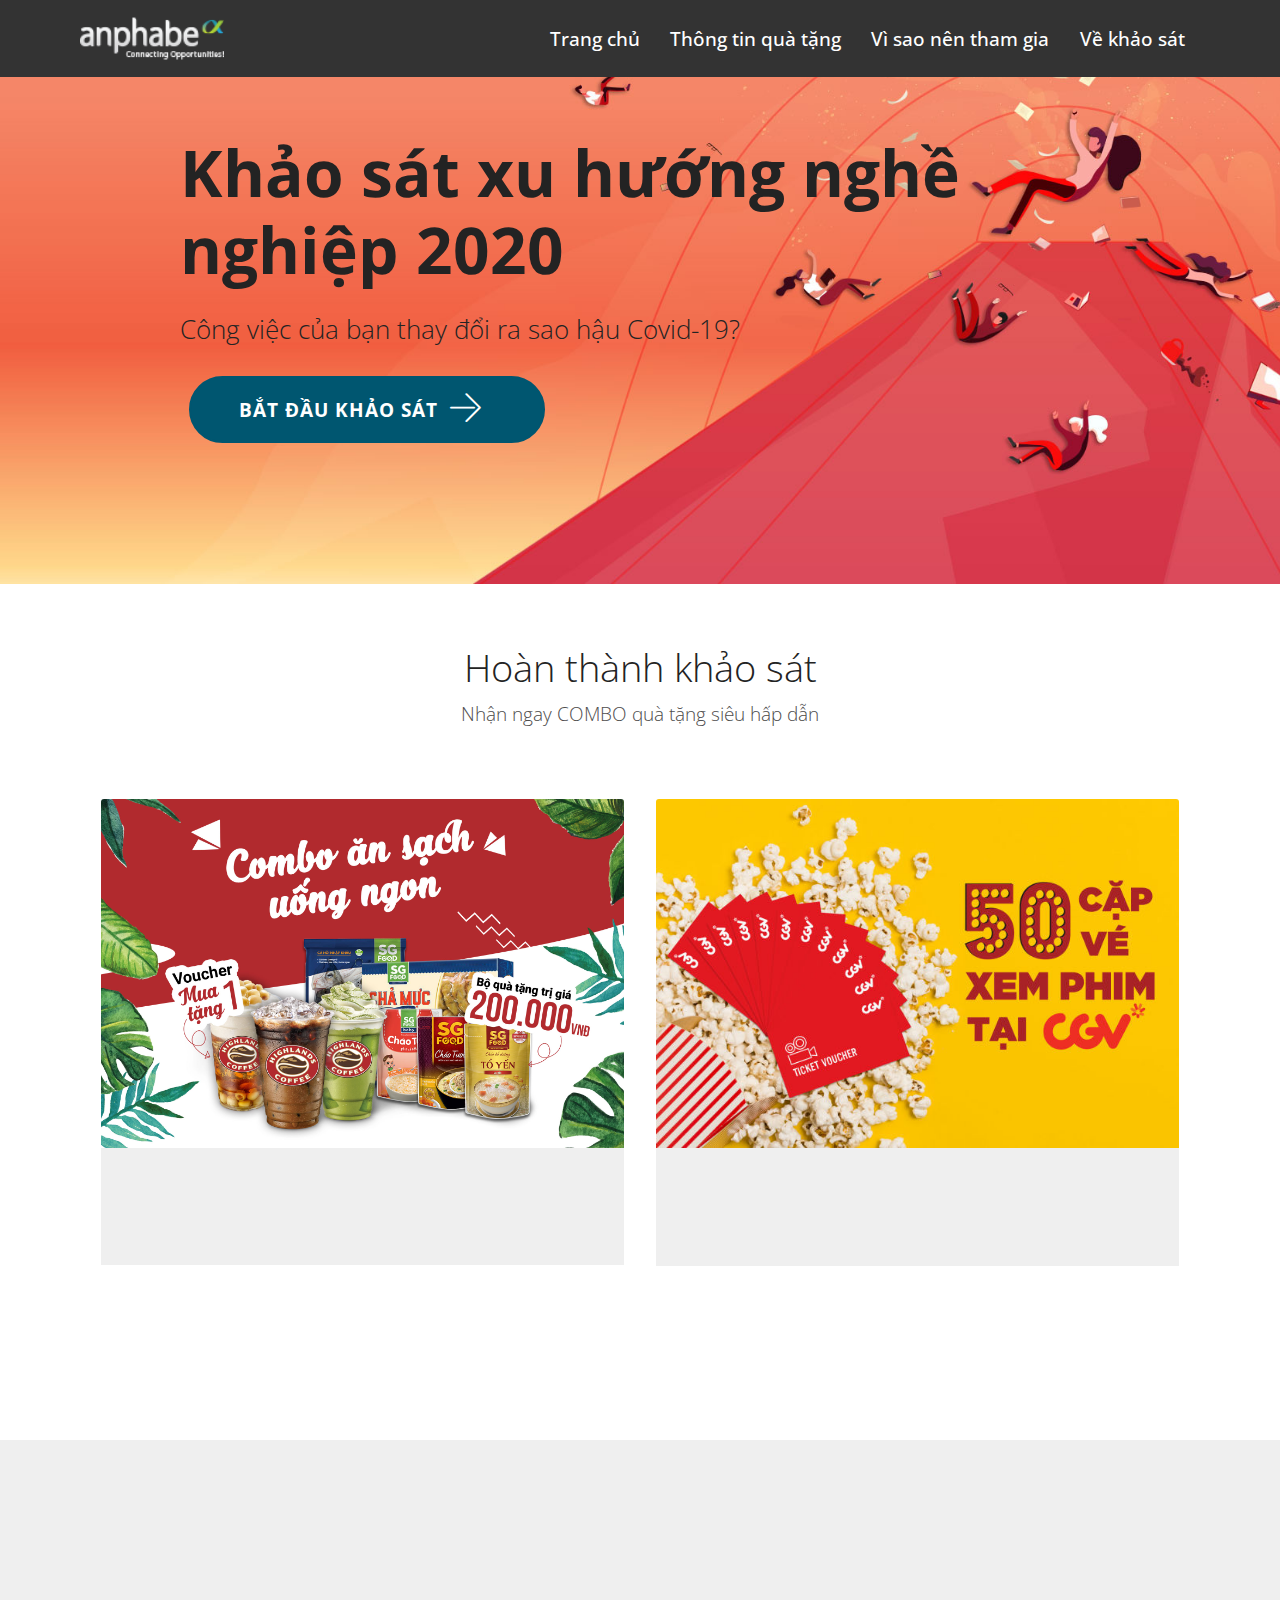
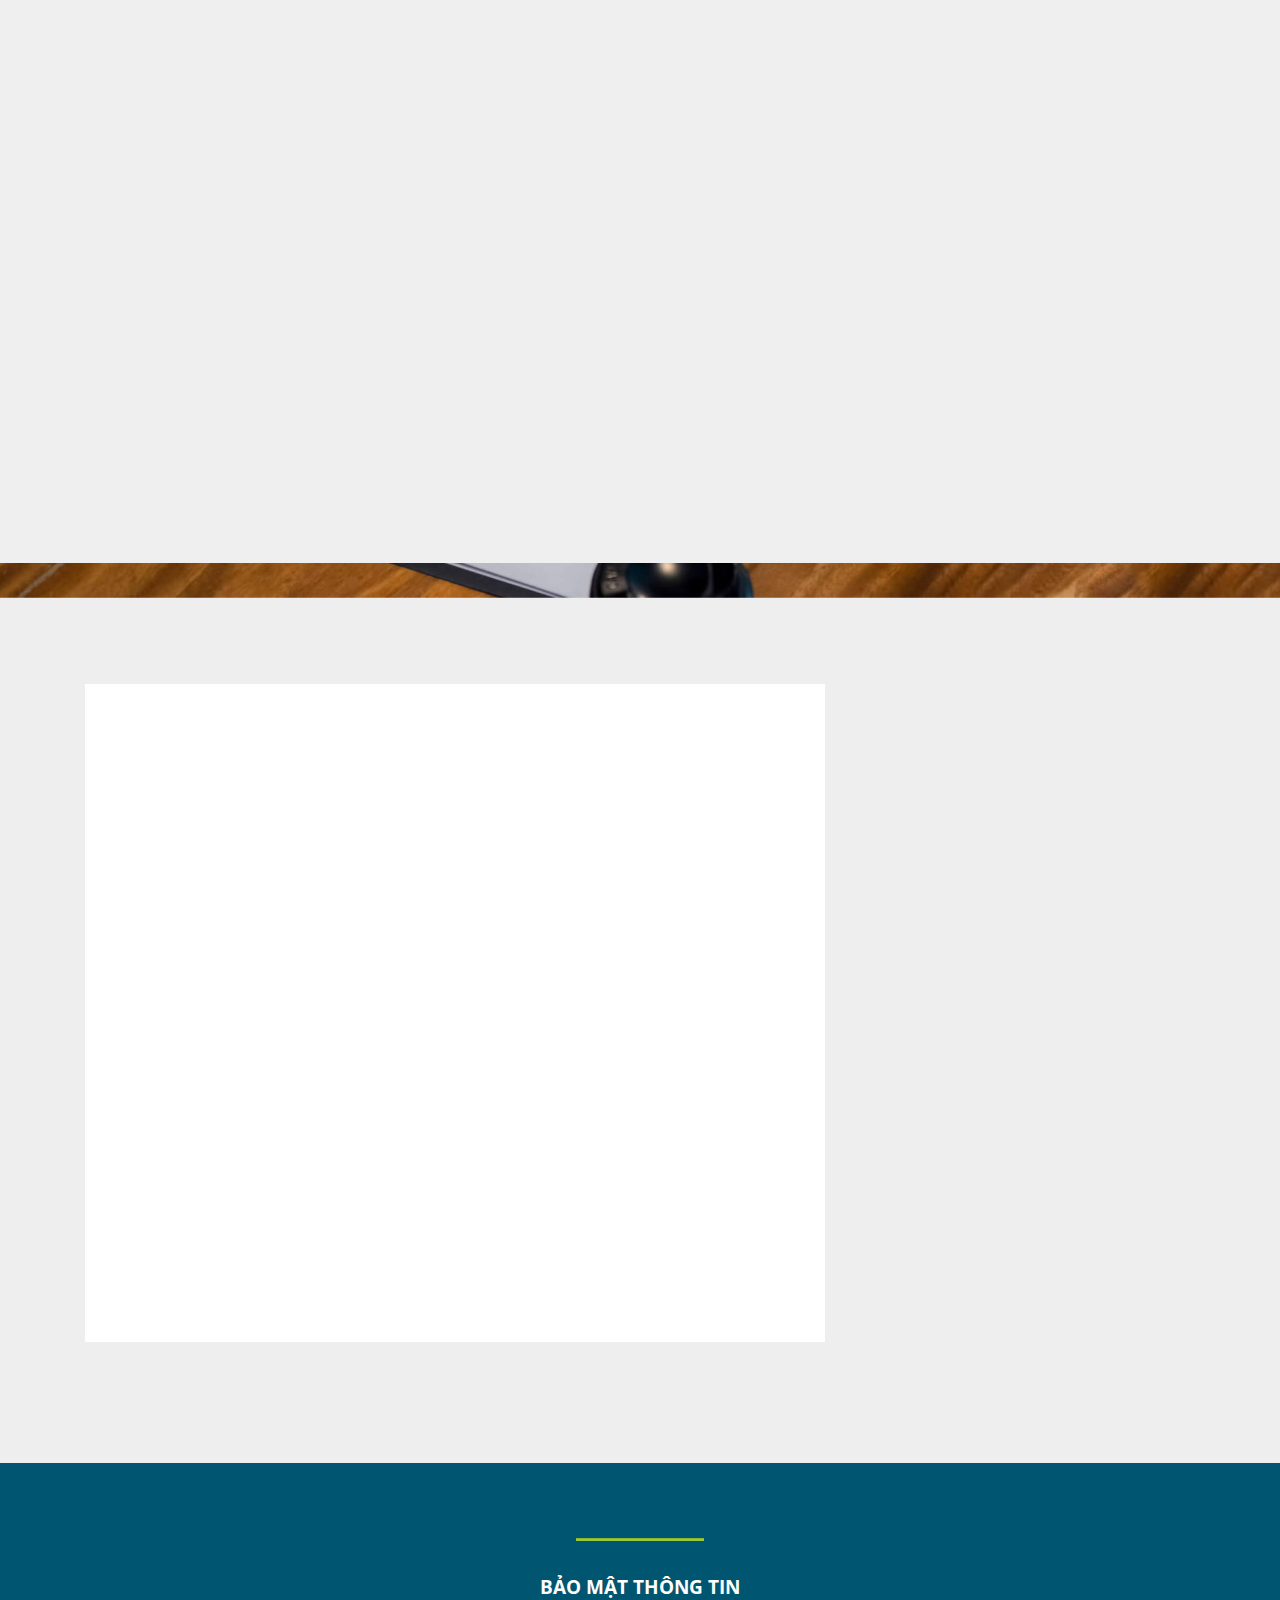
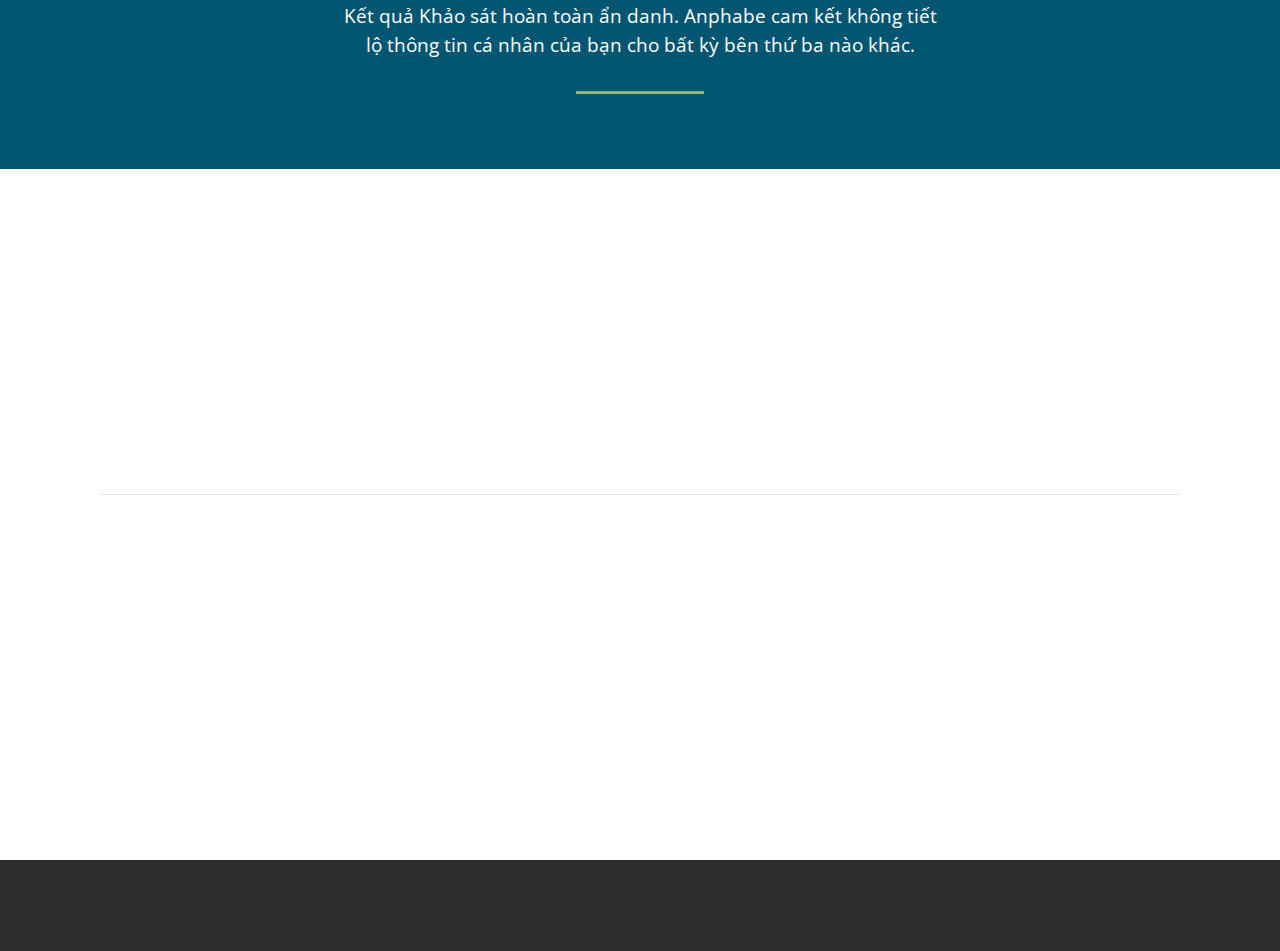
<file: index.html>
<!DOCTYPE html>
<html  >
<head>
  <!-- Site made with Mobirise Website Builder v5.0.7, https://mobirise.com -->
  <meta charset="UTF-8">
  <meta http-equiv="X-UA-Compatible" content="IE=edge">
  <meta name="generator" content="Mobirise v5.0.7, mobirise.com">
  <meta name="twitter:card" content="summary_large_image"/>
  <meta name="twitter:image:src" content="assets/images/index-meta.jpg">
  <meta property="og:image" content="assets/images/index-meta.jpg">
  <meta name="twitter:title" content="Khảo sát xu hướng nghề nghiệp 2020 | ANPHABE">
  <meta name="viewport" content="width=device-width, initial-scale=1, minimum-scale=1">
  <link rel="shortcut icon" href="assets/images/favicon-32x32.png" type="image/x-icon">
  <meta name="description" content="Công việc của bạn thay đổi ra sao hậu Covid-19? Tham gia khảo sát ngay">
  
  
  <title>Khảo sát xu hướng nghề nghiệp 2020 | ANPHABE</title>
  <link rel="stylesheet" href="assets/web/assets/mobirise-icons/mobirise-icons.css">
  <link rel="stylesheet" href="assets/web/assets/mobirise-icons-bold/mobirise-icons-bold.css">
  <link rel="stylesheet" href="assets/bootstrap/css/bootstrap.min.css">
  <link rel="stylesheet" href="assets/bootstrap/css/bootstrap-grid.min.css">
  <link rel="stylesheet" href="assets/bootstrap/css/bootstrap-reboot.min.css">
  <link rel="stylesheet" href="assets/tether/tether.min.css">
  <link rel="stylesheet" href="assets/dropdown/css/style.css">
  <link rel="stylesheet" href="assets/animatecss/animate.min.css">
  <link rel="stylesheet" href="assets/theme/css/style.css">
  <link rel="preload" as="style" href="assets/mobirise/css/mbr-additional.css"><link rel="stylesheet" href="assets/mobirise/css/mbr-additional.css" type="text/css">
  
  
  
</head>
<body>

<!-- Analytics -->
<!-- Google Tag Manager -->
<script>(function(w,d,s,l,i){w[l]=w[l]||[];w[l].push({'gtm.start':
new Date().getTime(),event:'gtm.js'});var f=d.getElementsByTagName(s)[0],
j=d.createElement(s),dl=l!='dataLayer'?'&l='+l:'';j.async=true;j.src=
'https://www.googletagmanager.com/gtm.js?id='+i+dl;f.parentNode.insertBefore(j,f);
})(window,document,'script','dataLayer','GTM-MT28LD');</script>
<!-- End Google Tag Manager -->

<script>
function keep_url_query(){
    var query = window.location.search;
  (function(query) {
   var atags = document.getElementsByTagName("a"); 
   var i;
   for (i = 0; i < atags.length; i++) {
      atags[i].href = atags[i].href+query;  
  //    atags[i].classList.add("d-inline-block");
   } 
    
  })(query);
}

if (
    document.readyState === "complete" ||
    (document.readyState !== "loading" && !document.documentElement.doScroll)
) {
  keep_url_query();
} else {
  document.addEventListener("DOMContentLoaded", keep_url_query);
}
 
</script>
<!-- /Analytics -->


  <section class="menu cid-qTkzRZLJNu" once="menu" id="menu1-0">

    

    <nav class="navbar navbar-expand beta-menu navbar-dropdown align-items-center navbar-fixed-top navbar-toggleable-sm">
        <button class="navbar-toggler navbar-toggler-right" type="button" data-toggle="collapse" data-target="#navbarSupportedContent" aria-controls="navbarSupportedContent" aria-expanded="false" aria-label="Toggle navigation">
            <div class="hamburger">
                <span></span>
                <span></span>
                <span></span>
                <span></span>
            </div>
        </button>
        <div class="menu-logo">
            <div class="navbar-brand">
                <span class="navbar-logo">
                    <a href="https://insights.anphabe.com/">
                         <img src="assets/images/anphabe-white-121x51.png" alt="Mobirise" title="" style="height: 3.8rem;">
                    </a>
                </span>
                
            </div>
        </div>
        <div class="collapse navbar-collapse" id="navbarSupportedContent">
            <ul class="navbar-nav nav-dropdown nav-right" data-app-modern-menu="true"><li class="nav-item">
                    <a class="nav-link link text-white display-4" href="index.html">Trang chủ</a>
                </li><li class="nav-item"><a class="nav-link link text-white display-4" href="thongtinquatang.html">Thông tin quà tặng</a></li><li class="nav-item"><a class="nav-link link text-white display-4" href="index.html#counters4-19">Vì sao nên tham gia</a></li><li class="nav-item"><a class="nav-link link text-white display-4" href="index.html#header10-i">Về khảo sát</a></li></ul>
            
        </div>
    </nav>
</section>

<section class="engine"><a href="https://mobirise.info/n">simple web templates</a></section><section class="header1 cid-s1WYfF6hSw" id="header1-d">

    

    

    <div class="container">
        <div class="row justify-content-md-center">
            <div class="mbr-white col-md-10">
                <h1 class="mbr-section-title align-center mbr-bold pb-3 mbr-fonts-style display-1">Khảo sát xu hướng nghề nghiệp 2020</h1>
                <h3 class="mbr-section-subtitle align-center mbr-light pb-3 mbr-fonts-style display-5">Công việc của bạn thay đổi ra sao hậu Covid-19?</h3>
                
                <div class="mbr-section-btn align-left"><a class="btn btn-md btn-primary display-4" href="https://insight-s.anphabe.com/"><strong>
                        BẮT ĐẦU KHẢO SÁT</strong>&nbsp;&nbsp;<span class="mbrib-right mbr-iconfont mbr-iconfont-btn"></span></a></div>
            </div>
        </div>
    </div>

</section>

<section class="features18 popup-btn-cards cid-s1XQ2sEvmg" id="features18-f">

    

    
    <div class="container">
        <h2 class="mbr-section-title pb-1 align-center mbr-fonts-style display-2">Hoàn thành khảo sát</h2>
        <h3 class="mbr-section-subtitle display-5 align-center mbr-fonts-style mbr-light display-7">Nhận ngay COMBO quà tặng siêu hấp dẫn<br></h3>
        <div class="media-container-row pt-5 ">
            <div class="card p-3 col-12 col-md-6">
                <div class="card-wrapper ">
                    <div class="card-img">
                        <div class="mbr-overlay"></div>
                        <div class="mbr-section-btn text-center"><a href="thongtinquatang.html" class="btn btn-info display-4">Xem chi tiết</a></div>
                        <a href="thongtinquatang.html"><img src="assets/images/combo.jpg" alt="Mobirise" title=""></a>
                    </div>
                    <div class="card-box">
                        
                        <p class="mbr-text mbr-fonts-style align-left display-7">Bộ quà tặng trị giá <strong>200.000 VNĐ</strong> từ SGFood và voucher <strong>mua 1 tặng 1</strong> từ Highlands Coffee<br></p>
                    </div>
                </div>
            </div>
            

            

            <div class="card p-3 col-12 col-md-6">
                <div class="card-wrapper">
                    <div class="card-img">
                        <div class="mbr-overlay"></div>
                        <div class="mbr-section-btn text-center"><a href="thongtinquatang.html" class="btn btn-info display-4">Xem chi tiết</a></div>
                        <a href="thongtinquatang.html"><img src="assets/images/cgv-1-676x451.jpg" alt="Mobirise" title=""></a>
                    </div>
                    <div class="card-box">
                        
                        <p class="mbr-text mbr-fonts-style display-7">Hằng tuần, bạn có cơ hội nhận <strong>1 cặp vé xem phim</strong> tại<strong> CGV</strong> qua chương trình rút thăm may mắn</p>
                    </div>
                </div>
            </div>

            
        </div>
    </div>
</section>

<section class="mbr-section content8 cid-s2akqRco7h" id="content8-12">

    

    <div class="container">
        <div class="media-container-row title">
            <div class="col-12 col-md-8">
                <div class="mbr-section-btn align-center"><a class="btn btn-info display-4" href="https://insight-s.anphabe.com/"><strong>BẮT ĐẦU KHẢO SÁT</strong></a></div>
            </div>
        </div>
    </div>
</section>

<section class="counters4 counters cid-s2an5qONZx" id="counters4-19">

    

    

    <div class="container pt-4 mt-2">
        <h2 class="mbr-section-title pb-3 align-center mbr-fonts-style display-2">Vì sao nên tham gia?</h2>
        
        <div class="media-container-row">
            <div class="media-block m-auto" style="width: 49%;">
                <div class="mbr-figure">
                    <img src="assets/images/whysurvey.png" alt="" title="">
                </div>
            </div>
            <div class="cards-block">
                <div class="cards-container">
                    <div class="card px-3 align-left col-12">
                        <div class="panel-item p-4 d-flex align-items-start">
                            <div class="card-img pr-3">
                                
                              <h3 class="img-text mbr-fonts-style display-1">01.</h3>

                            </div>
                            <div class="card-text">
                                <h4 class="mbr-content-title mbr-bold mbr-fonts-style display-7">Hiểu chính mình</h4>
                                <p class="mbr-content-text mbr-fonts-style display-7">
                                    15 phút trả lời các câu hỏi về động lực đi làm và mục tiêu nghề nghiệp, giúp bạn hiểu chính mình và thành công hơn.</p>
                            </div>
                        </div>
                    </div>
                    <div class="card px-3 align-left col-12">
                        <div class="panel-item p-4 d-flex align-items-start">
                            <div class="card-img pr-3">
                                <h3 class="img-text mbr-fonts-style display-1">02.</h3>

                            </div>
                            <div class="card-text">
                                <h4 class="mbr-content-title mbr-bold mbr-fonts-style display-7">Nhận quà tặng</h4>
                                <p class="mbr-content-text mbr-fonts-style display-7">
                                    Nhận báo cáo Xu hướng nghề nghiệp và Môi trường làm việc hậu Covid-19 khi dự án khảo sát kết thúc.</p>
                            </div>
                        </div>
                    </div>
                    
                    
                </div>
            </div>
        </div>
    </div>
</section>

<section class="mbr-section content8 cid-s2kyXm4uFd" id="content8-2r">

    

    <div class="container">
        <div class="media-container-row title">
            <div class="col-12 col-md-8">
                <div class="mbr-section-btn align-center"><a class="btn btn-info display-4" href="https://insight-s.anphabe.com/"><strong>BẮT ĐẦU KHẢO SÁT</strong></a></div>
            </div>
        </div>
    </div>
</section>

<section class="header10 cid-s1XTzWaaRL mbr-fullscreen mbr-parallax-background" id="header10-i">

    

    

    <div class="container">
        <div class="media-container-column mbr-white p-5 align-left col-lg-8 col-md-10">
            <h1 class="mbr-section-title mbr-bold pb-3 mbr-fonts-style display-2">Về khảo sát</h1>
             <p class="mbr-text pb-3 mbr-fonts-style display-7">Khảo sát xu hướng nghề nghiệp 2020 do Anphabe thực hiện nhằm khám phá những xu hướng có tác động lớn đến tương lai của người đi làm Việt Nam hậu Covid-19.
            </p>
            <ul>
                <li class="display-7">Khảo sát do Anphabe thực hiện trên diện rộng, hoàn toàn độc lập.</li>
                <li class="display-7">Mọi câu trả lời trong khảo sát đều được áp dụng quy trình bảo mật thông tin chặt chẽ. Kết quả khảo sát chỉ được công bố dưới dạng báo cáo tổng hợp và hoàn toàn không định danh. </li>
            </ul>
<p class="display-7">Câu trả lời của bạn đóng góp vào những phân tích quan trọng, giúp doanh nghiệp định hướng chiến lược xây dựng môi trường làm việc hiệu quả và hạnh phúc hơn.</p>
<p class="display-7"><em>Lưu ý: Anphabe chỉ ghi nhận những khảo sát đạt chất lượng.</em></p>
            <div class="mbr-section-btn"><a class="btn btn-md btn-info display-4" href="https://insight-s.anphabe.com/"><strong>BẮT ĐẦU KHẢO SÁT</strong><strong></strong></a></div>
        </div>
    </div>

    
</section>

<section class="mbr-section article content10 cid-s2eHbAK7P9" id="content10-1b">
    
     

    <div class="container">
        <div class="inner-container" style="width: 55%;">
            <hr class="line" style="width: 21%;">
            
            <div class="section-text align-center mbr-white mbr-fonts-style display-7">
<div><strong>BẢO MẬT THÔNG TIN</strong><br>Kết quả Khảo sát hoàn toàn ẩn danh. Anphabe cam kết không tiết lộ thông tin cá nhân của bạn cho bất kỳ bên thứ ba nào khác.
</div></div>
            <hr class="line" style="width: 21%;">
        </div>
    </div>
</section>

<section class="clients cid-s1YcfaGdQz" data-interval="false" id="clients-m">
      

    
        <div class="container mb-5">
            <div class="media-container-row">
                <div class="col-12 align-center">
                    <h2 class="mbr-section-title pb-3 mbr-fonts-style display-2">Đơn vị tổ chức</h2>                    
                </div>
            </div>
        </div>

    <div class="container">
        <div class="carousel slide" role="listbox" data-pause="true" data-keyboard="false" data-ride="false" data-interval="false">
            <div class="carousel-inner" data-visible="1">
                
                
            <div class="carousel-item ">
                    <div class="media-container-row">
                        <div class="col-md-12">
                            <div class="wrap-img ">
                                <img src="assets/images/anphabe-logo-240x101.png" class="img-responsive clients-img" alt="" title="">
                            </div>
                        </div>
                    </div>
                </div><div class="carousel-item ">
                    <div class="media-container-row">
                        <div class="col-md-12">
                            <div class="wrap-img ">
                                <img src="assets/images/anphabe-logo-240x101.png" class="img-responsive clients-img" alt="" title="">
                            </div>
                        </div>
                    </div>
                </div><div class="carousel-item ">
                    <div class="media-container-row">
                        <div class="col-md-12">
                            <div class="wrap-img ">
                                <img src="assets/images/anphabe-logo-240x101.png" class="img-responsive clients-img" alt="" title="">
                            </div>
                        </div>
                    </div>
                </div><div class="carousel-item ">
                    <div class="media-container-row">
                        <div class="col-md-12">
                            <div class="wrap-img ">
                                <img src="assets/images/anphabe-logo-240x101.png" class="img-responsive clients-img" alt="" title="">
                            </div>
                        </div>
                    </div>
                </div><div class="carousel-item ">
                    <div class="media-container-row">
                        <div class="col-md-12">
                            <div class="wrap-img ">
                                <img src="assets/images/anphabe-logo-240x101.png" class="img-responsive clients-img" alt="" title="">
                            </div>
                        </div>
                    </div>
                </div></div>
            
        </div>
    </div>
</section>

<section class="clients cid-s1YCZQ2AbA" data-interval="false" id="clients-w">
      

    
        <div class="container mb-5">
            <div class="media-container-row">
                <div class="col-12 align-center">
                    <hr style="margin-bottom: 50px">
                    <h2 class="mbr-section-title pb-3 mbr-fonts-style display-5" style="margin-bottom: 0px; padding-bottom:0;">Đối tác quà tặng</h2>
                   
                </div>
            </div>
        </div>

    <div class="container">
        <div class="carousel slide" role="listbox" data-pause="true" data-keyboard="false" data-ride="carousel" data-interval="1000">
            <div class="carousel-inner" data-visible="2">
                
                
                
                
                    
        
 <div class="carousel-item ">
                    <div class="media-container-row">
                        <div class="col-md-12">
                            <div class="wrap-img ">
                                <img src="assets/images/highlands-120x100.png" class="img-responsive clients-img" alt="" title="">
                            </div>
                        </div>
                    </div>
                </div><div class="carousel-item ">
                    <div class="media-container-row">
                        <div class="col-md-12">
                            <div class="wrap-img ">
                                <img src="assets/images/saigon-food.png" class="img-responsive clients-img" alt="" title="">
                            </div>
                        </div>
                    </div>
                </div></div>
</div></div></section>

<section once="footers" class="cid-s1Y4fQkxci" id="footer6-l">

    

    

    <div class="container">
        <div class="media-container-row align-center mbr-white">
            <div class="col-12">
                <p class="mbr-text mb-0 mbr-fonts-style display-7">
                    © Copyright 2020 Anphabe - All Rights Reserved
                </p>
            </div>
        </div>
    </div>
</section>


  <script src="assets/web/assets/jquery/jquery.min.js"></script>
  <script src="assets/popper/popper.min.js"></script>
  <script src="assets/bootstrap/js/bootstrap.min.js"></script>
  <script src="assets/tether/tether.min.js"></script>
  <script src="assets/smoothscroll/smooth-scroll.js"></script>
  <script src="assets/dropdown/js/nav-dropdown.js"></script>
  <script src="assets/dropdown/js/navbar-dropdown.js"></script>
  <script src="assets/touchswipe/jquery.touch-swipe.min.js"></script>
  <script src="assets/viewportchecker/jquery.viewportchecker.js"></script>
  <script src="assets/mbr-popup-btns/mbr-popup-btns.js"></script>
  <script src="assets/parallax/jarallax.min.js"></script>
  <script src="assets/bootstrapcarouselswipe/bootstrap-carousel-swipe.js"></script>
  <script src="assets/mbr-clients-slider/mbr-clients-slider.js"></script>
  <script src="assets/theme/js/script.js"></script>
  
  
  <input name="animation" type="hidden">
  </body>
</html>
</file>
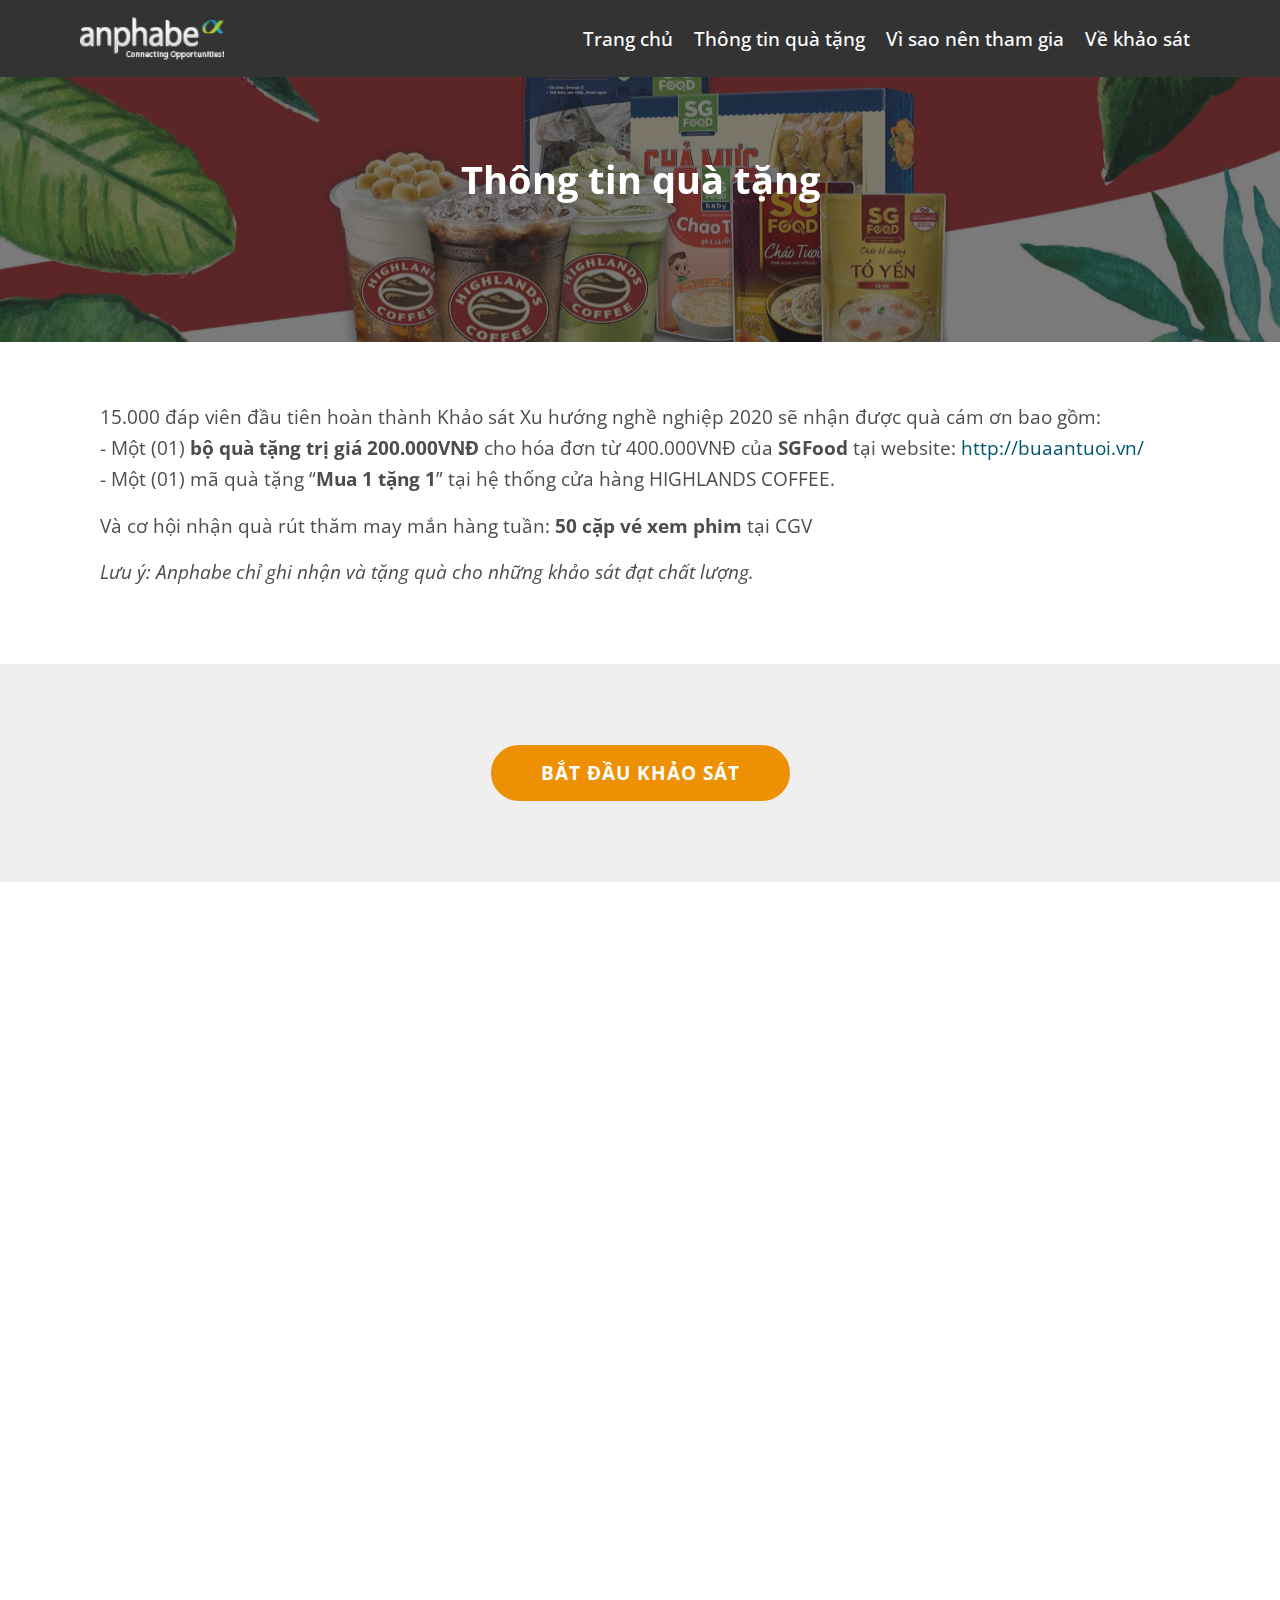
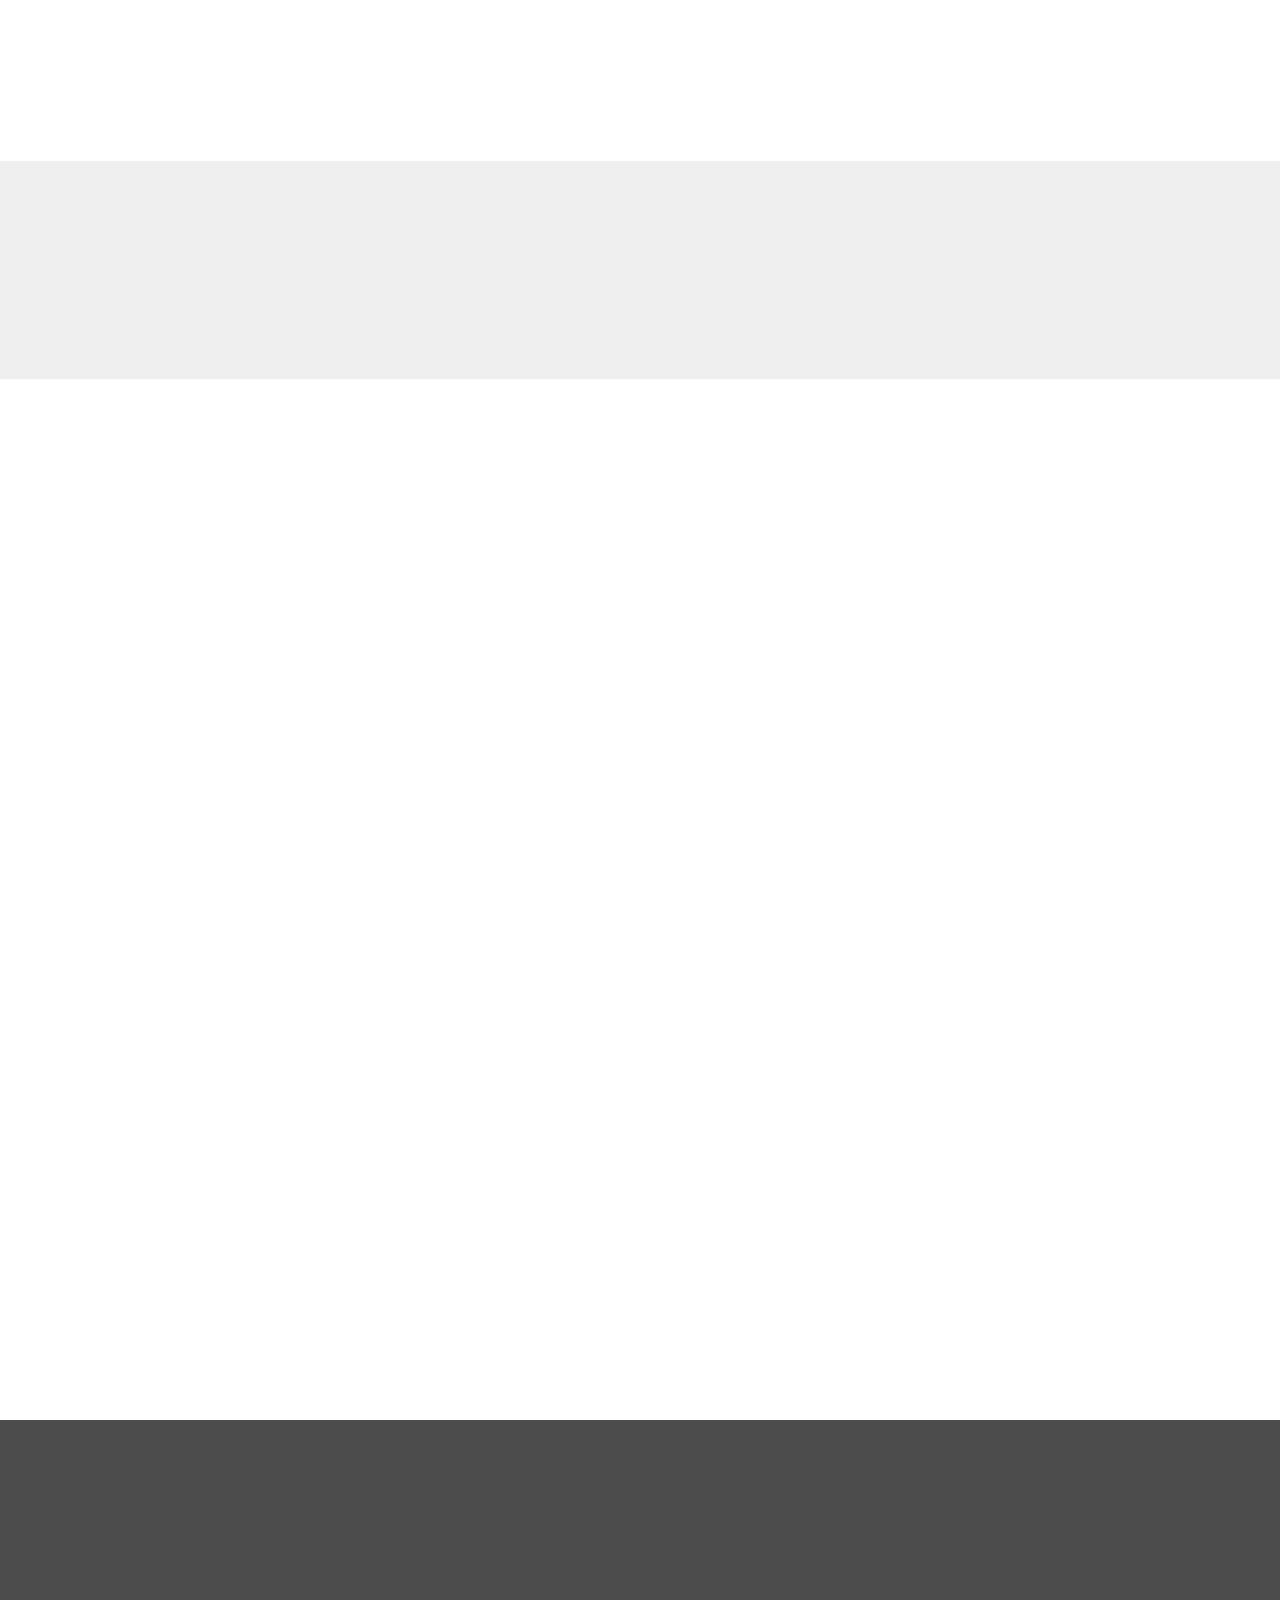
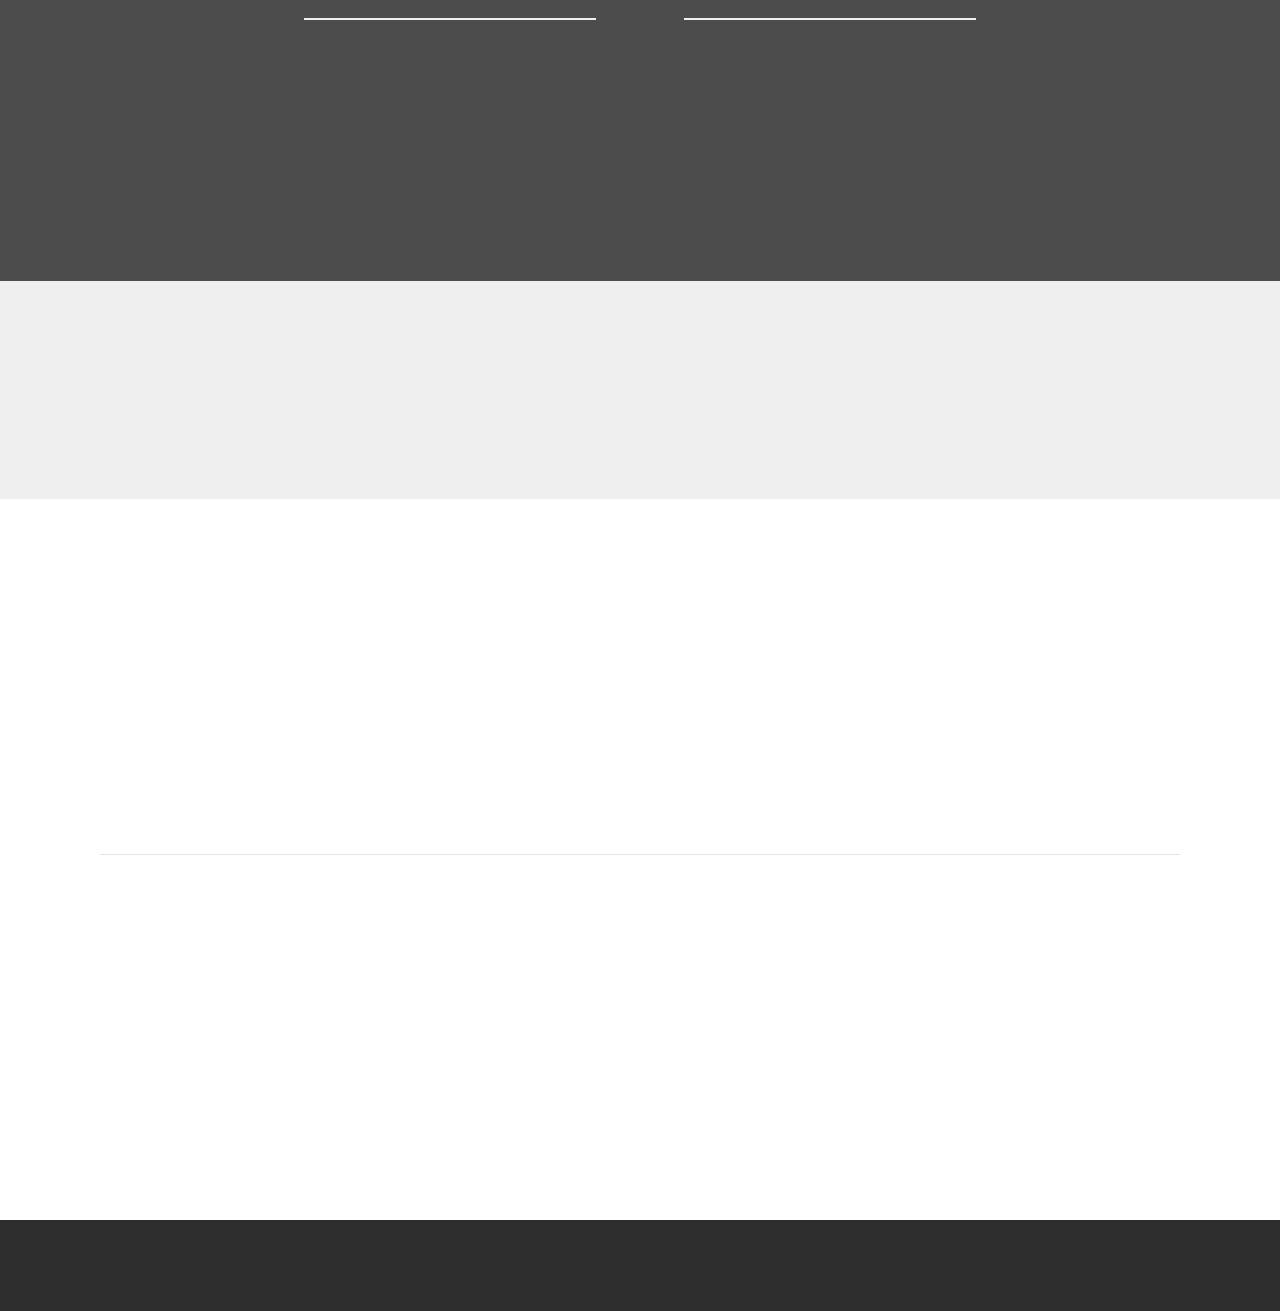
<file: thongtinquatang.html>
<!DOCTYPE html>
<html  >
<head>
  <!-- Site made with Mobirise Website Builder v5.0.7, https://mobirise.com -->
  <meta charset="UTF-8">
  <meta http-equiv="X-UA-Compatible" content="IE=edge">
  <meta name="generator" content="Mobirise v5.0.7, mobirise.com">
  <meta name="twitter:card" content="summary_large_image"/>
  <meta name="twitter:image:src" content="assets/images/thongtinquatang-meta.jpg">
  <meta property="og:image" content="assets/images/thongtinquatang-meta.jpg">
  <meta name="twitter:title" content="Thông tin quà tặng">
  <meta name="viewport" content="width=device-width, initial-scale=1, minimum-scale=1">
  <link rel="shortcut icon" href="assets/images/favicon-32x32.png" type="image/x-icon">
  <meta name="description" content="Công việc của bạn thay đổi ra sao hậu Covid-19? Tham gia khảo sát ngay">
  
  
  <title>Thông tin quà tặng</title>
  <link rel="stylesheet" href="assets/web/assets/mobirise-icons/mobirise-icons.css">
  <link rel="stylesheet" href="assets/bootstrap/css/bootstrap.min.css">
  <link rel="stylesheet" href="assets/bootstrap/css/bootstrap-grid.min.css">
  <link rel="stylesheet" href="assets/bootstrap/css/bootstrap-reboot.min.css">
  <link rel="stylesheet" href="assets/tether/tether.min.css">
  <link rel="stylesheet" href="assets/dropdown/css/style.css">
  <link rel="stylesheet" href="assets/animatecss/animate.min.css">
  <link rel="stylesheet" href="assets/theme/css/style.css">
  <link rel="preload" as="style" href="assets/mobirise/css/mbr-additional.css"><link rel="stylesheet" href="assets/mobirise/css/mbr-additional.css" type="text/css">
  
  
  
</head>
<body>

<!-- Analytics -->
<!-- Google Tag Manager -->
<script>(function(w,d,s,l,i){w[l]=w[l]||[];w[l].push({'gtm.start':
new Date().getTime(),event:'gtm.js'});var f=d.getElementsByTagName(s)[0],
j=d.createElement(s),dl=l!='dataLayer'?'&l='+l:'';j.async=true;j.src=
'https://www.googletagmanager.com/gtm.js?id='+i+dl;f.parentNode.insertBefore(j,f);
})(window,document,'script','dataLayer','GTM-MT28LD');</script>
<!-- End Google Tag Manager -->

<script>
function keep_url_query(){
    var query = window.location.search;
  (function(query) {
   var atags = document.getElementsByTagName("a"); 
   var i;
   for (i = 0; i < atags.length; i++) {
      atags[i].href = atags[i].href+query;  
  //    atags[i].classList.add("d-inline-block");
   } 
    
  })(query);
}

if (
    document.readyState === "complete" ||
    (document.readyState !== "loading" && !document.documentElement.doScroll)
) {
  keep_url_query();
} else {
  document.addEventListener("DOMContentLoaded", keep_url_query);
}
 
</script>
<!-- /Analytics -->


  <section class="menu cid-s2fK7Um6VQ" once="menu" id="menu1-28">

    

    <nav class="navbar navbar-expand beta-menu navbar-dropdown align-items-center navbar-fixed-top navbar-toggleable-sm">
        <button class="navbar-toggler navbar-toggler-right" type="button" data-toggle="collapse" data-target="#navbarSupportedContent" aria-controls="navbarSupportedContent" aria-expanded="false" aria-label="Toggle navigation">
            <div class="hamburger">
                <span></span>
                <span></span>
                <span></span>
                <span></span>
            </div>
        </button>
        <div class="menu-logo">
            <div class="navbar-brand">
                <span class="navbar-logo">
                    <a href="https://insights.anphabe.com/">
                         <img src="assets/images/anphabe-white-121x51.png" alt="Mobirise" title="" style="height: 3.8rem;">
                    </a>
                </span>
                
            </div>
        </div>
        <div class="collapse navbar-collapse" id="navbarSupportedContent">
            <ul class="navbar-nav nav-dropdown nav-right" data-app-modern-menu="true"><li class="nav-item">
                    <a class="nav-link link text-white display-4" href="index.html">Trang chủ</a>
                </li><li class="nav-item"><a class="nav-link link text-white display-4" href="thongtinquatang.html">Thông tin quà tặng</a></li><li class="nav-item"><a class="nav-link link text-white display-4" href="index.html#counters4-19">Vì sao nên tham gia</a></li><li class="nav-item"><a class="nav-link link text-white display-4" href="index.html#header10-i">Về khảo sát</a></li></ul>
            
        </div>
    </nav>
</section>

<section class="engine"><a href="https://mobirise.info/n">simple website templates</a></section><section class="mbr-section content5 cid-s2fRpPUyal mbr-parallax-background" id="content5-2o">

    

    <div class="mbr-overlay" style="opacity: 0.6; background-color: rgb(35, 35, 35);">
    </div>

    <div class="container">
        <div class="media-container-row">
            <div class="title col-12 col-md-8">
                <h2 class="align-center mbr-bold mbr-white pb-3 mbr-fonts-style display-2">
                    Thông tin quà tặng</h2>
                
                
                
            </div>
        </div>
    </div>
</section>

<section class="mbr-section article content1 cid-s2lqiTIeoX" id="content1-2u">
    
     

    <div class="container">
        <div class="media-container-row">
            <div class="mbr-text col-12 mbr-fonts-style display-7 col-md-12"><p>
               
               
               15.000 đáp viên đầu tiên hoàn thành Khảo sát Xu hướng nghề nghiệp 2020 sẽ nhận được quà cám ơn bao gồm: <br>
- Một (01) <strong>bộ quà tặng trị giá 200.000VNĐ</strong> cho hóa đơn từ 400.000VNĐ của <strong>SGFood</strong>&nbsp;tại website: <a href="http://buaantuoi.vn/" target="_blank">http://buaantuoi.vn/</a> <br>
- Một (01) mã quà tặng “<strong>Mua 1 tặng 1</strong>” tại hệ thống cửa hàng HIGHLANDS COFFEE. <br></p>

<p>Và cơ hội nhận quà rút thăm may mắn hàng tuần: <strong>50 cặp vé xem phim</strong> tại CGV</p>

<p><em>Lưu ý: Anphabe chỉ ghi nhận và tặng quà cho những khảo sát đạt chất lượng.</em></p>
               <p></p></div>
        </div>
    </div>
</section>

<section class="mbr-section content8 cid-s2J1Rm6iqu" id="content8-2v">

    

    <div class="container">
        <div class="media-container-row title">
            <div class="col-12 col-md-8">
                <div class="mbr-section-btn align-center"><a class="btn btn-info display-4" href="https://insight-s.anphabe.com/"><strong>BẮT ĐẦU KHẢO SÁT</strong></a></div>
            </div>
        </div>
    </div>
</section>

<section class="mbr-section content4 cid-s2fKvBmgT6" id="content4-2i">

    

    <div class="container">
        <div class="media-container-row">
            <div class="title col-12 col-md-8">
                <h2 class="align-center pb-3 mbr-fonts-style display-2">Điều kiện quà tặng SGFood</h2>
                
                
            </div>
        </div>
    </div>
</section>

<section class="mbr-section article content1 cid-s2fKwngAqi" id="content1-2j">
    
     

    <div class="container">
        <div class="media-container-row">
            <div class="mbr-text col-12 mbr-fonts-style display-7 col-md-12">
              <ul>
                  <li>Chỉ sử dụng mã khuyến mãi tại website<strong> <a href="http://buaantuoi.vn" target="_blank">http://buaantuoi.vn</a></strong> để được hưởng ưu đãi tặng ngay Bộ quà tặng trị giá <strong>200.000 VNĐ</strong> cho hoá đơn từ <strong>400.000 VNĐ</strong>.</li>
                  <li>Đối với khu vực <strong>nội thành HCM</strong>, bộ quà tặng trị giá 200.000 VNĐ bao gồm:
                    <ol>
                      <li>Đầu cá hồi làm sạch 500gr</li>
                      <li>Chả mực hương vị truyền thống 250gr</li>
                      <li>Mỳ ý sốt bò bằm 250g</li>
                      <li>Miến gà 500g</li>				
                    </ol>
                  </li>
                  <li>Đối với các <strong>khu vực khác</strong>, bộ quà tặng trị giá 200.000 VNĐ bao gồm:<br><ol>
                      <li>Cháo tươi cá hồi đậu hà lan 270g
</li><li>Cháo tươi thịt thăn bằm bí đỏ 270g
</li><li>Cháo tươi sườn non ngũ đậu 270g
</li><li>Cháo tươi SGFood lươn đậu xanh 270g
</li><li>Cháo tươi SGFood cá lóc cải bó xôi 270g
</li><li>Cháo bổ dưỡng gà ác nhân sâm 240g SGF
</li><li>Cháo bổ dưỡng tổ yến cá hồi 240g SGF
</li><li>Cháo bổ dưỡng tổ yến hạt sen lá dứa 240g SGF</li>
                    </ol>
                  </li>
                  <li>Mỗi mã khuyến mãi chỉ có giá trị sử dụng <strong>một (01) lần</strong>.</li>
                  <li>Mỗi mã khuyến mãi chỉ được áp dụng cho tối đa <strong>một (01) hoá đơn</strong> và <strong>một (01) email đăng ký mua hàng</strong>.</li>
                  <li>Hỗ trợ 50% chi phí thùng xốp trị giá 20.000 VNĐ.</li>
                  <li>Mã khuyến mãi không có giá trị quy đổi thành tiền mặt.</li>
                  <li>HSD E-code tới hết<strong> 30/09/2020</strong>.</li>
                </ul>
            
            </div>
        </div>
    </div>
</section>

<section class="mbr-section content8 cid-s2g59lKKtH" id="content8-2q">

    

    <div class="container">
        <div class="media-container-row title">
            <div class="col-12 col-md-8">
                <div class="mbr-section-btn align-center"><a class="btn btn-info display-4" href="https://insight-s.anphabe.com/"><strong>BẮT ĐẦU KHẢO SÁT</strong></a></div>
            </div>
        </div>
    </div>
</section>

<section class="mbr-section content4 cid-s2fKx4xEEO" id="content4-2k">

    

    <div class="container">
        <div class="media-container-row">
            <div class="title col-12 col-md-8">
                <h2 class="align-center pb-3 mbr-fonts-style display-2">Điều kiện quà tặng Highlands Coffee</h2>
                
                
            </div>
        </div>
    </div>
</section>

<section class="mbr-section article content1 cid-s2fKxI313e" id="content1-2l">
    
     

    <div class="container">
        <div class="media-container-row">
            <div class="mbr-text col-12 mbr-fonts-style display-7 col-md-12">
                <ul>
                    <li>Sử dụng mã khuyến mãi HIGHLANDS COFFEE để được hưởng ưu đãi <strong>tặng ngay 01 món nước cỡ nhỏ cùng loại khi mua các sản phẩm Cà phê Truyền thống, Trà và Freeze</strong>. </li>
                    <li>Mỗi mã khuyến mãi chỉ có giá trị sử dụng <strong>một (01) lần</strong>.</li>
                    <li>Mỗi người chỉ được sử dụng<strong> một (01) mã khuyến mãi</strong>.</li>
                    <li>Mỗi hóa đơn chỉ áp dụng trên <strong>một (01) hóa đơn</strong>.</li>
                    <li>Vui lòng chụp lại bộ Thẻ Quà tặng và đưa cho nhân viên trước khi thanh toán.</li>
                    <li>Mã quà tặng không có giá trị quy đổi thành tiền và hoàn tiền thừa.</li>
                    <li>Không áp dụng cho các đối tác giao hàng Now, Grab, GoFood, Baemin.</li>
                    <li>Không áp dụng các chương trình khuyến mãi khác và đối tác giao hàng.</li>
                    <li>HSD E-code tới hết <strong>11/09/2020</strong>.</li>
                  </ul>
                  
                  <p>Danh sách tham khảo hệ thống quán cà phê HIGHLANDS COFFEE cho chương trình này.<br>
                  <a href="https://highlandscoffee.com.vn/vn/he-thong-cua-hang.html" target="_blank">https://highlandscoffee.com.vn/vn/he-thong-cua-hang.html</a></p>
                  
                  <p><strong>Khuyến mãi không áp dụng tại các quán: </strong></p>
                  <ul>
                    
                <li>Sân bay trên toàn quốc</li>
                <li>Hệ thống Sense City</li>
                <li>Hệ thống Aeon Mall </li>
                <li>BITEXCO, 2 Hải Triều, Phường Bến Nghé, Quận 1, Tp. Hồ Chí Minh</li>
                <li>CT Plaza Food Court, 60A Trường Sơn, Phường 2, Quận Tân Bình, Tp. Hồ Chí Minh</li>
                <li>Hùng Vương Plaza,  Tầng Trệt &amp; Lầu 3, Tòa nhà Hùng Vương Plaza, 126 Hùng Vương, Phường 12, Quận 5, Tp. Hồ Chí Minh</li>
                <li>Dinh Độc Lập, 135 Nam Kỳ Khởi Nghĩa, Phường Bến Thành, Quận 1, Tp. Hồ Chí Minh</li>
                <li>LOTTE Mart Bình Dương, P. Lái Thiêu, Thị Xã Thuận An, Bình Dương</li>
                <li>LOTTE Mart Vũng Tàu, Góc đường 3/2 và Thi Sách, Phường 8, Tp. Vũng Tàu, Bà Rịa Vũng Tàu</li>
                    <li>TD Plaza, Lê Hồng Phong, giao lộ sân bay Cát Bi, Hải Phòng (Tầng trệt &amp; Tầng 5)</li>

                  </ul>
            </div>
        </div>
    </div>
</section>

<section class="step2 cid-s2fOPAgYkB mbr-parallax-background" id="step2-2n">

    

    <div class="mbr-overlay" style="opacity: 0.8; background-color: rgb(35, 35, 35);">
    </div>
    
    <div class="container">
        <h2 class="mbr-section-title pb-3 mbr-fonts-style align-center display-2">
            Các bước tham gia</h2>
        
        <div class="step-container row justify-content-center">
            <div class="card col-12 col-md-4 separline">
                <div class="step-element">
                    <div class="step-wrapper pb-3">
                        <h3 class="step d-flex align-items-center justify-content-center m-auto">
                            1
                        </h3>
                    </div>          
                    <div class="step-text-content align-center">
                        <h4 class="mbr-step-title pb-3 mbr-fonts-style display-5">Bước 1</h4>
                        <p class="mbr-step-text mbr-fonts-style display-7">Hoàn thành khảo sát</p>
                    </div>
                </div>
            </div>

            <div class="card col-12 separline col-md-4">
                <div class="step-element">
                    <div class="step-wrapper pb-3">
                        <h3 class="step d-flex align-items-center justify-content-center m-auto">
                            2
                        </h3>
                    </div>          
                    <div class="step-text-content align-center">
                        <h4 class="mbr-step-title pb-3 mbr-fonts-style display-5">Bước 2</h4>
                        <p class="mbr-step-text mbr-fonts-style display-7">
                            Nhận mã khuyến mãi <strong>SGFood</strong> và <strong>Highlands Coffee</strong></p>
                    </div>
                </div>
            </div>

            <div class="card col-md-4 col-12 separline last-child">
                <div class="step-element">
                    <div class="step-wrapper pb-3">
                        <h3 class="step d-flex align-items-center justify-content-center m-auto">
                            3
                        </h3>
                    </div>          
                    <div class="step-text-content align-center">
                        <h4 class="mbr-step-title pb-3 mbr-fonts-style display-5">Bước 3</h4>
                        <p class="mbr-step-text mbr-fonts-style display-7">
                            Nhận báo cáo từ Anphabe khi dự án khảo sát kết thúc</p>
                    </div>
                </div>
            </div>

            
            
            
            
            
            
            
            
            
            
            
        </div>
    </div>
</section>

<section class="mbr-section content8 cid-s2g4WNmhYu" id="content8-2p">

    

    <div class="container">
        <div class="media-container-row title">
            <div class="col-12 col-md-8">
                <div class="mbr-section-btn align-center"><a class="btn btn-info display-4" href="https://insight-s.anphabe.com/"><strong>BẮT ĐẦU KHẢO SÁT</strong></a></div>
            </div>
        </div>
    </div>
</section>

<section class="clients cid-s2fK7WcNie" data-interval="false" id="clients-2f">
      

    
        <div class="container mb-5">
            <div class="media-container-row">
                <div class="col-12 align-center">
                    <h2 class="mbr-section-title pb-3 mbr-fonts-style display-2">Đơn vị tổ chức</h2>                    
                </div>
            </div>
        </div>

    <div class="container">
        <div class="carousel slide" role="listbox" data-pause="true" data-keyboard="false" data-ride="false" data-interval="false">
            <div class="carousel-inner" data-visible="1">
                
                
            <div class="carousel-item ">
                    <div class="media-container-row">
                        <div class="col-md-12">
                            <div class="wrap-img ">
                                <img src="assets/images/anphabe-logo-240x101.png" class="img-responsive clients-img" alt="" title="">
                            </div>
                        </div>
                    </div>
                </div><div class="carousel-item ">
                    <div class="media-container-row">
                        <div class="col-md-12">
                            <div class="wrap-img ">
                                <img src="assets/images/anphabe-logo-240x101.png" class="img-responsive clients-img" alt="" title="">
                            </div>
                        </div>
                    </div>
                </div><div class="carousel-item ">
                    <div class="media-container-row">
                        <div class="col-md-12">
                            <div class="wrap-img ">
                                <img src="assets/images/anphabe-logo-240x101.png" class="img-responsive clients-img" alt="" title="">
                            </div>
                        </div>
                    </div>
                </div><div class="carousel-item ">
                    <div class="media-container-row">
                        <div class="col-md-12">
                            <div class="wrap-img ">
                                <img src="assets/images/anphabe-logo-240x101.png" class="img-responsive clients-img" alt="" title="">
                            </div>
                        </div>
                    </div>
                </div><div class="carousel-item ">
                    <div class="media-container-row">
                        <div class="col-md-12">
                            <div class="wrap-img ">
                                <img src="assets/images/anphabe-logo-240x101.png" class="img-responsive clients-img" alt="" title="">
                            </div>
                        </div>
                    </div>
                </div></div>
            
        </div>
    </div>
</section>

<section class="clients cid-s2lq6fPJc2" data-interval="false" id="clients-2s">
      

    
        <div class="container mb-5">
            <div class="media-container-row">
                <div class="col-12 align-center">
                    <hr style="margin-bottom: 50px">
                    <h2 class="mbr-section-title pb-3 mbr-fonts-style display-5" style="margin-bottom: 0px; padding-bottom:0;">Đối tác quà tặng</h2>
                   
                </div>
            </div>
        </div>

    <div class="container">
        <div class="carousel slide" role="listbox" data-pause="true" data-keyboard="false" data-ride="carousel" data-interval="2000">
            <div class="carousel-inner" data-visible="2">
                
                
                
                
                    
        
    <div class="carousel-item ">
                    <div class="media-container-row">
                        <div class="col-md-12">
                            <div class="wrap-img ">
                                <img src="assets/images/highlands-120x100.png" class="img-responsive clients-img" alt="" title="">
                            </div>
                        </div>
                    </div>
                </div><div class="carousel-item ">
                    <div class="media-container-row">
                        <div class="col-md-12">
                            <div class="wrap-img ">
                                <img src="assets/images/saigon-food-120x100.png" class="img-responsive clients-img" alt="" title="">
                            </div>
                        </div>
                    </div>
                </div><div class="carousel-item ">
                    <div class="media-container-row">
                        <div class="col-md-12">
                            <div class="wrap-img ">
                                <img src="assets/images/saigon-food-120x100.png" class="img-responsive clients-img" alt="" title="">
                            </div>
                        </div>
                    </div>
                </div></div>
</div></div></section>

<section once="footers" class="cid-s2fK7XhdJb" id="footer6-2h">

    

    

    <div class="container">
        <div class="media-container-row align-center mbr-white">
            <div class="col-12">
                <p class="mbr-text mb-0 mbr-fonts-style display-7">
                    © Copyright 2020 Anphabe - All Rights Reserved
                </p>
            </div>
        </div>
    </div>
</section>


  <script src="assets/web/assets/jquery/jquery.min.js"></script>
  <script src="assets/popper/popper.min.js"></script>
  <script src="assets/bootstrap/js/bootstrap.min.js"></script>
  <script src="assets/tether/tether.min.js"></script>
  <script src="assets/smoothscroll/smooth-scroll.js"></script>
  <script src="assets/dropdown/js/nav-dropdown.js"></script>
  <script src="assets/dropdown/js/navbar-dropdown.js"></script>
  <script src="assets/touchswipe/jquery.touch-swipe.min.js"></script>
  <script src="assets/viewportchecker/jquery.viewportchecker.js"></script>
  <script src="assets/parallax/jarallax.min.js"></script>
  <script src="assets/bootstrapcarouselswipe/bootstrap-carousel-swipe.js"></script>
  <script src="assets/mbr-clients-slider/mbr-clients-slider.js"></script>
  <script src="assets/theme/js/script.js"></script>
  
  
  <input name="animation" type="hidden">
  </body>
</html>
</file>
<file: assets/web/assets/mobirise-icons/mobirise-icons.css>
@font-face {
  font-family: 'MobiriseIcons';
  src:  url('mobirise-icons.eot?spat4u');
  src:  url('mobirise-icons.eot?spat4u#iefix') format('embedded-opentype'),
    url('mobirise-icons.ttf?spat4u') format('truetype'),
    url('mobirise-icons.woff?spat4u') format('woff'),
    url('mobirise-icons.svg?spat4u#MobiriseIcons') format('svg');
  font-weight: normal;
  font-style: normal;
  font-display: swap;
}

[class^="mbri-"], [class*=" mbri-"] {
  /* use !important to prevent issues with browser extensions that change fonts */
  font-family: MobiriseIcons !important;
  speak: none;
  font-style: normal;
  font-weight: normal;
  font-variant: normal;
  text-transform: none;
  line-height: 1;

  /* Better Font Rendering =========== */
  -webkit-font-smoothing: antialiased;
  -moz-osx-font-smoothing: grayscale;
}

.mbri-add-submenu:before {
  content: "\e900";
}
.mbri-alert:before {
  content: "\e901";
}
.mbri-align-center:before {
  content: "\e902";
}
.mbri-align-justify:before {
  content: "\e903";
}
.mbri-align-left:before {
  content: "\e904";
}
.mbri-align-right:before {
  content: "\e905";
}
.mbri-android:before {
  content: "\e906";
}
.mbri-apple:before {
  content: "\e907";
}
.mbri-arrow-down:before {
  content: "\e908";
}
.mbri-arrow-next:before {
  content: "\e909";
}
.mbri-arrow-prev:before {
  content: "\e90a";
}
.mbri-arrow-up:before {
  content: "\e90b";
}
.mbri-bold:before {
  content: "\e90c";
}
.mbri-bookmark:before {
  content: "\e90d";
}
.mbri-bootstrap:before {
  content: "\e90e";
}
.mbri-briefcase:before {
  content: "\e90f";
}
.mbri-browse:before {
  content: "\e910";
}
.mbri-bulleted-list:before {
  content: "\e911";
}
.mbri-calendar:before {
  content: "\e912";
}
.mbri-camera:before {
  content: "\e913";
}
.mbri-cart-add:before {
  content: "\e914";
}
.mbri-cart-full:before {
  content: "\e915";
}
.mbri-cash:before {
  content: "\e916";
}
.mbri-change-style:before {
  content: "\e917";
}
.mbri-chat:before {
  content: "\e918";
}
.mbri-clock:before {
  content: "\e919";
}
.mbri-close:before {
  content: "\e91a";
}
.mbri-cloud:before {
  content: "\e91b";
}
.mbri-code:before {
  content: "\e91c";
}
.mbri-contact-form:before {
  content: "\e91d";
}
.mbri-credit-card:before {
  content: "\e91e";
}
.mbri-cursor-click:before {
  content: "\e91f";
}
.mbri-cust-feedback:before {
  content: "\e920";
}
.mbri-database:before {
  content: "\e921";
}
.mbri-delivery:before {
  content: "\e922";
}
.mbri-desktop:before {
  content: "\e923";
}
.mbri-devices:before {
  content: "\e924";
}
.mbri-down:before {
  content: "\e925";
}
.mbri-download:before {
  content: "\e989";
}
.mbri-drag-n-drop:before {
  content: "\e927";
}
.mbri-drag-n-drop2:before {
  content: "\e928";
}
.mbri-edit:before {
  content: "\e929";
}
.mbri-edit2:before {
  content: "\e92a";
}
.mbri-error:before {
  content: "\e92b";
}
.mbri-extension:before {
  content: "\e92c";
}
.mbri-features:before {
  content: "\e92d";
}
.mbri-file:before {
  content: "\e92e";
}
.mbri-flag:before {
  content: "\e92f";
}
.mbri-folder:before {
  content: "\e930";
}
.mbri-gift:before {
  content: "\e931";
}
.mbri-github:before {
  content: "\e932";
}
.mbri-globe:before {
  content: "\e933";
}
.mbri-globe-2:before {
  content: "\e934";
}
.mbri-growing-chart:before {
  content: "\e935";
}
.mbri-hearth:before {
  content: "\e936";
}
.mbri-help:before {
  content: "\e937";
}
.mbri-home:before {
  content: "\e938";
}
.mbri-hot-cup:before {
  content: "\e939";
}
.mbri-idea:before {
  content: "\e93a";
}
.mbri-image-gallery:before {
  content: "\e93b";
}
.mbri-image-slider:before {
  content: "\e93c";
}
.mbri-info:before {
  content: "\e93d";
}
.mbri-italic:before {
  content: "\e93e";
}
.mbri-key:before {
  content: "\e93f";
}
.mbri-laptop:before {
  content: "\e940";
}
.mbri-layers:before {
  content: "\e941";
}
.mbri-left-right:before {
  content: "\e942";
}
.mbri-left:before {
  content: "\e943";
}
.mbri-letter:before {
  content: "\e944";
}
.mbri-like:before {
  content: "\e945";
}
.mbri-link:before {
  content: "\e946";
}
.mbri-lock:before {
  content: "\e947";
}
.mbri-login:before {
  content: "\e948";
}
.mbri-logout:before {
  content: "\e949";
}
.mbri-magic-stick:before {
  content: "\e94a";
}
.mbri-map-pin:before {
  content: "\e94b";
}
.mbri-menu:before {
  content: "\e94c";
}
.mbri-mobile:before {
  content: "\e94d";
}
.mbri-mobile2:before {
  content: "\e94e";
}
.mbri-mobirise:before {
  content: "\e94f";
}
.mbri-more-horizontal:before {
  content: "\e950";
}
.mbri-more-vertical:before {
  content: "\e951";
}
.mbri-music:before {
  content: "\e952";
}
.mbri-new-file:before {
  content: "\e953";
}
.mbri-numbered-list:before {
  content: "\e954";
}
.mbri-opened-folder:before {
  content: "\e955";
}
.mbri-pages:before {
  content: "\e956";
}
.mbri-paper-plane:before {
  content: "\e957";
}
.mbri-paperclip:before {
  content: "\e958";
}
.mbri-photo:before {
  content: "\e959";
}
.mbri-photos:before {
  content: "\e95a";
}
.mbri-pin:before {
  content: "\e95b";
}
.mbri-play:before {
  content: "\e95c";
}
.mbri-plus:before {
  content: "\e95d";
}
.mbri-preview:before {
  content: "\e95e";
}
.mbri-print:before {
  content: "\e95f";
}
.mbri-protect:before {
  content: "\e960";
}
.mbri-question:before {
  content: "\e961";
}
.mbri-quote-left:before {
  content: "\e962";
}
.mbri-quote-right:before {
  content: "\e963";
}
.mbri-refresh:before {
  content: "\e964";
}
.mbri-responsive:before {
  content: "\e965";
}
.mbri-right:before {
  content: "\e966";
}
.mbri-rocket:before {
  content: "\e967";
}
.mbri-sad-face:before {
  content: "\e968";
}
.mbri-sale:before {
  content: "\e969";
}
.mbri-save:before {
  content: "\e96a";
}
.mbri-search:before {
  content: "\e96b";
}
.mbri-setting:before {
  content: "\e96c";
}
.mbri-setting2:before {
  content: "\e96d";
}
.mbri-setting3:before {
  content: "\e96e";
}
.mbri-share:before {
  content: "\e96f";
}
.mbri-shopping-bag:before {
  content: "\e970";
}
.mbri-shopping-basket:before {
  content: "\e971";
}
.mbri-shopping-cart:before {
  content: "\e972";
}
.mbri-sites:before {
  content: "\e973";
}
.mbri-smile-face:before {
  content: "\e974";
}
.mbri-speed:before {
  content: "\e975";
}
.mbri-star:before {
  content: "\e976";
}
.mbri-success:before {
  content: "\e977";
}
.mbri-sun:before {
  content: "\e978";
}
.mbri-sun2:before {
  content: "\e979";
}
.mbri-tablet:before {
  content: "\e97a";
}
.mbri-tablet-vertical:before {
  content: "\e97b";
}
.mbri-target:before {
  content: "\e97c";
}
.mbri-timer:before {
  content: "\e97d";
}
.mbri-to-ftp:before {
  content: "\e97e";
}
.mbri-to-local-drive:before {
  content: "\e97f";
}
.mbri-touch-swipe:before {
  content: "\e980";
}
.mbri-touch:before {
  content: "\e981";
}
.mbri-trash:before {
  content: "\e982";
}
.mbri-underline:before {
  content: "\e983";
}
.mbri-unlink:before {
  content: "\e984";
}
.mbri-unlock:before {
  content: "\e985";
}
.mbri-up-down:before {
  content: "\e986";
}
.mbri-up:before {
  content: "\e987";
}
.mbri-update:before {
  content: "\e988";
}
.mbri-upload:before {
 content: "\e926"; 
}
.mbri-user:before {
  content: "\e98a";
}
.mbri-user2:before {
  content: "\e98b";
}
.mbri-users:before {
  content: "\e98c";
}
.mbri-video:before {
  content: "\e98d";
}
.mbri-video-play:before {
  content: "\e98e";
}
.mbri-watch:before {
  content: "\e98f";
}
.mbri-website-theme:before {
  content: "\e990";
}
.mbri-wifi:before {
  content: "\e991";
}
.mbri-windows:before {
  content: "\e992";
}
.mbri-zoom-out:before {
  content: "\e993";
}
.mbri-redo:before {
  content: "\e994";
}
.mbri-undo:before {
  content: "\e995";
}
</file>
<file: assets/web/assets/mobirise-icons-bold/mobirise-icons-bold.css>
@font-face {
  font-family: 'mobirise-icons-bold';
  font-display: swap;
  src:  url('mobirise-icons-bold.eot?m1l4yr');
  src:  url('mobirise-icons-bold.eot?m1l4yr#iefix') format('embedded-opentype'),
    url('mobirise-icons-bold.ttf?m1l4yr') format('truetype'),
    url('mobirise-icons-bold.woff?m1l4yr') format('woff'),
    url('mobirise-icons-bold.svg?m1l4yr#mobirise-icons-bold') format('svg');
  font-weight: normal;
  font-style: normal;
}

[class^="mbrib-"], [class*="mbrib-"] {
  /* use !important to prevent issues with browser extensions that change fonts */
  font-family: 'mobirise-icons-bold' !important;
  speak: none;
  font-style: normal;
  font-weight: normal;
  font-variant: normal;
  text-transform: none;
  line-height: 1;

  /* Better Font Rendering =========== */
  -webkit-font-smoothing: antialiased;
  -moz-osx-font-smoothing: grayscale;
}

.mbrib-add-submenu:before {
  content: "\e900";
}
.mbrib-alert:before {
  content: "\e901";
}
.mbrib-align-center:before {
  content: "\e902";
}
.mbrib-align-justify:before {
  content: "\e903";
}
.mbrib-align-left:before {
  content: "\e904";
}
.mbrib-align-right:before {
  content: "\e905";
}
.mbrib-android:before {
  content: "\e906";
}
.mbrib-apple:before {
  content: "\e907";
}
.mbrib-arrow-down:before {
  content: "\e908";
}
.mbrib-arrow-next:before {
  content: "\e909";
}
.mbrib-arrow-prev:before {
  content: "\e90a";
}
.mbrib-arrow-up:before {
  content: "\e90b";
}
.mbrib-bold:before {
  content: "\e90c";
}
.mbrib-bookmark:before {
  content: "\e90d";
}
.mbrib-bootstrap:before {
  content: "\e90e";
}
.mbrib-briefcase:before {
  content: "\e90f";
}
.mbrib-browse:before {
  content: "\e910";
}
.mbrib-bulleted-list:before {
  content: "\e911";
}
.mbrib-calendar:before {
  content: "\e912";
}
.mbrib-camera:before {
  content: "\e913";
}
.mbrib-cart-add:before {
  content: "\e914";
}
.mbrib-cart-full:before {
  content: "\e915";
}
.mbrib-cash:before {
  content: "\e916";
}
.mbrib-change-style:before {
  content: "\e917";
}
.mbrib-chat:before {
  content: "\e918";
}
.mbrib-clock:before {
  content: "\e919";
}
.mbrib-close:before {
  content: "\e91a";
}
.mbrib-cloud:before {
  content: "\e91b";
}
.mbrib-code:before {
  content: "\e91c";
}
.mbrib-contact-form:before {
  content: "\e91d";
}
.mbrib-credit-card:before {
  content: "\e91e";
}
.mbrib-cursor-click:before {
  content: "\e91f";
}
.mbrib-cust-feedback:before {
  content: "\e920";
}
.mbrib-database:before {
  content: "\e921";
}
.mbrib-delivery:before {
  content: "\e922";
}
.mbrib-desktop:before {
  content: "\e923";
}
.mbrib-devices:before {
  content: "\e924";
}
.mbrib-down:before {
  content: "\e925";
}
.mbrib-download:before {
  content: "\e926";
}
.mbrib-drag-n-drop:before {
  content: "\e927";
}
.mbrib-drag-n-drop2:before {
  content: "\e928";
}
.mbrib-edit:before {
  content: "\e929";
}
.mbrib-edit2:before {
  content: "\e92a";
}
.mbrib-error:before {
  content: "\e92b";
}
.mbrib-extension:before {
  content: "\e92c";
}
.mbrib-features:before {
  content: "\e92d";
}
.mbrib-file:before {
  content: "\e92e";
}
.mbrib-flag:before {
  content: "\e92f";
}
.mbrib-folder:before {
  content: "\e930";
}
.mbrib-gift:before {
  content: "\e931";
}
.mbrib-github:before {
  content: "\e932";
}
.mbrib-globe-2:before {
  content: "\e933";
}
.mbrib-globe:before {
  content: "\e934";
}
.mbrib-growing-chart:before {
  content: "\e935";
}
.mbrib-hearth:before {
  content: "\e936";
}
.mbrib-help:before {
  content: "\e937";
}
.mbrib-home:before {
  content: "\e938";
}
.mbrib-hot-cup:before {
  content: "\e939";
}
.mbrib-idea:before {
  content: "\e93a";
}
.mbrib-image-gallery:before {
  content: "\e93b";
}
.mbrib-image-slider:before {
  content: "\e93c";
}
.mbrib-info:before {
  content: "\e93d";
}
.mbrib-italic:before {
  content: "\e93e";
}
.mbrib-key:before {
  content: "\e93f";
}
.mbrib-laptop:before {
  content: "\e940";
}
.mbrib-layers:before {
  content: "\e941";
}
.mbrib-left-right:before {
  content: "\e942";
}
.mbrib-left:before {
  content: "\e943";
}
.mbrib-letter:before {
  content: "\e944";
}
.mbrib-like:before {
  content: "\e945";
}
.mbrib-link:before {
  content: "\e946";
}
.mbrib-lock:before {
  content: "\e947";
}
.mbrib-login:before {
  content: "\e948";
}
.mbrib-logout:before {
  content: "\e949";
}
.mbrib-magic-stick:before {
  content: "\e94a";
}
.mbrib-map-pin:before {
  content: "\e94b";
}
.mbrib-menu:before {
  content: "\e94c";
}
.mbrib-mobile:before {
  content: "\e94d";
}
.mbrib-mobile2:before {
  content: "\e94e";
}
.mbrib-mobirise:before {
  content: "\e94f";
}
.mbrib-more-horizontal:before {
  content: "\e950";
}
.mbrib-more-vertical:before {
  content: "\e951";
}
.mbrib-music:before {
  content: "\e952";
}
.mbrib-new-file:before {
  content: "\e953";
}
.mbrib-numbered-list:before {
  content: "\e954";
}
.mbrib-opened-folder:before {
  content: "\e955";
}
.mbrib-pages:before {
  content: "\e956";
}
.mbrib-paper-plane:before {
  content: "\e957";
}
.mbrib-paperclip:before {
  content: "\e958";
}
.mbrib-photo:before {
  content: "\e959";
}
.mbrib-photos:before {
  content: "\e95a";
}
.mbrib-pin:before {
  content: "\e95b";
}
.mbrib-play:before {
  content: "\e95c";
}
.mbrib-plus:before {
  content: "\e95d";
}
.mbrib-preview:before {
  content: "\e95e";
}
.mbrib-print:before {
  content: "\e95f";
}
.mbrib-protect:before {
  content: "\e960";
}
.mbrib-question:before {
  content: "\e961";
}
.mbrib-quote-left:before {
  content: "\e962";
}
.mbrib-quote-right:before {
  content: "\e963";
}
.mbrib-redo:before {
  content: "\e964";
}
.mbrib-refresh:before {
  content: "\e965";
}
.mbrib-responsive:before {
  content: "\e966";
}
.mbrib-right:before {
  content: "\e967";
}
.mbrib-rocket:before {
  content: "\e968";
}
.mbrib-sad-face:before {
  content: "\e969";
}
.mbrib-sale:before {
  content: "\e96a";
}
.mbrib-save:before {
  content: "\e96b";
}
.mbrib-search:before {
  content: "\e96c";
}
.mbrib-setting:before {
  content: "\e96d";
}
.mbrib-setting2:before {
  content: "\e96e";
}
.mbrib-setting3:before {
  content: "\e96f";
}
.mbrib-share:before {
  content: "\e970";
}
.mbrib-shopping-bag:before {
  content: "\e971";
}
.mbrib-shopping-basket:before {
  content: "\e972";
}
.mbrib-shopping-cart:before {
  content: "\e973";
}
.mbrib-sites:before {
  content: "\e974";
}
.mbrib-smile-face:before {
  content: "\e975";
}
.mbrib-speed:before {
  content: "\e976";
}
.mbrib-star:before {
  content: "\e977";
}
.mbrib-success:before {
  content: "\e978";
}
.mbrib-sun:before {
  content: "\e979";
}
.mbrib-sun2:before {
  content: "\e97a";
}
.mbrib-tablet-vertical:before {
  content: "\e97b";
}
.mbrib-tablet:before {
  content: "\e97c";
}
.mbrib-target:before {
  content: "\e97d";
}
.mbrib-timer:before {
  content: "\e97e";
}
.mbrib-to-ftp:before {
  content: "\e97f";
}
.mbrib-to-local-drive:before {
  content: "\e980";
}
.mbrib-touch-swipe:before {
  content: "\e981";
}
.mbrib-touch:before {
  content: "\e982";
}
.mbrib-trash:before {
  content: "\e983";
}
.mbrib-underline:before {
  content: "\e984";
}
.mbrib-undo:before {
  content: "\e985";
}
.mbrib-unlink:before {
  content: "\e986";
}
.mbrib-unlock:before {
  content: "\e987";
}
.mbrib-up-down:before {
  content: "\e988";
}
.mbrib-up:before {
  content: "\e989";
}
.mbrib-update:before {
  content: "\e98a";
}
.mbrib-upload:before {
  content: "\e98b";
}
.mbrib-user:before {
  content: "\e98c";
}
.mbrib-user2:before {
  content: "\e98d";
}
.mbrib-users:before {
  content: "\e98e";
}
.mbrib-video-play:before {
  content: "\e98f";
}
.mbrib-video:before {
  content: "\e990";
}
.mbrib-watch:before {
  content: "\e991";
}
.mbrib-website-theme:before {
  content: "\e992";
}
.mbrib-wifi:before {
  content: "\e993";
}
.mbrib-windows:before {
  content: "\e994";
}
.mbrib-zoom-out:before {
  content: "\e995";
}
</file>
<file: assets/dropdown/css/style.css>
.navbar-dropdown {
  left: 0;
  padding: 0;
  position: absolute;
  right: 0;
  top: 0;
  transition: all 0.45s ease;
  z-index: 1030;
  background: #282828; }
  .navbar-dropdown .navbar-logo {
    margin-right: 0.8rem;
    transition: margin 0.3s ease-in-out;
    vertical-align: middle; }
    .navbar-dropdown .navbar-logo img {
      height: 3.125rem;
      transition: all 0.3s ease-in-out; }
    .navbar-dropdown .navbar-logo.mbr-iconfont {
      font-size: 3.125rem;
      line-height: 3.125rem; }
  .navbar-dropdown .navbar-caption {
    font-weight: 700;
    white-space: normal;
    vertical-align: -4px;
    line-height: 3.125rem !important; }
    .navbar-dropdown .navbar-caption, .navbar-dropdown .navbar-caption:hover {
      color: inherit;
      text-decoration: none; }
  .navbar-dropdown .mbr-iconfont + .navbar-caption {
    vertical-align: -1px; }
  .navbar-dropdown.navbar-fixed-top {
    position: fixed; }
  .navbar-dropdown .navbar-brand span {
    vertical-align: -4px; }
  .navbar-dropdown.bg-color.transparent {
    background: none; }
  .navbar-dropdown.navbar-short .navbar-brand {
    padding: 0.625rem 0; }
    .navbar-dropdown.navbar-short .navbar-brand span {
      vertical-align: -1px; }
  .navbar-dropdown.navbar-short .navbar-caption {
    line-height: 2.375rem !important;
    vertical-align: -2px; }
  .navbar-dropdown.navbar-short .navbar-logo {
    margin-right: 0.5rem; }
    .navbar-dropdown.navbar-short .navbar-logo img {
      height: 2.375rem; }
    .navbar-dropdown.navbar-short .navbar-logo.mbr-iconfont {
      font-size: 2.375rem;
      line-height: 2.375rem; }
  .navbar-dropdown.navbar-short .mbr-table-cell {
    height: 3.625rem; }
  .navbar-dropdown .navbar-close {
    left: 0.6875rem;
    position: fixed;
    top: 0.75rem;
    z-index: 1000; }
  .navbar-dropdown .hamburger-icon {
    content: "";
    display: inline-block;
    vertical-align: middle;
    width: 16px;
    -webkit-box-shadow: 0 -6px 0 1px #282828,0 0 0 1px #282828,0 6px 0 1px #282828;
    -moz-box-shadow: 0 -6px 0 1px #282828,0 0 0 1px #282828,0 6px 0 1px #282828;
    box-shadow: 0 -6px 0 1px #282828,0 0 0 1px #282828,0 6px 0 1px #282828; }

.dropdown-menu .dropdown-toggle[data-toggle="dropdown-submenu"]::after {
  border-bottom: 0.35em solid transparent;
  border-left: 0.35em solid;
  border-right: 0;
  border-top: 0.35em solid transparent;
  margin-left: 0.3rem; }

.dropdown-menu .dropdown-item:focus {
  outline: 0; }

.nav-dropdown {
  font-size: 0.75rem;
  font-weight: 500;
  height: auto !important; }
  .nav-dropdown .nav-btn {
    padding-left: 1rem; }
  .nav-dropdown .link {
    margin: .667em 1.667em;
    font-weight: 500;
    padding: 0;
    transition: color .2s ease-in-out; }
    .nav-dropdown .link.dropdown-toggle {
      margin-right: 2.583em; }
      .nav-dropdown .link.dropdown-toggle::after {
        margin-left: .25rem;
        border-top: 0.35em solid;
        border-right: 0.35em solid transparent;
        border-left: 0.35em solid transparent;
        border-bottom: 0; }
      .nav-dropdown .link.dropdown-toggle[aria-expanded="true"] {
        margin: 0;
        padding: 0.667em 3.263em  0.667em 1.667em; }
  .nav-dropdown .link::after,
  .nav-dropdown .dropdown-item::after {
    color: inherit; }
  .nav-dropdown .btn {
    font-size: 0.75rem;
    font-weight: 700;
    letter-spacing: 0;
    margin-bottom: 0;
    padding-left: 1.25rem;
    padding-right: 1.25rem; }
  .nav-dropdown .dropdown-menu {
    border-radius: 0;
    border: 0;
    left: 0;
    margin: 0;
    padding-bottom: 1.25rem;
    padding-top: 1.25rem;
    position: relative; }
  .nav-dropdown .dropdown-submenu {
    margin-left: 0.125rem;
    top: 0; }
  .nav-dropdown .dropdown-item {
    font-weight: 500;
    line-height: 2;
    padding: 0.3846em 4.615em 0.3846em 1.5385em;
    position: relative;
    transition: color .2s ease-in-out, background-color .2s ease-in-out; }
    .nav-dropdown .dropdown-item::after {
      margin-top: -0.3077em;
      position: absolute;
      right: 1.1538em;
      top: 50%; }
    .nav-dropdown .dropdown-item:focus, .nav-dropdown .dropdown-item:hover {
      background: none; }

@media (max-width: 767px) {
  .nav-dropdown.navbar-toggleable-sm {
    bottom: 0;
    display: none;
    left: 0;
    overflow-x: hidden;
    position: fixed;
    top: 0;
    transform: translateX(-100%);
    -ms-transform: translateX(-100%);
    -webkit-transform: translateX(-100%);
    width: 18.75rem;
    z-index: 999; } }
.nav-dropdown.navbar-toggleable-xl {
  bottom: 0;
  display: none;
  left: 0;
  overflow-x: hidden;
  position: fixed;
  top: 0;
  transform: translateX(-100%);
  -ms-transform: translateX(-100%);
  -webkit-transform: translateX(-100%);
  width: 18.75rem;
  z-index: 999; }

.nav-dropdown-sm {
  display: block !important;
  overflow-x: hidden;
  overflow: auto;
  padding-top: 3.875rem; }
  .nav-dropdown-sm::after {
    content: "";
    display: block;
    height: 3rem;
    width: 100%; }
  .nav-dropdown-sm.collapse.in ~ .navbar-close {
    display: block !important; }
  .nav-dropdown-sm.collapsing, .nav-dropdown-sm.collapse.in {
    transform: translateX(0);
    -ms-transform: translateX(0);
    -webkit-transform: translateX(0);
    transition: all 0.25s ease-out;
    -webkit-transition: all 0.25s ease-out;
    background: #282828; }
  .nav-dropdown-sm.collapsing[aria-expanded="false"] {
    transform: translateX(-100%);
    -ms-transform: translateX(-100%);
    -webkit-transform: translateX(-100%); }
  .nav-dropdown-sm .nav-item {
    display: block;
    margin-left: 0 !important;
    padding-left: 0; }
  .nav-dropdown-sm .link,
  .nav-dropdown-sm .dropdown-item {
    border-top: 1px dotted rgba(255, 255, 255, 0.1);
    font-size: 0.8125rem;
    line-height: 1.6;
    margin: 0 !important;
    padding: 0.875rem 2.4rem 0.875rem 1.5625rem !important;
    position: relative;
    white-space: normal; }
    .nav-dropdown-sm .link:focus, .nav-dropdown-sm .link:hover,
    .nav-dropdown-sm .dropdown-item:focus,
    .nav-dropdown-sm .dropdown-item:hover {
      background: rgba(0, 0, 0, 0.2) !important;
      color: #c0a375; }
  .nav-dropdown-sm .nav-btn {
    position: relative;
    padding: 1.5625rem 1.5625rem 0 1.5625rem; }
    .nav-dropdown-sm .nav-btn::before {
      border-top: 1px dotted rgba(255, 255, 255, 0.1);
      content: "";
      left: 0;
      position: absolute;
      top: 0;
      width: 100%; }
    .nav-dropdown-sm .nav-btn + .nav-btn {
      padding-top: 0.625rem; }
      .nav-dropdown-sm .nav-btn + .nav-btn::before {
        display: none; }
  .nav-dropdown-sm .btn {
    padding: 0.625rem 0; }
  .nav-dropdown-sm .dropdown-toggle[data-toggle="dropdown-submenu"]::after {
    margin-left: .25rem;
    border-top: 0.35em solid;
    border-right: 0.35em solid transparent;
    border-left: 0.35em solid transparent;
    border-bottom: 0; }
  .nav-dropdown-sm .dropdown-toggle[data-toggle="dropdown-submenu"][aria-expanded="true"]::after {
    border-top: 0;
    border-right: 0.35em solid transparent;
    border-left: 0.35em solid transparent;
    border-bottom: 0.35em solid; }
  .nav-dropdown-sm .dropdown-menu {
    margin: 0;
    padding: 0;
    position: relative;
    top: 0;
    left: 0;
    width: 100%;
    border: 0;
    float: none;
    border-radius: 0;
    background: none; }
  .nav-dropdown-sm .dropdown-submenu {
    left: 100%;
    margin-left: 0.125rem;
    margin-top: -1.25rem;
    top: 0; }

.navbar-toggleable-sm .nav-dropdown .dropdown-menu {
  position: absolute; }

.navbar-toggleable-sm .nav-dropdown .dropdown-submenu {
  left: 100%;
  margin-left: 0.125rem;
  margin-top: -1.25rem;
  top: 0; }

.navbar-toggleable-sm.opened .nav-dropdown .dropdown-menu {
  position: relative; }

.navbar-toggleable-sm.opened .nav-dropdown .dropdown-submenu {
  left: 0;
  margin-left: 00rem;
  margin-top: 0rem;
  top: 0; }

.is-builder .nav-dropdown.collapsing {
  transition: none !important; }

/*# sourceMappingURL=style.css.map */
</file>
<file: assets/theme/css/style.css>
/*!
 * Mobirise v4 theme (https://mobirise.com/)
 * Copyright 2017 Mobirise
 */
section {
  background-color: #eeeeee;
}

.form-control:focus {
  box-shadow: none;
}

:focus {
  outline: none;
}

body {
  font-style: normal;
  line-height: 1.5;
}

section,
.container,
.container-fluid {
  position: relative;
  word-wrap: break-word;
}

a.mbr-iconfont:hover {
  text-decoration: none;
}

.article .lead p,
.article .lead ul,
.article .lead ol,
.article .lead pre,
.article .lead blockquote {
  margin-bottom: 0;
}

ul,
ol,
pre,
blockquote {
  margin-bottom: 2.3125rem;
}

pre {
  background: #f4f4f4;
  padding: 10px 24px;
  white-space: pre-wrap;
}

.inactive {
  -webkit-user-select: none;
  -moz-user-select: none;
  -ms-user-select: none;
  user-select: none;
  pointer-events: none;
  -webkit-user-drag: none;
  user-drag: none;
}

.mbr-section__comments .row {
  justify-content: center;
  -webkit-justify-content: center;
}

a {
  font-style: normal;
  font-weight: 400;
  cursor: pointer;
}

a, a:hover {
  text-decoration: none;
}

figure {
  margin-bottom: 0;
}

body {
  color: #232323;
}

h1,
h2,
h3,
h4,
h5,
h6,
.h1,
.h2,
.h3,
.h4,
.h5,
.h6,
.display-1,
.display-2,
.display-3,
.display-4 {
  line-height: 1;
  word-break: break-word;
  word-wrap: break-word;
}

.mbr-section-title {
  font-style: normal;
  line-height: 1.2;
}

.mbr-section-subtitle {
  line-height: 1.3;
}

.mbr-text {
  font-style: normal;
  line-height: 1.6;
}

b,
strong {
  font-weight: bold;
}

blockquote {
  padding: 10px 0 10px 20px;
  position: relative;
  border-left: 2px solid;
  border-color: #ff3366;
}

input:-webkit-autofill, input:-webkit-autofill:hover, input:-webkit-autofill:focus, input:-webkit-autofill:active {
  transition-delay: 9999s;
  transition-property: background-color, color;
}

textarea[type='hidden'] {
  display: none;
}

body {
  position: relative;
}

section {
  background-position: 50% 50%;
  background-repeat: no-repeat;
  background-size: cover;
}

section .mbr-background-video,
section .mbr-background-video-preview {
  position: absolute;
  bottom: 0;
  left: 0;
  right: 0;
  top: 0;
}

.hidden {
  visibility: hidden;
}

.mbr-z-index20 {
  z-index: 20;
}

/*! Base colors */
.mbr-white {
  color: #ffffff;
}

.mbr-black {
  color: #000000;
}

.mbr-bg-white {
  background-color: #ffffff;
}

.mbr-bg-black {
  background-color: #000000;
}

/*! Text-aligns */
.align-left {
  text-align: left;
}

.align-center {
  text-align: center;
}

.align-right {
  text-align: right;
}

@media (max-width: 767px) {
  .align-left,
  .align-center,
  .align-right,
  .mbr-section-btn,
  .mbr-section-title {
    text-align: center;
  }
}

/*! Font-weight  */
.mbr-light {
  font-weight: 300;
}

.mbr-regular {
  font-weight: 400;
}

.mbr-semibold {
  font-weight: 500;
}

.mbr-bold {
  font-weight: 700;
}

/*! Media  */
.media-size-item {
  -moz-flex: 1 1 auto;
  -o-flex: 1 1 auto;
  flex: 1 1 auto;
}

.media-content {
  flex-basis: 100%;
}

.media-container-row {
  display: flex;
  flex-direction: row;
  flex-wrap: wrap;
  justify-content: center;
  align-content: center;
  align-items: start;
}

.media-container-row .media-size-item {
  width: 400px;
}

.media-container-column {
  display: flex;
  flex-direction: column;
  flex-wrap: wrap;
  justify-content: center;
  align-content: center;
  align-items: stretch;
}

.media-container-column > * {
  width: 100%;
}

@media (min-width: 992px) {
  .media-container-row {
    flex-wrap: nowrap;
  }
}

figure {
  overflow: hidden;
}

figure[mbr-media-size] {
  transition: width 0.1s;
}

.mbr-figure img,
.mbr-figure iframe {
  display: block;
  width: 100%;
}

.card {
  background-color: transparent;
  border: none;
}

.card-box {
  width: 100%;
}

.card-img {
  text-align: center;
  flex-shrink: 0;
  -webkit-flex-shrink: 0;
}

.media {
  max-width: 100%;
  margin: 0 auto;
}

.mbr-figure {
  -ms-grid-row-align: center;
  align-self: center;
}

.media-container > div {
  max-width: 100%;
}

.mbr-figure img,
.card-img img {
  width: 100%;
}

@media (max-width: 991px) {
  .media-size-item {
    width: auto !important;
  }
  .media {
    width: auto;
  }
  .mbr-figure {
    width: 100% !important;
  }
}

/*! Buttons */
.btn {
  font-weight: 500;
  border-width: 2px;
  font-style: normal;
  letter-spacing: 1px;
  margin: .4rem .8rem;
  white-space: normal;
  transition: all .3s ease-in-out;
  display: inline-flex;
  align-items: center;
  justify-content: center;
  word-break: break-word;
  -webkit-align-items: center;
  -webkit-justify-content: center;
  display: -webkit-inline-flex;
}

.btn-sm {
  font-weight: 500;
  letter-spacing: 1px;
  transition: all .3s ease-in-out;
}

.btn-md {
  font-weight: 500;
  letter-spacing: 1px;
  margin: .4rem .8rem !important;
  transition: all .3s ease-in-out;
}

.btn-lg {
  font-weight: 500;
  letter-spacing: 1px;
  margin: .4rem .8rem !important;
  transition: all .3s ease-in-out;
}

.mbr-section-btn {
  margin-left: -0.25rem;
  margin-right: -0.25rem;
  font-size: 0;
}

nav .mbr-section-btn {
  margin-left: 0rem;
  margin-right: 0rem;
}

.btn-form {
  border-radius: 0;
}

.btn-form:hover {
  cursor: pointer;
}

/*! Btn icon margin */
.btn .mbr-iconfont,
.btn.btn-sm .mbr-iconfont {
  cursor: pointer;
  margin-right: 0.5rem;
}

.btn.btn-md .mbr-iconfont,
.btn.btn-md .mbr-iconfont {
  margin-right: 0.8rem;
}

.mbr-regular {
  font-weight: 400;
}

.mbr-semibold {
  font-weight: 500;
}

.mbr-bold {
  font-weight: 700;
}

[type='submit'] {
  -webkit-appearance: none;
}

/*! Full-screen */
.mbr-fullscreen .mbr-overlay {
  min-height: 100vh;
}

.mbr-fullscreen {
  display: flex;
  display: -moz-flex;
  display: -ms-flex;
  display: -o-flex;
  align-items: center;
  -webkit-align-items: center;
  min-height: 100vh;
  padding-top: 3rem;
  padding-bottom: 3rem;
}

/*! Map */
.map {
  height: 25rem;
  position: relative;
}

.map iframe {
  width: 100%;
  height: 100%;
}

.mbr-overlay {
  background-color: #000;
  bottom: 0;
  left: 0;
  opacity: .5;
  position: absolute;
  right: 0;
  top: 0;
  z-index: 0;
  pointer-events: none;
}

/* Form */
blockquote {
  font-style: italic;
  padding: 10px 0 10px 20px;
  font-size: 1.09rem;
  position: relative;
  border-width: 3px;
}

.form-control {
  background-color: #f5f5f5;
  box-shadow: none;
  color: #565656;
  line-height: 1.43;
  min-height: 3.5em;
  padding: 1.07em .5em;
}

.form-control, .form-control:focus {
  border: 1px solid #e8e8e8;
}

.form-active .form-control:invalid {
  border-color: red;
}

.form-control-label {
  position: relative;
  cursor: pointer;
  margin-bottom: .357em;
  padding: 0;
}

.alert {
  color: #ffffff;
  border-radius: 0;
  border: 0;
  font-size: .875rem;
  line-height: 1.5;
  margin-bottom: 1.875rem;
  padding: 1.25rem;
  position: relative;
}

.alert.alert-form::after {
  background-color: inherit;
  bottom: -7px;
  content: "";
  display: block;
  height: 14px;
  left: 50%;
  margin-left: -7px;
  position: absolute;
  transform: rotate(45deg);
  width: 14px;
  -webkit-transform: rotate(45deg);
}

.form-asterisk {
  font-family: initial;
  position: absolute;
  top: -2px;
  font-weight: normal;
}

/*! Scroll to top arrow */
#scrollToTop a i:before {
  content: '';
  position: absolute;
  height: 40%;
  top: 25%;
  background: #fff;
  width: 2px;
  left: calc(50% - 1px);
}

#scrollToTop a i:after {
  content: '';
  position: absolute;
  display: block;
  border-top: 2px solid #fff;
  border-right: 2px solid #fff;
  width: 40%;
  height: 40%;
  left: 30%;
  bottom: 30%;
  transform: rotate(135deg);
  -webkit-transform: rotate(135deg);
}

.mbr-arrow-up {
  bottom: 25px;
  right: 90px;
  position: fixed;
  text-align: right;
  z-index: 5000;
  color: #ffffff;
  font-size: 32px;
  transform: rotate(180deg);
  -webkit-transform: rotate(180deg);
}

.mbr-arrow-up a {
  background: rgba(0, 0, 0, 0.2);
  border-radius: 3px;
  color: #fff;
  display: inline-block;
  height: 60px;
  width: 60px;
  outline-style: none !important;
  position: relative;
  text-decoration: none;
  transition: all 0.3s ease-in-out;
  cursor: pointer;
  text-align: center;
}

.mbr-arrow-up a:hover {
  background-color: rgba(0, 0, 0, 0.4);
}

.mbr-arrow-up a i {
  line-height: 60px;
}

.mbr-arrow-up-icon {
  display: block;
  color: #fff;
}

.mbr-arrow-up-icon::before {
  content: '\203a';
  display: inline-block;
  font-family: serif;
  font-size: 32px;
  line-height: 1;
  font-style: normal;
  position: relative;
  top: 6px;
  left: -4px;
  -webkit-transform: rotate(-90deg);
  transform: rotate(-90deg);
}

/*! Arrow Down */
.mbr-arrow {
  position: absolute;
  bottom: 45px;
  left: 50%;
  width: 60px;
  height: 60px;
  cursor: pointer;
  background-color: rgba(80, 80, 80, 0.5);
  border-radius: 50%;
  -webkit-transform: translateX(-50%);
  transform: translateX(-50%);
}

.mbr-arrow > a {
  display: inline-block;
  text-decoration: none;
  outline-style: none;
  -webkit-animation: arrowdown 1.7s ease-in-out infinite;
  animation: arrowdown 1.7s ease-in-out infinite;
}

.mbr-arrow > a > i {
  position: absolute;
  top: -2px;
  left: 15px;
  font-size: 2rem;
}

@keyframes arrowdown {
  0% {
    transform: translateY(0px);
    -webkit-transform: translateY(0px);
  }
  50% {
    transform: translateY(-5px);
    -webkit-transform: translateY(-5px);
  }
  100% {
    transform: translateY(0px);
    -webkit-transform: translateY(0px);
  }
}

@-webkit-keyframes arrowdown {
  0% {
    transform: translateY(0px);
    -webkit-transform: translateY(0px);
  }
  50% {
    transform: translateY(-5px);
    -webkit-transform: translateY(-5px);
  }
  100% {
    transform: translateY(0px);
    -webkit-transform: translateY(0px);
  }
}

@media (max-width: 500px) {
  .mbr-arrow-up {
    left: 50%;
    right: auto;
    transform: translateX(-50%) rotate(180deg);
    -webkit-transform: translateX(-50%) rotate(180deg);
  }
}

/*Gradients animation*/
@keyframes gradient-animation {
  from {
    background-position: 0% 100%;
    -webkit-animation-timing-function: ease-in-out;
            animation-timing-function: ease-in-out;
  }
  to {
    background-position: 100% 0%;
    -webkit-animation-timing-function: ease-in-out;
            animation-timing-function: ease-in-out;
  }
}

@-webkit-keyframes gradient-animation {
  from {
    background-position: 0% 100%;
    -webkit-animation-timing-function: ease-in-out;
            animation-timing-function: ease-in-out;
  }
  to {
    background-position: 100% 0%;
    -webkit-animation-timing-function: ease-in-out;
            animation-timing-function: ease-in-out;
  }
}

.bg-gradient {
  background-size: 200% 200%;
  animation: gradient-animation 5s infinite alternate;
  -webkit-animation: gradient-animation 5s infinite alternate;
}

.menu .navbar-brand {
  display: -webkit-flex;
}

.menu .navbar-brand span {
  display: flex;
  display: -webkit-flex;
}

.menu .navbar-brand .navbar-caption-wrap {
  display: -webkit-flex;
}

.menu .navbar-brand .navbar-logo img {
  display: -webkit-flex;
}

@media (min-width: 768px) and (max-width: 1023px) {
  .menu .navbar-toggleable-sm .navbar-nav {
    display: -ms-flexbox;
  }
}

@media (max-width: 1023px) {
  .menu .navbar-collapse {
    max-height: 93.5vh;
  }
  .menu .navbar-collapse.show {
    overflow: auto;
  }
}

@media (min-width: 1024px) {
  .menu .navbar-nav.nav-dropdown {
    display: -webkit-flex;
  }
  .menu .navbar-toggleable-sm .navbar-collapse {
    display: -webkit-flex !important;
  }
  .menu .collapsed .navbar-collapse {
    max-height: 93.5vh;
  }
  .menu .collapsed .navbar-collapse.show {
    overflow: auto;
  }
}

@media (max-width: 767px) {
  .menu .navbar-collapse {
    max-height: 80vh;
  }
}

/* Others*/
.note-check a[data-value=Rubik] {
  font-style: normal;
}

.mbr-arrow a {
  color: #ffffff;
}

@media (max-width: 767px) {
  .mbr-arrow {
    display: none;
  }
}

.navbar {
  display: -webkit-flex;
  -webkit-flex-wrap: wrap;
  -webkit-align-items: center;
  -webkit-justify-content: space-between;
}

.navbar-collapse {
  -webkit-flex-basis: 100%;
  -webkit-flex-grow: 1;
  -webkit-align-items: center;
}

.nav-dropdown .link {
  padding: 0.667em 1.667em !important;
  margin: 0 !important;
}

.nav {
  display: -webkit-flex;
  -webkit-flex-wrap: wrap;
}

.row {
  display: -webkit-flex;
  -webkit-flex-wrap: wrap;
}

.justify-content-center {
  -webkit-justify-content: center;
}

.form-inline {
  display: -webkit-flex;
  -webkit-align-items: center;
}

.card-wrapper {
  -webkit-flex: 1;
}

.carousel-control {
  z-index: 10;
  display: -webkit-flex;
  -webkit-align-items: center;
  -webkit-justify-content: center;
}

.carousel-controls {
  display: -webkit-flex;
}

.media {
  display: -webkit-flex;
}

.form-group:focus {
  outline: none;
}

.jq-selectbox__select {
  padding: 1.07em 0.5em;
  position: absolute;
  top: 0;
  left: 0;
  width: 100%;
}

.jq-selectbox__dropdown {
  position: absolute;
  top: 100%;
  left: 0 !important;
  width: 100% !important;
}

.jq-selectbox__trigger-arrow {
  -webkit-transform: translateY(-50%);
          transform: translateY(-50%);
}

.jq-selectbox li {
  padding: 1.07em 0.5em;
}

input[type='range'] {
  padding-left: 0 !important;
  padding-right: 0 !important;
}

.modal-dialog,
.modal-content {
  height: 100%;
}

.modal-dialog .carousel-inner {
  height: calc(100vh - 1.75rem);
}

@media (max-width: 575px) {
  .modal-dialog .carousel-inner {
    height: calc(100vh - 1rem);
  }
}

.carousel-item {
  text-align: center;
}

.carousel-item img {
  margin: auto;
}

.navbar-toggler {
  align-self: flex-start;
  padding: 0.25rem 0.75rem;
  font-size: 1.25rem;
  line-height: 1;
  background: transparent;
  border: 1px solid transparent;
  border-radius: 0.25rem;
}

.navbar-toggler:focus,
.navbar-toggler:hover {
  text-decoration: none;
}

.navbar-toggler-icon {
  display: inline-block;
  width: 1.5em;
  height: 1.5em;
  vertical-align: middle;
  content: '';
  background: no-repeat center center;
  background-size: 100% 100%;
}

.navbar-toggler-left {
  position: absolute;
  left: 1rem;
}

.navbar-toggler-right {
  position: absolute;
  right: 1rem;
}

@media (max-width: 575px) {
  .navbar-toggleable .navbar-nav .dropdown-menu {
    position: static;
    float: none;
  }
  .navbar-toggleable > .container {
    padding-right: 0;
    padding-left: 0;
  }
}

@media (min-width: 576px) {
  .navbar-toggleable {
    flex-direction: row;
    flex-wrap: nowrap;
    align-items: center;
  }
  .navbar-toggleable .navbar-nav {
    flex-direction: row;
  }
  .navbar-toggleable .navbar-nav .nav-link {
    padding-right: 0.5rem;
    padding-left: 0.5rem;
  }
  .navbar-toggleable > .container {
    display: flex;
    flex-wrap: nowrap;
    align-items: center;
  }
  .navbar-toggleable .navbar-collapse {
    display: flex !important;
    width: 100%;
  }
  .navbar-toggleable .navbar-toggler {
    display: none;
  }
}

@media (max-width: 767px) {
  .navbar-toggleable-sm .navbar-nav .dropdown-menu {
    position: static;
    float: none;
  }
  .navbar-toggleable-sm > .container {
    padding-right: 0;
    padding-left: 0;
  }
}

@media (min-width: 768px) {
  .navbar-toggleable-sm {
    flex-direction: row;
    flex-wrap: nowrap;
    align-items: center;
  }
  .navbar-toggleable-sm .navbar-nav {
    flex-direction: row;
  }
  .navbar-toggleable-sm .navbar-nav .nav-link {
    padding-right: 0.5rem;
    padding-left: 0.5rem;
  }
  .navbar-toggleable-sm > .container {
    display: flex;
    flex-wrap: nowrap;
    align-items: center;
  }
  .navbar-toggleable-sm .navbar-collapse {
    display: none;
    width: 100%;
  }
  .navbar-toggleable-sm .navbar-toggler {
    display: none;
  }
}

@media (max-width: 1023px) {
  .navbar-toggleable-md .navbar-nav .dropdown-menu {
    position: static;
    float: none;
  }
  .navbar-toggleable-md > .container {
    padding-right: 0;
    padding-left: 0;
  }
}

@media (min-width: 1024px) {
  .navbar-toggleable-md {
    flex-direction: row;
    flex-wrap: nowrap;
    align-items: center;
  }
  .navbar-toggleable-md .navbar-nav {
    flex-direction: row;
  }
  .navbar-toggleable-md .navbar-nav .nav-link {
    padding-right: 0.5rem;
    padding-left: 0.5rem;
  }
  .navbar-toggleable-md > .container {
    display: flex;
    flex-wrap: nowrap;
    align-items: center;
  }
  .navbar-toggleable-md .navbar-collapse {
    display: flex !important;
    width: 100%;
  }
  .navbar-toggleable-md .navbar-toggler {
    display: none;
  }
}

@media (max-width: 1199px) {
  .navbar-toggleable-lg .navbar-nav .dropdown-menu {
    position: static;
    float: none;
  }
  .navbar-toggleable-lg > .container {
    padding-right: 0;
    padding-left: 0;
  }
}

@media (min-width: 1200px) {
  .navbar-toggleable-lg {
    flex-direction: row;
    flex-wrap: nowrap;
    align-items: center;
  }
  .navbar-toggleable-lg .navbar-nav {
    flex-direction: row;
  }
  .navbar-toggleable-lg .navbar-nav .nav-link {
    padding-right: 0.5rem;
    padding-left: 0.5rem;
  }
  .navbar-toggleable-lg > .container {
    display: flex;
    flex-wrap: nowrap;
    align-items: center;
  }
  .navbar-toggleable-lg .navbar-collapse {
    display: flex !important;
    width: 100%;
  }
  .navbar-toggleable-lg .navbar-toggler {
    display: none;
  }
}

.navbar-toggleable-xl {
  flex-direction: row;
  flex-wrap: nowrap;
  align-items: center;
}

.navbar-toggleable-xl .navbar-nav .dropdown-menu {
  position: static;
  float: none;
}

.navbar-toggleable-xl > .container {
  padding-right: 0;
  padding-left: 0;
}

.navbar-toggleable-xl .navbar-nav {
  flex-direction: row;
}

.navbar-toggleable-xl .navbar-nav .nav-link {
  padding-right: 0.5rem;
  padding-left: 0.5rem;
}

.navbar-toggleable-xl > .container {
  display: flex;
  flex-wrap: nowrap;
  align-items: center;
}

.navbar-toggleable-xl .navbar-collapse {
  display: flex !important;
  width: 100%;
}

.navbar-toggleable-xl .navbar-toggler {
  display: none;
}

.card-img {
  width: auto;
}

.menu .navbar.collapsed:not(.beta-menu) {
  flex-direction: column;
}

.carousel-item.active,
.carousel-item-next,
.carousel-item-prev {
  display: flex;
}

.note-air-layout .dropup .dropdown-menu,
.note-air-layout .navbar-fixed-bottom .dropdown .dropdown-menu {
  bottom: initial !important;
}

html,
body {
  height: auto;
  min-height: 100vh;
}

.dropup .dropdown-toggle::after {
  display: none;
}
.engine {
	position: absolute;
	text-indent: -2400px;
	text-align: center;
	padding: 0;
	top: 0;
	left: -2400px;
}
</file>
<file: assets/mobirise/css/mbr-additional.css>
@import url(https://fonts.googleapis.com/css?family=Open+Sans:300,300i,400,400i,600,600i,700,700i,800,800i&display=swap);





body {
  font-family: Rubik;
}
.display-1 {
  font-family: 'Open Sans', sans-serif;
  font-size: 4rem;
  font-display: swap;
}
.display-1 > .mbr-iconfont {
  font-size: 6.4rem;
}
.display-2 {
  font-family: 'Open Sans', sans-serif;
  font-size: 2.4rem;
  font-display: swap;
}
.display-2 > .mbr-iconfont {
  font-size: 3.84rem;
}
.display-4 {
  font-family: 'Open Sans', sans-serif;
  font-size: 1.2rem;
  font-display: swap;
}
.display-4 > .mbr-iconfont {
  font-size: 1.92rem;
}
.display-5 {
  font-family: 'Open Sans', sans-serif;
  font-size: 1.6rem;
  font-display: swap;
}
.display-5 > .mbr-iconfont {
  font-size: 2.56rem;
}
.display-7 {
  font-family: 'Open Sans', sans-serif;
  font-size: 1.2rem;
  font-display: swap;
}
.display-7 > .mbr-iconfont {
  font-size: 1.92rem;
}
/* ---- Fluid typography for mobile devices ---- */
/* 1.4 - font scale ratio ( bootstrap == 1.42857 ) */
/* 100vw - current viewport width */
/* (48 - 20)  48 == 48rem == 768px, 20 == 20rem == 320px(minimal supported viewport) */
/* 0.65 - min scale variable, may vary */
@media (max-width: 768px) {
  .display-1 {
    font-size: 3.2rem;
    font-size: calc( 2.05rem + (4 - 2.05) * ((100vw - 20rem) / (48 - 20)));
    line-height: calc( 1.4 * (2.05rem + (4 - 2.05) * ((100vw - 20rem) / (48 - 20))));
  }
  .display-2 {
    font-size: 1.92rem;
    font-size: calc( 1.49rem + (2.4 - 1.49) * ((100vw - 20rem) / (48 - 20)));
    line-height: calc( 1.4 * (1.49rem + (2.4 - 1.49) * ((100vw - 20rem) / (48 - 20))));
  }
  .display-4 {
    font-size: 0.96rem;
    font-size: calc( 1.07rem + (1.2 - 1.07) * ((100vw - 20rem) / (48 - 20)));
    line-height: calc( 1.4 * (1.07rem + (1.2 - 1.07) * ((100vw - 20rem) / (48 - 20))));
  }
  .display-5 {
    font-size: 1.28rem;
    font-size: calc( 1.21rem + (1.6 - 1.21) * ((100vw - 20rem) / (48 - 20)));
    line-height: calc( 1.4 * (1.21rem + (1.6 - 1.21) * ((100vw - 20rem) / (48 - 20))));
  }
}
/* Buttons */
.btn {
  padding: 1rem 3rem;
  border-radius: 3px;
}
.btn-sm {
  padding: 0.6rem 1.5rem;
  border-radius: 3px;
}
.btn-md {
  padding: 1rem 3rem;
  border-radius: 3px;
}
.btn-lg {
  padding: 1.2rem 3.2rem;
  border-radius: 3px;
}
.bg-primary {
  background-color: #005670 !important;
}
.bg-success {
  background-color: #f7ed4a !important;
}
.bg-info {
  background-color: #ed9004 !important;
}
.bg-warning {
  background-color: #879a9f !important;
}
.bg-danger {
  background-color: #b1a374 !important;
}
.btn-primary,
.btn-primary:active {
  background-color: #005670 !important;
  border-color: #005670 !important;
  color: #ffffff !important;
}
.btn-primary:hover,
.btn-primary:focus,
.btn-primary.focus,
.btn-primary.active {
  color: #ffffff !important;
  background-color: #001b24 !important;
  border-color: #001b24 !important;
}
.btn-primary.disabled,
.btn-primary:disabled {
  color: #ffffff !important;
  background-color: #001b24 !important;
  border-color: #001b24 !important;
}
.btn-secondary,
.btn-secondary:active {
  background-color: #99ca3c !important;
  border-color: #99ca3c !important;
  color: #ffffff !important;
}
.btn-secondary:hover,
.btn-secondary:focus,
.btn-secondary.focus,
.btn-secondary.active {
  color: #ffffff !important;
  background-color: #6d9228 !important;
  border-color: #6d9228 !important;
}
.btn-secondary.disabled,
.btn-secondary:disabled {
  color: #ffffff !important;
  background-color: #6d9228 !important;
  border-color: #6d9228 !important;
}
.btn-info,
.btn-info:active {
  background-color: #ed9004 !important;
  border-color: #ed9004 !important;
  color: #ffffff !important;
}
.btn-info:hover,
.btn-info:focus,
.btn-info.focus,
.btn-info.active {
  color: #ffffff !important;
  background-color: #a26203 !important;
  border-color: #a26203 !important;
}
.btn-info.disabled,
.btn-info:disabled {
  color: #ffffff !important;
  background-color: #a26203 !important;
  border-color: #a26203 !important;
}
.btn-success,
.btn-success:active {
  background-color: #f7ed4a !important;
  border-color: #f7ed4a !important;
  color: #3f3c03 !important;
}
.btn-success:hover,
.btn-success:focus,
.btn-success.focus,
.btn-success.active {
  color: #3f3c03 !important;
  background-color: #eadd0a !important;
  border-color: #eadd0a !important;
}
.btn-success.disabled,
.btn-success:disabled {
  color: #3f3c03 !important;
  background-color: #eadd0a !important;
  border-color: #eadd0a !important;
}
.btn-warning,
.btn-warning:active {
  background-color: #879a9f !important;
  border-color: #879a9f !important;
  color: #ffffff !important;
}
.btn-warning:hover,
.btn-warning:focus,
.btn-warning.focus,
.btn-warning.active {
  color: #ffffff !important;
  background-color: #617479 !important;
  border-color: #617479 !important;
}
.btn-warning.disabled,
.btn-warning:disabled {
  color: #ffffff !important;
  background-color: #617479 !important;
  border-color: #617479 !important;
}
.btn-danger,
.btn-danger:active {
  background-color: #b1a374 !important;
  border-color: #b1a374 !important;
  color: #ffffff !important;
}
.btn-danger:hover,
.btn-danger:focus,
.btn-danger.focus,
.btn-danger.active {
  color: #ffffff !important;
  background-color: #8b7d4e !important;
  border-color: #8b7d4e !important;
}
.btn-danger.disabled,
.btn-danger:disabled {
  color: #ffffff !important;
  background-color: #8b7d4e !important;
  border-color: #8b7d4e !important;
}
.btn-white {
  color: #333333 !important;
}
.btn-white,
.btn-white:active {
  background-color: #ffffff !important;
  border-color: #ffffff !important;
  color: #808080 !important;
}
.btn-white:hover,
.btn-white:focus,
.btn-white.focus,
.btn-white.active {
  color: #808080 !important;
  background-color: #d9d9d9 !important;
  border-color: #d9d9d9 !important;
}
.btn-white.disabled,
.btn-white:disabled {
  color: #808080 !important;
  background-color: #d9d9d9 !important;
  border-color: #d9d9d9 !important;
}
.btn-black,
.btn-black:active {
  background-color: #333333 !important;
  border-color: #333333 !important;
  color: #ffffff !important;
}
.btn-black:hover,
.btn-black:focus,
.btn-black.focus,
.btn-black.active {
  color: #ffffff !important;
  background-color: #0d0d0d !important;
  border-color: #0d0d0d !important;
}
.btn-black.disabled,
.btn-black:disabled {
  color: #ffffff !important;
  background-color: #0d0d0d !important;
  border-color: #0d0d0d !important;
}
.btn-primary-outline,
.btn-primary-outline:active {
  background: none;
  border-color: #00080a;
  color: #00080a;
}
.btn-primary-outline:hover,
.btn-primary-outline:focus,
.btn-primary-outline.focus,
.btn-primary-outline.active {
  color: #ffffff;
  background-color: #005670;
  border-color: #005670;
}
.btn-primary-outline.disabled,
.btn-primary-outline:disabled {
  color: #ffffff !important;
  background-color: #005670 !important;
  border-color: #005670 !important;
}
.btn-secondary-outline,
.btn-secondary-outline:active {
  background: none;
  border-color: #5e7e22;
  color: #5e7e22;
}
.btn-secondary-outline:hover,
.btn-secondary-outline:focus,
.btn-secondary-outline.focus,
.btn-secondary-outline.active {
  color: #ffffff;
  background-color: #99ca3c;
  border-color: #99ca3c;
}
.btn-secondary-outline.disabled,
.btn-secondary-outline:disabled {
  color: #ffffff !important;
  background-color: #99ca3c !important;
  border-color: #99ca3c !important;
}
.btn-info-outline,
.btn-info-outline:active {
  background: none;
  border-color: #895302;
  color: #895302;
}
.btn-info-outline:hover,
.btn-info-outline:focus,
.btn-info-outline.focus,
.btn-info-outline.active {
  color: #ffffff;
  background-color: #ed9004;
  border-color: #ed9004;
}
.btn-info-outline.disabled,
.btn-info-outline:disabled {
  color: #ffffff !important;
  background-color: #ed9004 !important;
  border-color: #ed9004 !important;
}
.btn-success-outline,
.btn-success-outline:active {
  background: none;
  border-color: #d2c609;
  color: #d2c609;
}
.btn-success-outline:hover,
.btn-success-outline:focus,
.btn-success-outline.focus,
.btn-success-outline.active {
  color: #3f3c03;
  background-color: #f7ed4a;
  border-color: #f7ed4a;
}
.btn-success-outline.disabled,
.btn-success-outline:disabled {
  color: #3f3c03 !important;
  background-color: #f7ed4a !important;
  border-color: #f7ed4a !important;
}
.btn-warning-outline,
.btn-warning-outline:active {
  background: none;
  border-color: #55666b;
  color: #55666b;
}
.btn-warning-outline:hover,
.btn-warning-outline:focus,
.btn-warning-outline.focus,
.btn-warning-outline.active {
  color: #ffffff;
  background-color: #879a9f;
  border-color: #879a9f;
}
.btn-warning-outline.disabled,
.btn-warning-outline:disabled {
  color: #ffffff !important;
  background-color: #879a9f !important;
  border-color: #879a9f !important;
}
.btn-danger-outline,
.btn-danger-outline:active {
  background: none;
  border-color: #7a6e45;
  color: #7a6e45;
}
.btn-danger-outline:hover,
.btn-danger-outline:focus,
.btn-danger-outline.focus,
.btn-danger-outline.active {
  color: #ffffff;
  background-color: #b1a374;
  border-color: #b1a374;
}
.btn-danger-outline.disabled,
.btn-danger-outline:disabled {
  color: #ffffff !important;
  background-color: #b1a374 !important;
  border-color: #b1a374 !important;
}
.btn-black-outline,
.btn-black-outline:active {
  background: none;
  border-color: #000000;
  color: #000000;
}
.btn-black-outline:hover,
.btn-black-outline:focus,
.btn-black-outline.focus,
.btn-black-outline.active {
  color: #ffffff;
  background-color: #333333;
  border-color: #333333;
}
.btn-black-outline.disabled,
.btn-black-outline:disabled {
  color: #ffffff !important;
  background-color: #333333 !important;
  border-color: #333333 !important;
}
.btn-white-outline,
.btn-white-outline:active,
.btn-white-outline.active {
  background: none;
  border-color: #ffffff;
  color: #ffffff;
}
.btn-white-outline:hover,
.btn-white-outline:focus,
.btn-white-outline.focus {
  color: #333333;
  background-color: #ffffff;
  border-color: #ffffff;
}
.text-primary {
  color: #005670 !important;
}
.text-secondary {
  color: #99ca3c !important;
}
.text-success {
  color: #f7ed4a !important;
}
.text-info {
  color: #ed9004 !important;
}
.text-warning {
  color: #879a9f !important;
}
.text-danger {
  color: #b1a374 !important;
}
.text-white {
  color: #ffffff !important;
}
.text-black {
  color: #000000 !important;
}
a.text-primary:hover,
a.text-primary:focus {
  color: #00080a !important;
}
a.text-secondary:hover,
a.text-secondary:focus {
  color: #5e7e22 !important;
}
a.text-success:hover,
a.text-success:focus {
  color: #d2c609 !important;
}
a.text-info:hover,
a.text-info:focus {
  color: #895302 !important;
}
a.text-warning:hover,
a.text-warning:focus {
  color: #55666b !important;
}
a.text-danger:hover,
a.text-danger:focus {
  color: #7a6e45 !important;
}
a.text-white:hover,
a.text-white:focus {
  color: #b3b3b3 !important;
}
a.text-black:hover,
a.text-black:focus {
  color: #4d4d4d !important;
}
.alert-success {
  background-color: #70c770;
}
.alert-info {
  background-color: #ed9004;
}
.alert-warning {
  background-color: #879a9f;
}
.alert-danger {
  background-color: #b1a374;
}
.mbr-section-btn a.btn:not(.btn-form) {
  border-radius: 100px;
}
.mbr-section-btn a.btn:not(.btn-form):hover,
.mbr-section-btn a.btn:not(.btn-form):focus {
  box-shadow: none !important;
}
.mbr-section-btn a.btn:not(.btn-form):hover,
.mbr-section-btn a.btn:not(.btn-form):focus {
  box-shadow: 0 10px 40px 0 rgba(0, 0, 0, 0.2) !important;
  -webkit-box-shadow: 0 10px 40px 0 rgba(0, 0, 0, 0.2) !important;
}
.mbr-gallery-filter li a {
  border-radius: 100px !important;
}
.mbr-gallery-filter li.active .btn {
  background-color: #005670;
  border-color: #005670;
  color: #ffffff;
}
.mbr-gallery-filter li.active .btn:focus {
  box-shadow: none;
}
.nav-tabs .nav-link {
  border-radius: 100px !important;
}
a,
a:hover {
  color: #005670;
}
.mbr-plan-header.bg-primary .mbr-plan-subtitle,
.mbr-plan-header.bg-primary .mbr-plan-price-desc {
  color: #00b8f0;
}
.mbr-plan-header.bg-success .mbr-plan-subtitle,
.mbr-plan-header.bg-success .mbr-plan-price-desc {
  color: #ffffff;
}
.mbr-plan-header.bg-info .mbr-plan-subtitle,
.mbr-plan-header.bg-info .mbr-plan-price-desc {
  color: #fee5bf;
}
.mbr-plan-header.bg-warning .mbr-plan-subtitle,
.mbr-plan-header.bg-warning .mbr-plan-price-desc {
  color: #ced6d8;
}
.mbr-plan-header.bg-danger .mbr-plan-subtitle,
.mbr-plan-header.bg-danger .mbr-plan-price-desc {
  color: #dfd9c6;
}
/* Scroll to top button*/
.scrollToTop_wraper {
  display: none;
}
.form-control {
  font-family: 'Open Sans', sans-serif;
  font-size: 1.2rem;
  font-display: swap;
}
.form-control > .mbr-iconfont {
  font-size: 1.92rem;
}
blockquote {
  border-color: #005670;
}
/* Forms */
.mbr-form .btn {
  margin: .4rem 0;
}
.mbr-form .input-group-btn a.btn {
  border-radius: 100px !important;
}
.mbr-form .input-group-btn a.btn:hover {
  box-shadow: 0 10px 40px 0 rgba(0, 0, 0, 0.2);
}
.mbr-form .input-group-btn button[type="submit"] {
  border-radius: 100px !important;
  padding: 1rem 3rem;
}
.mbr-form .input-group-btn button[type="submit"]:hover {
  box-shadow: 0 10px 40px 0 rgba(0, 0, 0, 0.2);
}
.form2 .form-control {
  border-top-left-radius: 100px;
  border-bottom-left-radius: 100px;
}
.form2 .input-group-btn a.btn {
  border-top-left-radius: 0 !important;
  border-bottom-left-radius: 0 !important;
}
.form2 .input-group-btn button[type="submit"] {
  border-top-left-radius: 0 !important;
  border-bottom-left-radius: 0 !important;
}
.form3 input[type="email"] {
  border-radius: 100px !important;
}
@media (max-width: 349px) {
  .form2 input[type="email"] {
    border-radius: 100px !important;
  }
  .form2 .input-group-btn a.btn {
    border-radius: 100px !important;
  }
  .form2 .input-group-btn button[type="submit"] {
    border-radius: 100px !important;
  }
}
@media (max-width: 767px) {
  .btn {
    font-size: .75rem !important;
  }
  .btn .mbr-iconfont {
    font-size: 1rem !important;
  }
}
/* Footer */
.mbr-footer-content li::before,
.mbr-footer .mbr-contacts li::before {
  background: #005670;
}
.mbr-footer-content li a:hover,
.mbr-footer .mbr-contacts li a:hover {
  color: #005670;
}
.footer3 input[type="email"],
.footer4 input[type="email"] {
  border-radius: 100px !important;
}
.footer3 .input-group-btn a.btn,
.footer4 .input-group-btn a.btn {
  border-radius: 100px !important;
}
.footer3 .input-group-btn button[type="submit"],
.footer4 .input-group-btn button[type="submit"] {
  border-radius: 100px !important;
}
/* Headers*/
.header13 .form-inline input[type="email"],
.header14 .form-inline input[type="email"] {
  border-radius: 100px;
}
.header13 .form-inline input[type="text"],
.header14 .form-inline input[type="text"] {
  border-radius: 100px;
}
.header13 .form-inline input[type="tel"],
.header14 .form-inline input[type="tel"] {
  border-radius: 100px;
}
.header13 .form-inline a.btn,
.header14 .form-inline a.btn {
  border-radius: 100px;
}
.header13 .form-inline button,
.header14 .form-inline button {
  border-radius: 100px !important;
}
@media screen and (-ms-high-contrast: active), (-ms-high-contrast: none) {
  .card-wrapper {
    flex: auto !important;
  }
}
.jq-selectbox li:hover,
.jq-selectbox li.selected {
  background-color: #005670;
  color: #ffffff;
}
.jq-selectbox .jq-selectbox__trigger-arrow,
.jq-number__spin.minus:after,
.jq-number__spin.plus:after {
  transition: 0.4s;
  border-top-color: currentColor;
  border-bottom-color: currentColor;
}
.jq-selectbox:hover .jq-selectbox__trigger-arrow,
.jq-number__spin.minus:hover:after,
.jq-number__spin.plus:hover:after {
  border-top-color: #005670;
  border-bottom-color: #005670;
}
.xdsoft_datetimepicker .xdsoft_calendar td.xdsoft_default,
.xdsoft_datetimepicker .xdsoft_calendar td.xdsoft_current,
.xdsoft_datetimepicker .xdsoft_timepicker .xdsoft_time_box > div > div.xdsoft_current {
  color: #ffffff !important;
  background-color: #005670 !important;
  box-shadow: none !important;
}
.xdsoft_datetimepicker .xdsoft_calendar td:hover,
.xdsoft_datetimepicker .xdsoft_timepicker .xdsoft_time_box > div > div:hover {
  color: #000000 !important;
  background: #99ca3c !important;
  box-shadow: none !important;
}
.lazy-bg {
  background-image: none !important;
}
.lazy-placeholder:not(section),
.lazy-none {
  display: block;
  position: relative;
  padding-bottom: 56.25%;
}
iframe.lazy-placeholder,
.lazy-placeholder:after {
  content: '';
  position: absolute;
  width: 100px;
  height: 100px;
  background: transparent no-repeat center;
  background-size: contain;
  top: 50%;
  left: 50%;
  transform: translateX(-50%) translateY(-50%);
  background-image: url("data:image/svg+xml;charset=UTF-8,%3csvg width='32' height='32' viewBox='0 0 64 64' xmlns='http://www.w3.org/2000/svg' stroke='%23005670' %3e%3cg fill='none' fill-rule='evenodd'%3e%3cg transform='translate(16 16)' stroke-width='2'%3e%3ccircle stroke-opacity='.5' cx='16' cy='16' r='16'/%3e%3cpath d='M32 16c0-9.94-8.06-16-16-16'%3e%3canimateTransform attributeName='transform' type='rotate' from='0 16 16' to='360 16 16' dur='1s' repeatCount='indefinite'/%3e%3c/path%3e%3c/g%3e%3c/g%3e%3c/svg%3e");
}
section.lazy-placeholder:after {
  opacity: 0.3;
}
.cid-qTkzRZLJNu .navbar {
  padding: .5rem 0;
  background: #333333;
  transition: none;
  min-height: 77px;
}
.cid-qTkzRZLJNu .navbar-dropdown.bg-color.transparent.opened {
  background: #333333;
}
.cid-qTkzRZLJNu a {
  font-style: normal;
}
.cid-qTkzRZLJNu .nav-item span {
  padding-right: 0.4em;
  line-height: 0.5em;
  vertical-align: text-bottom;
  position: relative;
  text-decoration: none;
}
.cid-qTkzRZLJNu .nav-item a {
  display: flex;
  align-items: center;
  justify-content: center;
  padding: 0.7rem 0 !important;
  margin: 0rem 0.95rem !important;
}
.cid-qTkzRZLJNu .nav-item:focus,
.cid-qTkzRZLJNu .nav-link:focus {
  outline: none;
}
.cid-qTkzRZLJNu .btn {
  padding: 0.4rem 1.5rem;
  display: inline-flex;
  align-items: center;
}
.cid-qTkzRZLJNu .btn .mbr-iconfont {
  font-size: 1.6rem;
}
.cid-qTkzRZLJNu .menu-logo {
  margin-right: auto;
}
.cid-qTkzRZLJNu .menu-logo .navbar-brand {
  display: flex;
  margin-left: 5rem;
  padding: 0;
  transition: padding .2s;
  min-height: 3.8rem;
  align-items: center;
}
.cid-qTkzRZLJNu .menu-logo .navbar-brand .navbar-caption-wrap {
  display: -webkit-flex;
  -webkit-align-items: center;
  align-items: center;
  word-break: break-word;
  min-width: 7rem;
  margin: .3rem 0;
}
.cid-qTkzRZLJNu .menu-logo .navbar-brand .navbar-caption-wrap .navbar-caption {
  line-height: 1.2rem !important;
  padding-right: 2rem;
}
.cid-qTkzRZLJNu .menu-logo .navbar-brand .navbar-logo {
  font-size: 4rem;
  transition: font-size 0.25s;
}
.cid-qTkzRZLJNu .menu-logo .navbar-brand .navbar-logo img {
  display: flex;
}
.cid-qTkzRZLJNu .menu-logo .navbar-brand .navbar-logo .mbr-iconfont {
  transition: font-size 0.25s;
}
.cid-qTkzRZLJNu .navbar-toggleable-sm .navbar-collapse {
  justify-content: flex-end;
  -webkit-justify-content: flex-end;
  padding-right: 5rem;
  width: auto;
}
.cid-qTkzRZLJNu .navbar-toggleable-sm .navbar-collapse .navbar-nav {
  flex-wrap: wrap;
  -webkit-flex-wrap: wrap;
  padding-left: 0;
}
.cid-qTkzRZLJNu .navbar-toggleable-sm .navbar-collapse .navbar-nav .nav-item {
  -webkit-align-self: center;
  align-self: center;
}
.cid-qTkzRZLJNu .navbar-toggleable-sm .navbar-collapse .navbar-buttons {
  padding-left: 0;
  padding-bottom: 0;
}
.cid-qTkzRZLJNu .dropdown .dropdown-menu {
  background: #333333;
  display: none;
  position: absolute;
  min-width: 5rem;
  padding-top: 1.4rem;
  padding-bottom: 1.4rem;
  text-align: left;
}
.cid-qTkzRZLJNu .dropdown .dropdown-menu .dropdown-item {
  width: auto;
  padding: 0.235em 1.5385em 0.235em 1.5385em !important;
}
.cid-qTkzRZLJNu .dropdown .dropdown-menu .dropdown-item::after {
  right: 0.5rem;
}
.cid-qTkzRZLJNu .dropdown .dropdown-menu .dropdown-submenu {
  margin: 0;
}
.cid-qTkzRZLJNu .dropdown.open > .dropdown-menu {
  display: block;
}
.cid-qTkzRZLJNu .navbar-toggleable-sm.opened:after {
  position: absolute;
  width: 100vw;
  height: 100vh;
  content: '';
  background-color: rgba(0, 0, 0, 0.1);
  left: 0;
  bottom: 0;
  transform: translateY(100%);
  -webkit-transform: translateY(100%);
  z-index: 1000;
}
.cid-qTkzRZLJNu .navbar.navbar-short {
  min-height: 60px;
  transition: all .2s;
}
.cid-qTkzRZLJNu .navbar.navbar-short .navbar-toggler-right {
  top: 20px;
}
.cid-qTkzRZLJNu .navbar.navbar-short .navbar-logo a {
  font-size: 2.5rem !important;
  line-height: 2.5rem;
  transition: font-size 0.25s;
}
.cid-qTkzRZLJNu .navbar.navbar-short .navbar-logo a .mbr-iconfont {
  font-size: 2.5rem !important;
}
.cid-qTkzRZLJNu .navbar.navbar-short .navbar-logo a img {
  height: 3rem !important;
}
.cid-qTkzRZLJNu .navbar.navbar-short .navbar-brand {
  min-height: 3rem;
}
.cid-qTkzRZLJNu button.navbar-toggler {
  width: 31px;
  height: 18px;
  cursor: pointer;
  transition: all .2s;
  top: 1.5rem;
  right: 1rem;
}
.cid-qTkzRZLJNu button.navbar-toggler:focus {
  outline: none;
}
.cid-qTkzRZLJNu button.navbar-toggler .hamburger span {
  position: absolute;
  right: 0;
  width: 30px;
  height: 2px;
  border-right: 5px;
  background-color: #ffffff;
}
.cid-qTkzRZLJNu button.navbar-toggler .hamburger span:nth-child(1) {
  top: 0;
  transition: all .2s;
}
.cid-qTkzRZLJNu button.navbar-toggler .hamburger span:nth-child(2) {
  top: 8px;
  transition: all .15s;
}
.cid-qTkzRZLJNu button.navbar-toggler .hamburger span:nth-child(3) {
  top: 8px;
  transition: all .15s;
}
.cid-qTkzRZLJNu button.navbar-toggler .hamburger span:nth-child(4) {
  top: 16px;
  transition: all .2s;
}
.cid-qTkzRZLJNu nav.opened .hamburger span:nth-child(1) {
  top: 8px;
  width: 0;
  opacity: 0;
  right: 50%;
  transition: all .2s;
}
.cid-qTkzRZLJNu nav.opened .hamburger span:nth-child(2) {
  -webkit-transform: rotate(45deg);
  transform: rotate(45deg);
  transition: all .25s;
}
.cid-qTkzRZLJNu nav.opened .hamburger span:nth-child(3) {
  -webkit-transform: rotate(-45deg);
  transform: rotate(-45deg);
  transition: all .25s;
}
.cid-qTkzRZLJNu nav.opened .hamburger span:nth-child(4) {
  top: 8px;
  width: 0;
  opacity: 0;
  right: 50%;
  transition: all .2s;
}
.cid-qTkzRZLJNu .collapsed.navbar-expand {
  flex-direction: column;
}
.cid-qTkzRZLJNu .collapsed .btn {
  display: flex;
}
.cid-qTkzRZLJNu .collapsed .navbar-collapse {
  display: none !important;
  padding-right: 0 !important;
}
.cid-qTkzRZLJNu .collapsed .navbar-collapse.collapsing,
.cid-qTkzRZLJNu .collapsed .navbar-collapse.show {
  display: block !important;
}
.cid-qTkzRZLJNu .collapsed .navbar-collapse.collapsing .navbar-nav,
.cid-qTkzRZLJNu .collapsed .navbar-collapse.show .navbar-nav {
  display: block;
  text-align: center;
}
.cid-qTkzRZLJNu .collapsed .navbar-collapse.collapsing .navbar-nav .nav-item,
.cid-qTkzRZLJNu .collapsed .navbar-collapse.show .navbar-nav .nav-item {
  clear: both;
}
.cid-qTkzRZLJNu .collapsed .navbar-collapse.collapsing .navbar-nav .nav-item:last-child,
.cid-qTkzRZLJNu .collapsed .navbar-collapse.show .navbar-nav .nav-item:last-child {
  margin-bottom: 1rem;
}
.cid-qTkzRZLJNu .collapsed .navbar-collapse.collapsing .navbar-buttons,
.cid-qTkzRZLJNu .collapsed .navbar-collapse.show .navbar-buttons {
  text-align: center;
}
.cid-qTkzRZLJNu .collapsed .navbar-collapse.collapsing .navbar-buttons:last-child,
.cid-qTkzRZLJNu .collapsed .navbar-collapse.show .navbar-buttons:last-child {
  margin-bottom: 1rem;
}
.cid-qTkzRZLJNu .collapsed button.navbar-toggler {
  display: block;
}
.cid-qTkzRZLJNu .collapsed .navbar-brand {
  margin-left: 1rem !important;
}
.cid-qTkzRZLJNu .collapsed .navbar-toggleable-sm {
  flex-direction: column;
  -webkit-flex-direction: column;
}
.cid-qTkzRZLJNu .collapsed .dropdown .dropdown-menu {
  width: 100%;
  text-align: center;
  position: relative;
  opacity: 0;
  display: block;
  height: 0;
  visibility: hidden;
  padding: 0;
  transition-duration: .5s;
  transition-property: opacity,padding,height;
}
.cid-qTkzRZLJNu .collapsed .dropdown.open > .dropdown-menu {
  position: relative;
  opacity: 1;
  height: auto;
  padding: 1.4rem 0;
  visibility: visible;
}
.cid-qTkzRZLJNu .collapsed .dropdown .dropdown-submenu {
  left: 0;
  text-align: center;
  width: 100%;
}
.cid-qTkzRZLJNu .collapsed .dropdown .dropdown-toggle[data-toggle="dropdown-submenu"]::after {
  margin-top: 0;
  position: inherit;
  right: 0;
  top: 50%;
  display: inline-block;
  width: 0;
  height: 0;
  margin-left: .3em;
  vertical-align: middle;
  content: "";
  border-top: .30em solid;
  border-right: .30em solid transparent;
  border-left: .30em solid transparent;
}
@media (max-width: 991px) {
  .cid-qTkzRZLJNu .navbar-expand {
    flex-direction: column;
  }
  .cid-qTkzRZLJNu img {
    height: 3.8rem !important;
  }
  .cid-qTkzRZLJNu .btn {
    display: flex;
  }
  .cid-qTkzRZLJNu button.navbar-toggler {
    display: block;
  }
  .cid-qTkzRZLJNu .navbar-brand {
    margin-left: 1rem !important;
  }
  .cid-qTkzRZLJNu .navbar-toggleable-sm {
    flex-direction: column;
    -webkit-flex-direction: column;
  }
  .cid-qTkzRZLJNu .navbar-collapse {
    display: none !important;
    padding-right: 0 !important;
  }
  .cid-qTkzRZLJNu .navbar-collapse.collapsing,
  .cid-qTkzRZLJNu .navbar-collapse.show {
    display: block !important;
  }
  .cid-qTkzRZLJNu .navbar-collapse.collapsing .navbar-nav,
  .cid-qTkzRZLJNu .navbar-collapse.show .navbar-nav {
    display: block;
    text-align: center;
  }
  .cid-qTkzRZLJNu .navbar-collapse.collapsing .navbar-nav .nav-item,
  .cid-qTkzRZLJNu .navbar-collapse.show .navbar-nav .nav-item {
    clear: both;
  }
  .cid-qTkzRZLJNu .navbar-collapse.collapsing .navbar-nav .nav-item:last-child,
  .cid-qTkzRZLJNu .navbar-collapse.show .navbar-nav .nav-item:last-child {
    margin-bottom: 1rem;
  }
  .cid-qTkzRZLJNu .navbar-collapse.collapsing .navbar-buttons,
  .cid-qTkzRZLJNu .navbar-collapse.show .navbar-buttons {
    text-align: center;
  }
  .cid-qTkzRZLJNu .navbar-collapse.collapsing .navbar-buttons:last-child,
  .cid-qTkzRZLJNu .navbar-collapse.show .navbar-buttons:last-child {
    margin-bottom: 1rem;
  }
  .cid-qTkzRZLJNu .dropdown .dropdown-menu {
    width: 100%;
    text-align: center;
    position: relative;
    opacity: 0;
    display: block;
    height: 0;
    visibility: hidden;
    padding: 0;
    transition-duration: .5s;
    transition-property: opacity,padding,height;
  }
  .cid-qTkzRZLJNu .dropdown.open > .dropdown-menu {
    position: relative;
    opacity: 1;
    height: auto;
    padding: 1.4rem 0;
    visibility: visible;
  }
  .cid-qTkzRZLJNu .dropdown .dropdown-submenu {
    left: 0;
    text-align: center;
    width: 100%;
  }
  .cid-qTkzRZLJNu .dropdown .dropdown-toggle[data-toggle="dropdown-submenu"]::after {
    margin-top: 0;
    position: inherit;
    right: 0;
    top: 50%;
    display: inline-block;
    width: 0;
    height: 0;
    margin-left: .3em;
    vertical-align: middle;
    content: "";
    border-top: .30em solid;
    border-right: .30em solid transparent;
    border-left: .30em solid transparent;
  }
}
@media (min-width: 767px) {
  .cid-qTkzRZLJNu .menu-logo {
    flex-shrink: 0;
  }
}
.cid-qTkzRZLJNu .navbar-collapse {
  flex-basis: auto;
}
.cid-qTkzRZLJNu .nav-link:hover,
.cid-qTkzRZLJNu .dropdown-item:hover {
  color: #c1c1c1 !important;
}
.cid-qTkzRZLJNu .cid-qTkzRZLJNu .nav-item a {
  padding: 0.9rem 0 !important;
}
.cid-s1WYfF6hSw {
  padding-top: 135px;
  padding-bottom: 135px;
  background-image: url("../../../assets/images/cover4-11.jpg");
}
.cid-s1WYfF6hSw .mbr-text,
.cid-s1WYfF6hSw .mbr-section-btn {
  text-align: left;
}
.cid-s1WYfF6hSw H3 {
  text-align: left;
  color: #232323;
}
.cid-s1WYfF6hSw .header1 .cid-s1WYfF6hSw {
  padding-top: 170px!important;
  padding-bottom: 170pxx!important;
}
.cid-s1WYfF6hSw H1 {
  text-align: left;
  color: #232323;
}
.cid-s1XQ2sEvmg {
  padding-top: 60px;
  padding-bottom: 0px;
  background-color: #ffffff;
}
.cid-s1XQ2sEvmg .mbr-section-subtitle,
.cid-s1XQ2sEvmg .mbr-text {
  color: #767676;
}
.cid-s1XQ2sEvmg .card {
  display: -webkit-flex;
  position: relative;
  justify-content: center;
  -webkit-justify-content: center;
}
.cid-s1XQ2sEvmg .card-wrapper {
  height: 100%;
  box-shadow: 0px 0px 0px 0px rgba(0, 0, 0, 0);
  transition: box-shadow 0.3s;
}
.cid-s1XQ2sEvmg .card-wrapper .card-img {
  display: -webkit-flex;
  flex-direction: column;
  align-items: center;
  justify-content: center;
  position: relative;
  overflow: hidden;
  border-bottom-right-radius: 0;
  border-bottom-left-radius: 0;
  -webkit-flex-direction: column;
  -webkit-align-items: center;
  -webkit-justify-content: center;
}
.cid-s1XQ2sEvmg .card-wrapper .card-img .mbr-overlay {
  background-color: #efefef;
  display: none;
  transition: opacity .3s;
}
.cid-s1XQ2sEvmg .card-wrapper .card-img .mbr-section-btn {
  position: absolute;
  transition: opacity .3s;
  width: 100%;
  left: 0;
  top: 50%;
  height: auto;
  transform: translateY(-50%);
}
.cid-s1XQ2sEvmg .card-wrapper .card-img img {
  width: 100%;
}
.cid-s1XQ2sEvmg .card-wrapper .card-box {
  background-color: #efefef;
  padding: 0 2rem 2rem 2rem;
  border-bottom-left-radius: 0;
  border-bottom-right-radius: 0;
}
.cid-s1XQ2sEvmg .card-wrapper .card-box h4 {
  font-weight: 500;
  margin-bottom: 0;
  padding-top: 2rem;
}
.cid-s1XQ2sEvmg .card-wrapper .card-box p {
  margin-bottom: 0;
  padding-top: 1.5rem;
}
.cid-s1XQ2sEvmg .card-wrapper:hover {
  box-shadow: 0px 0px 30px 0px rgba(0, 0, 0, 0.05);
}
.cid-s1XQ2sEvmg .card-img .mbr-overlay {
  display: block !important;
  opacity: 0;
}
.cid-s1XQ2sEvmg .card-img .mbr-section-btn {
  opacity: 0;
}
.cid-s1XQ2sEvmg .card-img:hover .mbr-overlay {
  opacity: .5;
}
.cid-s1XQ2sEvmg .card-img:hover .mbr-section-btn {
  opacity: 1;
}
.cid-s1XQ2sEvmg .mbr-section-subtitle {
  color: #4e4d4d;
  text-align: center;
}
.cid-s1XQ2sEvmg .mbr-text {
  color: #232323;
  text-align: left;
}
.cid-s1XQ2sEvmg .card-title {
  text-align: left;
}
.cid-s2akqRco7h {
  padding-top: 15px;
  padding-bottom: 75px;
  background-color: #ffffff;
}
.cid-s2an5qONZx {
  padding-top: 30px;
  padding-bottom: 50px;
  background-color: #efefef;
}
.cid-s2an5qONZx .mbr-section-subtitle {
  color: #767676;
  font-weight: 300;
}
.cid-s2an5qONZx .mbr-content-text {
  color: #4e4d4d;
  margin-bottom: 0;
  text-align: left;
}
.cid-s2an5qONZx .card {
  word-wrap: break-word;
  flex-shrink: 0;
  -webkit-flex-shrink: 0;
}
.cid-s2an5qONZx .img-text {
  width: 64px;
  height: 64px;
  font-size: 32px;
  border: 2px solid #efefef;
  border-radius: 50%;
}
@media (max-width: 991px) {
  .cid-s2an5qONZx .img-text {
    width: 48px;
    height: 48px;
    font-size: 24px;
  }
}
@media (min-width: 992px) {
  .cid-s2an5qONZx .cards-block {
    border-top: 2px solid #efefef;
  }
}
.cid-s2an5qONZx .cards-block .card {
  border-bottom: 2px solid #efefef;
  border-radius: 0;
}
.cid-s2an5qONZx .cards-container {
  display: flex;
  -webkit-flex-direction: row;
  flex-direction: row;
  -webkit-flex-wrap: wrap;
  flex-wrap: wrap;
  -webkit-justify-content: center;
  justify-content: center;
  word-break: break-word;
}
.cid-s2an5qONZx .media-block {
  flex-shrink: 0;
  -webkit-flex-shrink: 0;
}
@media (min-width: 992px) {
  .cid-s2an5qONZx .media-block {
    padding-left: 2rem;
  }
}
.cid-s2an5qONZx .cards-block {
  flex-basis: 100%;
  -webkit-flex-basis: 100%;
}
@media (max-width: 991px) {
  .cid-s2an5qONZx .media-block {
    flex-basis: 100%;
    -webkit-flex-basis: 100%;
    padding-left: 0;
    padding-bottom: 2rem;
  }
}
.cid-s2an5qONZx .media-container-row {
  -webkit-flex-direction: row-reverse;
  flex-direction: row-reverse;
}
.cid-s2an5qONZx H4 {
  text-align: left;
}
.cid-s2kyXm4uFd {
  padding-top: 0px;
  padding-bottom: 120px;
  background-color: #efefef;
}
.cid-s1XTzWaaRL {
  background-image: url("../../../assets/images/istock-1135581630-scaled-2000x1334.jpg");
}
.cid-s1XTzWaaRL .mbr-section-subtitle {
  letter-spacing: .2rem;
}
.cid-s1XTzWaaRL .media-container-column {
  background-color: #ffffff;
}
@media (max-width: 767px) {
  .cid-s1XTzWaaRL .media-container-column {
    padding: 1rem !important;
  }
}
.cid-s1XTzWaaRL .mbr-text,
.cid-s1XTzWaaRL .mbr-section-btn {
  text-align: left;
  color: #4e4d4d;
}
.cid-s1XTzWaaRL H1 {
  color: #232323;
  font-family: 'Open Sans', sans-serif;
  font-weight: normal;
  text-align: left;
}
.cid-s1XTzWaaRL P {
  color: #4e4d4d;
  font-family: 'Open Sans', sans-serif;
  text-align: left;
}
.cid-s1XTzWaaRL ul {
  padding-left: 21px;
}
.cid-s1XTzWaaRL ul li {
  color: #4e4d4d;
  font-family: 'Open Sans', sans-serif;
  text-align: left;
}
.cid-s2eHbAK7P9 {
  padding-top: 75px;
  padding-bottom: 75px;
  background-color: #005670;
}
.cid-s2eHbAK7P9 .line {
  background-color: #99ca3c;
  color: #99ca3c;
  align: center;
  height: 2px;
  margin: 0 auto;
}
.cid-s2eHbAK7P9 .section-text {
  padding: 2rem 0;
}
.cid-s2eHbAK7P9 .inner-container {
  margin: 0 auto;
}
@media (max-width: 768px) {
  .cid-s2eHbAK7P9 .inner-container {
    width: 100% !important;
  }
}
.cid-s1YcfaGdQz {
  padding-top: 60px;
  padding-bottom: 30px;
  background-color: #ffffff;
}
.cid-s1YcfaGdQz .carousel-control {
  background: #000;
}
.cid-s1YcfaGdQz .mbr-section-subtitle {
  color: #767676;
}
.cid-s1YcfaGdQz .carousel-item {
  -webkit-justify-content: center;
  justify-content: center;
}
.cid-s1YcfaGdQz .carousel-item .media-container-row {
  -webkit-flex-grow: 1;
  flex-grow: 1;
}
.cid-s1YcfaGdQz .carousel-item .wrap-img {
  text-align: center;
}
.cid-s1YcfaGdQz .carousel-item .wrap-img img {
  max-height: 150px;
  width: auto;
  max-width: 100%;
}
.cid-s1YcfaGdQz .carousel-controls {
  display: flex;
  -webkit-justify-content: center;
  justify-content: center;
}
.cid-s1YcfaGdQz .carousel-controls .carousel-control {
  background: #000;
  border-radius: 50%;
  position: static;
  width: 40px;
  height: 40px;
  margin-top: 2rem;
  border-width: 1px;
}
.cid-s1YcfaGdQz .carousel-controls .carousel-control.carousel-control-prev {
  left: auto;
  margin-right: 20px;
  margin-left: 0;
}
.cid-s1YcfaGdQz .carousel-controls .carousel-control.carousel-control-next {
  right: auto;
  margin-right: 0;
}
.cid-s1YcfaGdQz .carousel-controls .carousel-control .mbr-iconfont {
  font-size: 1rem;
}
.cid-s1YcfaGdQz .cloneditem-1,
.cid-s1YcfaGdQz .cloneditem-2,
.cid-s1YcfaGdQz .cloneditem-3,
.cid-s1YcfaGdQz .cloneditem-4,
.cid-s1YcfaGdQz .cloneditem-5 {
  display: none;
}
.cid-s1YcfaGdQz .col-lg-15 {
  -webkit-box-flex: 0;
  -ms-flex: 0 0 100%;
  -webkit-flex: 0 0 100%;
  flex: 0 0 100%;
  max-width: 100%;
  position: relative;
  min-height: 1px;
  padding-right: 10px;
  padding-left: 10px;
  width: 100%;
}
@media (min-width: 992px) {
  .cid-s1YcfaGdQz .col-lg-15 {
    -ms-flex: 0 0 20%;
    -webkit-flex: 0 0 20%;
    flex: 0 0 20%;
    max-width: 20%;
    width: 20%;
  }
  .cid-s1YcfaGdQz .carousel-inner.slides2 > .carousel-item.active.carousel-item-right,
  .cid-s1YcfaGdQz .carousel-inner.slides2 > .carousel-item.carousel-item-next {
    left: 0;
    -webkit-transform: translate3d(50%, 0, 0);
    transform: translate3d(50%, 0, 0);
  }
  .cid-s1YcfaGdQz .carousel-inner.slides2 > .carousel-item.active.carousel-item-left,
  .cid-s1YcfaGdQz .carousel-inner.slides2 > .carousel-item.carousel-item-prev {
    left: 0;
    -webkit-transform: translate3d(-50%, 0, 0);
    transform: translate3d(-50%, 0, 0);
  }
  .cid-s1YcfaGdQz .carousel-inner.slides2 > .carousel-item.carousel-item-left,
  .cid-s1YcfaGdQz .carousel-inner.slides2 > .carousel-item.carousel-item-prev.carousel-item-right,
  .cid-s1YcfaGdQz .carousel-inner.slides2 > .carousel-item.active {
    left: 0;
    -webkit-transform: translate3d(0, 0, 0);
    transform: translate3d(0, 0, 0);
  }
  .cid-s1YcfaGdQz .carousel-inner.slides2 .cloneditem-1,
  .cid-s1YcfaGdQz .carousel-inner.slides2 .cloneditem-2,
  .cid-s1YcfaGdQz .carousel-inner.slides2 .cloneditem-3 {
    display: block;
  }
  .cid-s1YcfaGdQz .carousel-inner.slides3 > .carousel-item.active.carousel-item-right,
  .cid-s1YcfaGdQz .carousel-inner.slides3 > .carousel-item.carousel-item-next {
    left: 0;
    -webkit-transform: translate3d(33.333333%, 0, 0);
    transform: translate3d(33.333333%, 0, 0);
  }
  .cid-s1YcfaGdQz .carousel-inner.slides3 > .carousel-item.active.carousel-item-left,
  .cid-s1YcfaGdQz .carousel-inner.slides3 > .carousel-item.carousel-item-prev {
    left: 0;
    -webkit-transform: translate3d(-33.333333%, 0, 0);
    transform: translate3d(-33.333333%, 0, 0);
  }
  .cid-s1YcfaGdQz .carousel-inner.slides3 > .carousel-item.carousel-item-left,
  .cid-s1YcfaGdQz .carousel-inner.slides3 > .carousel-item.carousel-item-prev.carousel-item-right,
  .cid-s1YcfaGdQz .carousel-inner.slides3 > .carousel-item.active {
    left: 0;
    -webkit-transform: translate3d(0, 0, 0);
    transform: translate3d(0, 0, 0);
  }
  .cid-s1YcfaGdQz .carousel-inner.slides3 .cloneditem-1,
  .cid-s1YcfaGdQz .carousel-inner.slides3 .cloneditem-2,
  .cid-s1YcfaGdQz .carousel-inner.slides3 .cloneditem-3 {
    display: block;
  }
  .cid-s1YcfaGdQz .carousel-inner.slides4 > .carousel-item.active.carousel-item-right,
  .cid-s1YcfaGdQz .carousel-inner.slides4 > .carousel-item.carousel-item-next {
    left: 0;
    -webkit-transform: translate3d(25%, 0, 0);
    transform: translate3d(25%, 0, 0);
  }
  .cid-s1YcfaGdQz .carousel-inner.slides4 > .carousel-item.active.carousel-item-left,
  .cid-s1YcfaGdQz .carousel-inner.slides4 > .carousel-item.carousel-item-prev {
    left: 0;
    -webkit-transform: translate3d(-25%, 0, 0);
    transform: translate3d(-25%, 0, 0);
  }
  .cid-s1YcfaGdQz .carousel-inner.slides4 > .carousel-item.carousel-item-left,
  .cid-s1YcfaGdQz .carousel-inner.slides4 > .carousel-item.carousel-item-prev.carousel-item-right,
  .cid-s1YcfaGdQz .carousel-inner.slides4 > .carousel-item.active {
    left: 0;
    -webkit-transform: translate3d(0, 0, 0);
    transform: translate3d(0, 0, 0);
  }
  .cid-s1YcfaGdQz .carousel-inner.slides4 .cloneditem-1,
  .cid-s1YcfaGdQz .carousel-inner.slides4 .cloneditem-2,
  .cid-s1YcfaGdQz .carousel-inner.slides4 .cloneditem-3 {
    display: block;
  }
  .cid-s1YcfaGdQz .carousel-inner.slides5 > .carousel-item.active.carousel-item-right,
  .cid-s1YcfaGdQz .carousel-inner.slides5 > .carousel-item.carousel-item-next {
    left: 0;
    -webkit-transform: translate3d(20%, 0, 0);
    transform: translate3d(20%, 0, 0);
  }
  .cid-s1YcfaGdQz .carousel-inner.slides5 > .carousel-item.active.carousel-item-left,
  .cid-s1YcfaGdQz .carousel-inner.slides5 > .carousel-item.carousel-item-prev {
    left: 0;
    -webkit-transform: translate3d(-20%, 0, 0);
    transform: translate3d(-20%, 0, 0);
  }
  .cid-s1YcfaGdQz .carousel-inner.slides5 > .carousel-item.carousel-item-left,
  .cid-s1YcfaGdQz .carousel-inner.slides5 > .carousel-item.carousel-item-prev.carousel-item-right,
  .cid-s1YcfaGdQz .carousel-inner.slides5 > .carousel-item.active {
    left: 0;
    -webkit-transform: translate3d(0, 0, 0);
    transform: translate3d(0, 0, 0);
  }
  .cid-s1YcfaGdQz .carousel-inner.slides5 .cloneditem-1,
  .cid-s1YcfaGdQz .carousel-inner.slides5 .cloneditem-2,
  .cid-s1YcfaGdQz .carousel-inner.slides5 .cloneditem-3,
  .cid-s1YcfaGdQz .carousel-inner.slides5 .cloneditem-4 {
    display: block;
  }
  .cid-s1YcfaGdQz .carousel-inner.slides6 > .carousel-item.active.carousel-item-right,
  .cid-s1YcfaGdQz .carousel-inner.slides6 > .carousel-item.carousel-item-next {
    left: 0;
    -webkit-transform: translate3d(16.666667%, 0, 0);
    transform: translate3d(16.666667%, 0, 0);
  }
  .cid-s1YcfaGdQz .carousel-inner.slides6 > .carousel-item.active.carousel-item-left,
  .cid-s1YcfaGdQz .carousel-inner.slides6 > .carousel-item.carousel-item-prev {
    left: 0;
    -webkit-transform: translate3d(-16.666667%, 0, 0);
    transform: translate3d(-16.666667%, 0, 0);
  }
  .cid-s1YcfaGdQz .carousel-inner.slides6 > .carousel-item.carousel-item-left,
  .cid-s1YcfaGdQz .carousel-inner.slides6 > .carousel-item.carousel-item-prev.carousel-item-right,
  .cid-s1YcfaGdQz .carousel-inner.slides6 > .carousel-item.active {
    left: 0;
    -webkit-transform: translate3d(0, 0, 0);
    transform: translate3d(0, 0, 0);
  }
  .cid-s1YcfaGdQz .carousel-inner.slides6 .cloneditem-1,
  .cid-s1YcfaGdQz .carousel-inner.slides6 .cloneditem-2,
  .cid-s1YcfaGdQz .carousel-inner.slides6 .cloneditem-3,
  .cid-s1YcfaGdQz .carousel-inner.slides6 .cloneditem-4,
  .cid-s1YcfaGdQz .carousel-inner.slides6 .cloneditem-5 {
    display: block;
  }
}
.cid-s1YCZQ2AbA {
  padding-top: 0px;
  padding-bottom: 120px;
  background-color: #ffffff;
}
.cid-s1YCZQ2AbA .carousel-control {
  background: #000;
}
.cid-s1YCZQ2AbA .mbr-section-subtitle {
  color: #767676;
}
.cid-s1YCZQ2AbA .carousel-item {
  -webkit-justify-content: center;
  justify-content: center;
}
.cid-s1YCZQ2AbA .carousel-item .media-container-row {
  -webkit-flex-grow: 1;
  flex-grow: 1;
}
.cid-s1YCZQ2AbA .carousel-item .wrap-img {
  text-align: center;
}
.cid-s1YCZQ2AbA .carousel-item .wrap-img img {
  max-height: 150px;
  width: auto;
  max-width: 100%;
}
.cid-s1YCZQ2AbA .carousel-controls {
  display: flex;
  -webkit-justify-content: center;
  justify-content: center;
}
.cid-s1YCZQ2AbA .carousel-controls .carousel-control {
  background: #000;
  border-radius: 50%;
  position: static;
  width: 40px;
  height: 40px;
  margin-top: 2rem;
  border-width: 1px;
}
.cid-s1YCZQ2AbA .carousel-controls .carousel-control.carousel-control-prev {
  left: auto;
  margin-right: 20px;
  margin-left: 0;
}
.cid-s1YCZQ2AbA .carousel-controls .carousel-control.carousel-control-next {
  right: auto;
  margin-right: 0;
}
.cid-s1YCZQ2AbA .carousel-controls .carousel-control .mbr-iconfont {
  font-size: 1rem;
}
.cid-s1YCZQ2AbA .cloneditem-1,
.cid-s1YCZQ2AbA .cloneditem-2,
.cid-s1YCZQ2AbA .cloneditem-3,
.cid-s1YCZQ2AbA .cloneditem-4,
.cid-s1YCZQ2AbA .cloneditem-5 {
  display: none;
}
.cid-s1YCZQ2AbA .col-lg-15 {
  -webkit-box-flex: 0;
  -ms-flex: 0 0 100%;
  -webkit-flex: 0 0 100%;
  flex: 0 0 100%;
  max-width: 100%;
  position: relative;
  min-height: 1px;
  padding-right: 10px;
  padding-left: 10px;
  width: 100%;
}
@media (min-width: 992px) {
  .cid-s1YCZQ2AbA .col-lg-15 {
    -ms-flex: 0 0 20%;
    -webkit-flex: 0 0 20%;
    flex: 0 0 20%;
    max-width: 20%;
    width: 20%;
  }
  .cid-s1YCZQ2AbA .carousel-inner.slides2 > .carousel-item.active.carousel-item-right,
  .cid-s1YCZQ2AbA .carousel-inner.slides2 > .carousel-item.carousel-item-next {
    left: 0;
    -webkit-transform: translate3d(50%, 0, 0);
    transform: translate3d(50%, 0, 0);
  }
  .cid-s1YCZQ2AbA .carousel-inner.slides2 > .carousel-item.active.carousel-item-left,
  .cid-s1YCZQ2AbA .carousel-inner.slides2 > .carousel-item.carousel-item-prev {
    left: 0;
    -webkit-transform: translate3d(-50%, 0, 0);
    transform: translate3d(-50%, 0, 0);
  }
  .cid-s1YCZQ2AbA .carousel-inner.slides2 > .carousel-item.carousel-item-left,
  .cid-s1YCZQ2AbA .carousel-inner.slides2 > .carousel-item.carousel-item-prev.carousel-item-right,
  .cid-s1YCZQ2AbA .carousel-inner.slides2 > .carousel-item.active {
    left: 0;
    -webkit-transform: translate3d(0, 0, 0);
    transform: translate3d(0, 0, 0);
  }
  .cid-s1YCZQ2AbA .carousel-inner.slides2 .cloneditem-1,
  .cid-s1YCZQ2AbA .carousel-inner.slides2 .cloneditem-2,
  .cid-s1YCZQ2AbA .carousel-inner.slides2 .cloneditem-3 {
    display: block;
  }
  .cid-s1YCZQ2AbA .carousel-inner.slides3 > .carousel-item.active.carousel-item-right,
  .cid-s1YCZQ2AbA .carousel-inner.slides3 > .carousel-item.carousel-item-next {
    left: 0;
    -webkit-transform: translate3d(33.333333%, 0, 0);
    transform: translate3d(33.333333%, 0, 0);
  }
  .cid-s1YCZQ2AbA .carousel-inner.slides3 > .carousel-item.active.carousel-item-left,
  .cid-s1YCZQ2AbA .carousel-inner.slides3 > .carousel-item.carousel-item-prev {
    left: 0;
    -webkit-transform: translate3d(-33.333333%, 0, 0);
    transform: translate3d(-33.333333%, 0, 0);
  }
  .cid-s1YCZQ2AbA .carousel-inner.slides3 > .carousel-item.carousel-item-left,
  .cid-s1YCZQ2AbA .carousel-inner.slides3 > .carousel-item.carousel-item-prev.carousel-item-right,
  .cid-s1YCZQ2AbA .carousel-inner.slides3 > .carousel-item.active {
    left: 0;
    -webkit-transform: translate3d(0, 0, 0);
    transform: translate3d(0, 0, 0);
  }
  .cid-s1YCZQ2AbA .carousel-inner.slides3 .cloneditem-1,
  .cid-s1YCZQ2AbA .carousel-inner.slides3 .cloneditem-2,
  .cid-s1YCZQ2AbA .carousel-inner.slides3 .cloneditem-3 {
    display: block;
  }
  .cid-s1YCZQ2AbA .carousel-inner.slides4 > .carousel-item.active.carousel-item-right,
  .cid-s1YCZQ2AbA .carousel-inner.slides4 > .carousel-item.carousel-item-next {
    left: 0;
    -webkit-transform: translate3d(25%, 0, 0);
    transform: translate3d(25%, 0, 0);
  }
  .cid-s1YCZQ2AbA .carousel-inner.slides4 > .carousel-item.active.carousel-item-left,
  .cid-s1YCZQ2AbA .carousel-inner.slides4 > .carousel-item.carousel-item-prev {
    left: 0;
    -webkit-transform: translate3d(-25%, 0, 0);
    transform: translate3d(-25%, 0, 0);
  }
  .cid-s1YCZQ2AbA .carousel-inner.slides4 > .carousel-item.carousel-item-left,
  .cid-s1YCZQ2AbA .carousel-inner.slides4 > .carousel-item.carousel-item-prev.carousel-item-right,
  .cid-s1YCZQ2AbA .carousel-inner.slides4 > .carousel-item.active {
    left: 0;
    -webkit-transform: translate3d(0, 0, 0);
    transform: translate3d(0, 0, 0);
  }
  .cid-s1YCZQ2AbA .carousel-inner.slides4 .cloneditem-1,
  .cid-s1YCZQ2AbA .carousel-inner.slides4 .cloneditem-2,
  .cid-s1YCZQ2AbA .carousel-inner.slides4 .cloneditem-3 {
    display: block;
  }
  .cid-s1YCZQ2AbA .carousel-inner.slides5 > .carousel-item.active.carousel-item-right,
  .cid-s1YCZQ2AbA .carousel-inner.slides5 > .carousel-item.carousel-item-next {
    left: 0;
    -webkit-transform: translate3d(20%, 0, 0);
    transform: translate3d(20%, 0, 0);
  }
  .cid-s1YCZQ2AbA .carousel-inner.slides5 > .carousel-item.active.carousel-item-left,
  .cid-s1YCZQ2AbA .carousel-inner.slides5 > .carousel-item.carousel-item-prev {
    left: 0;
    -webkit-transform: translate3d(-20%, 0, 0);
    transform: translate3d(-20%, 0, 0);
  }
  .cid-s1YCZQ2AbA .carousel-inner.slides5 > .carousel-item.carousel-item-left,
  .cid-s1YCZQ2AbA .carousel-inner.slides5 > .carousel-item.carousel-item-prev.carousel-item-right,
  .cid-s1YCZQ2AbA .carousel-inner.slides5 > .carousel-item.active {
    left: 0;
    -webkit-transform: translate3d(0, 0, 0);
    transform: translate3d(0, 0, 0);
  }
  .cid-s1YCZQ2AbA .carousel-inner.slides5 .cloneditem-1,
  .cid-s1YCZQ2AbA .carousel-inner.slides5 .cloneditem-2,
  .cid-s1YCZQ2AbA .carousel-inner.slides5 .cloneditem-3,
  .cid-s1YCZQ2AbA .carousel-inner.slides5 .cloneditem-4 {
    display: block;
  }
  .cid-s1YCZQ2AbA .carousel-inner.slides6 > .carousel-item.active.carousel-item-right,
  .cid-s1YCZQ2AbA .carousel-inner.slides6 > .carousel-item.carousel-item-next {
    left: 0;
    -webkit-transform: translate3d(16.666667%, 0, 0);
    transform: translate3d(16.666667%, 0, 0);
  }
  .cid-s1YCZQ2AbA .carousel-inner.slides6 > .carousel-item.active.carousel-item-left,
  .cid-s1YCZQ2AbA .carousel-inner.slides6 > .carousel-item.carousel-item-prev {
    left: 0;
    -webkit-transform: translate3d(-16.666667%, 0, 0);
    transform: translate3d(-16.666667%, 0, 0);
  }
  .cid-s1YCZQ2AbA .carousel-inner.slides6 > .carousel-item.carousel-item-left,
  .cid-s1YCZQ2AbA .carousel-inner.slides6 > .carousel-item.carousel-item-prev.carousel-item-right,
  .cid-s1YCZQ2AbA .carousel-inner.slides6 > .carousel-item.active {
    left: 0;
    -webkit-transform: translate3d(0, 0, 0);
    transform: translate3d(0, 0, 0);
  }
  .cid-s1YCZQ2AbA .carousel-inner.slides6 .cloneditem-1,
  .cid-s1YCZQ2AbA .carousel-inner.slides6 .cloneditem-2,
  .cid-s1YCZQ2AbA .carousel-inner.slides6 .cloneditem-3,
  .cid-s1YCZQ2AbA .carousel-inner.slides6 .cloneditem-4,
  .cid-s1YCZQ2AbA .carousel-inner.slides6 .cloneditem-5 {
    display: block;
  }
}
.cid-s1YCZQ2AbA H2 {
  color: #4e4d4d;
}
.cid-s1Y4fQkxci {
  padding-top: 30px;
  padding-bottom: 30px;
  background-color: #2e2e2e;
}
.cid-s2fK7Um6VQ .navbar {
  padding: .5rem 0;
  background: #333333;
  transition: none;
  min-height: 77px;
}
.cid-s2fK7Um6VQ .navbar-dropdown.bg-color.transparent.opened {
  background: #333333;
}
.cid-s2fK7Um6VQ a {
  font-style: normal;
}
.cid-s2fK7Um6VQ .nav-item span {
  padding-right: 0.4em;
  line-height: 0.5em;
  vertical-align: text-bottom;
  position: relative;
  text-decoration: none;
}
.cid-s2fK7Um6VQ .nav-item a {
  display: flex;
  align-items: center;
  justify-content: center;
  padding: 0.7rem 0 !important;
  margin: 0rem .65rem !important;
}
.cid-s2fK7Um6VQ .nav-item:focus,
.cid-s2fK7Um6VQ .nav-link:focus {
  outline: none;
}
.cid-s2fK7Um6VQ .btn {
  padding: 0.4rem 1.5rem;
  display: inline-flex;
  align-items: center;
}
.cid-s2fK7Um6VQ .btn .mbr-iconfont {
  font-size: 1.6rem;
}
.cid-s2fK7Um6VQ .menu-logo {
  margin-right: auto;
}
.cid-s2fK7Um6VQ .menu-logo .navbar-brand {
  display: flex;
  margin-left: 5rem;
  padding: 0;
  transition: padding .2s;
  min-height: 3.8rem;
  align-items: center;
}
.cid-s2fK7Um6VQ .menu-logo .navbar-brand .navbar-caption-wrap {
  display: -webkit-flex;
  -webkit-align-items: center;
  align-items: center;
  word-break: break-word;
  min-width: 7rem;
  margin: .3rem 0;
}
.cid-s2fK7Um6VQ .menu-logo .navbar-brand .navbar-caption-wrap .navbar-caption {
  line-height: 1.2rem !important;
  padding-right: 2rem;
}
.cid-s2fK7Um6VQ .menu-logo .navbar-brand .navbar-logo {
  font-size: 4rem;
  transition: font-size 0.25s;
}
.cid-s2fK7Um6VQ .menu-logo .navbar-brand .navbar-logo img {
  display: flex;
}
.cid-s2fK7Um6VQ .menu-logo .navbar-brand .navbar-logo .mbr-iconfont {
  transition: font-size 0.25s;
}
.cid-s2fK7Um6VQ .navbar-toggleable-sm .navbar-collapse {
  justify-content: flex-end;
  -webkit-justify-content: flex-end;
  padding-right: 5rem;
  width: auto;
}
.cid-s2fK7Um6VQ .navbar-toggleable-sm .navbar-collapse .navbar-nav {
  flex-wrap: wrap;
  -webkit-flex-wrap: wrap;
  padding-left: 0;
}
.cid-s2fK7Um6VQ .navbar-toggleable-sm .navbar-collapse .navbar-nav .nav-item {
  -webkit-align-self: center;
  align-self: center;
}
.cid-s2fK7Um6VQ .navbar-toggleable-sm .navbar-collapse .navbar-buttons {
  padding-left: 0;
  padding-bottom: 0;
}
.cid-s2fK7Um6VQ .dropdown .dropdown-menu {
  background: #333333;
  display: none;
  position: absolute;
  min-width: 5rem;
  padding-top: 1.4rem;
  padding-bottom: 1.4rem;
  text-align: left;
}
.cid-s2fK7Um6VQ .dropdown .dropdown-menu .dropdown-item {
  width: auto;
  padding: 0.235em 1.5385em 0.235em 1.5385em !important;
}
.cid-s2fK7Um6VQ .dropdown .dropdown-menu .dropdown-item::after {
  right: 0.5rem;
}
.cid-s2fK7Um6VQ .dropdown .dropdown-menu .dropdown-submenu {
  margin: 0;
}
.cid-s2fK7Um6VQ .dropdown.open > .dropdown-menu {
  display: block;
}
.cid-s2fK7Um6VQ .navbar-toggleable-sm.opened:after {
  position: absolute;
  width: 100vw;
  height: 100vh;
  content: '';
  background-color: rgba(0, 0, 0, 0.1);
  left: 0;
  bottom: 0;
  transform: translateY(100%);
  -webkit-transform: translateY(100%);
  z-index: 1000;
}
.cid-s2fK7Um6VQ .navbar.navbar-short {
  min-height: 60px;
  transition: all .2s;
}
.cid-s2fK7Um6VQ .navbar.navbar-short .navbar-toggler-right {
  top: 20px;
}
.cid-s2fK7Um6VQ .navbar.navbar-short .navbar-logo a {
  font-size: 2.5rem !important;
  line-height: 2.5rem;
  transition: font-size 0.25s;
}
.cid-s2fK7Um6VQ .navbar.navbar-short .navbar-logo a .mbr-iconfont {
  font-size: 2.5rem !important;
}
.cid-s2fK7Um6VQ .navbar.navbar-short .navbar-logo a img {
  height: 3rem !important;
}
.cid-s2fK7Um6VQ .navbar.navbar-short .navbar-brand {
  min-height: 3rem;
}
.cid-s2fK7Um6VQ button.navbar-toggler {
  width: 31px;
  height: 18px;
  cursor: pointer;
  transition: all .2s;
  top: 1.5rem;
  right: 1rem;
}
.cid-s2fK7Um6VQ button.navbar-toggler:focus {
  outline: none;
}
.cid-s2fK7Um6VQ button.navbar-toggler .hamburger span {
  position: absolute;
  right: 0;
  width: 30px;
  height: 2px;
  border-right: 5px;
  background-color: #ffffff;
}
.cid-s2fK7Um6VQ button.navbar-toggler .hamburger span:nth-child(1) {
  top: 0;
  transition: all .2s;
}
.cid-s2fK7Um6VQ button.navbar-toggler .hamburger span:nth-child(2) {
  top: 8px;
  transition: all .15s;
}
.cid-s2fK7Um6VQ button.navbar-toggler .hamburger span:nth-child(3) {
  top: 8px;
  transition: all .15s;
}
.cid-s2fK7Um6VQ button.navbar-toggler .hamburger span:nth-child(4) {
  top: 16px;
  transition: all .2s;
}
.cid-s2fK7Um6VQ nav.opened .hamburger span:nth-child(1) {
  top: 8px;
  width: 0;
  opacity: 0;
  right: 50%;
  transition: all .2s;
}
.cid-s2fK7Um6VQ nav.opened .hamburger span:nth-child(2) {
  -webkit-transform: rotate(45deg);
  transform: rotate(45deg);
  transition: all .25s;
}
.cid-s2fK7Um6VQ nav.opened .hamburger span:nth-child(3) {
  -webkit-transform: rotate(-45deg);
  transform: rotate(-45deg);
  transition: all .25s;
}
.cid-s2fK7Um6VQ nav.opened .hamburger span:nth-child(4) {
  top: 8px;
  width: 0;
  opacity: 0;
  right: 50%;
  transition: all .2s;
}
.cid-s2fK7Um6VQ .collapsed.navbar-expand {
  flex-direction: column;
}
.cid-s2fK7Um6VQ .collapsed .btn {
  display: flex;
}
.cid-s2fK7Um6VQ .collapsed .navbar-collapse {
  display: none !important;
  padding-right: 0 !important;
}
.cid-s2fK7Um6VQ .collapsed .navbar-collapse.collapsing,
.cid-s2fK7Um6VQ .collapsed .navbar-collapse.show {
  display: block !important;
}
.cid-s2fK7Um6VQ .collapsed .navbar-collapse.collapsing .navbar-nav,
.cid-s2fK7Um6VQ .collapsed .navbar-collapse.show .navbar-nav {
  display: block;
  text-align: center;
}
.cid-s2fK7Um6VQ .collapsed .navbar-collapse.collapsing .navbar-nav .nav-item,
.cid-s2fK7Um6VQ .collapsed .navbar-collapse.show .navbar-nav .nav-item {
  clear: both;
}
.cid-s2fK7Um6VQ .collapsed .navbar-collapse.collapsing .navbar-nav .nav-item:last-child,
.cid-s2fK7Um6VQ .collapsed .navbar-collapse.show .navbar-nav .nav-item:last-child {
  margin-bottom: 1rem;
}
.cid-s2fK7Um6VQ .collapsed .navbar-collapse.collapsing .navbar-buttons,
.cid-s2fK7Um6VQ .collapsed .navbar-collapse.show .navbar-buttons {
  text-align: center;
}
.cid-s2fK7Um6VQ .collapsed .navbar-collapse.collapsing .navbar-buttons:last-child,
.cid-s2fK7Um6VQ .collapsed .navbar-collapse.show .navbar-buttons:last-child {
  margin-bottom: 1rem;
}
.cid-s2fK7Um6VQ .collapsed button.navbar-toggler {
  display: block;
}
.cid-s2fK7Um6VQ .collapsed .navbar-brand {
  margin-left: 1rem !important;
}
.cid-s2fK7Um6VQ .collapsed .navbar-toggleable-sm {
  flex-direction: column;
  -webkit-flex-direction: column;
}
.cid-s2fK7Um6VQ .collapsed .dropdown .dropdown-menu {
  width: 100%;
  text-align: center;
  position: relative;
  opacity: 0;
  display: block;
  height: 0;
  visibility: hidden;
  padding: 0;
  transition-duration: .5s;
  transition-property: opacity,padding,height;
}
.cid-s2fK7Um6VQ .collapsed .dropdown.open > .dropdown-menu {
  position: relative;
  opacity: 1;
  height: auto;
  padding: 1.4rem 0;
  visibility: visible;
}
.cid-s2fK7Um6VQ .collapsed .dropdown .dropdown-submenu {
  left: 0;
  text-align: center;
  width: 100%;
}
.cid-s2fK7Um6VQ .collapsed .dropdown .dropdown-toggle[data-toggle="dropdown-submenu"]::after {
  margin-top: 0;
  position: inherit;
  right: 0;
  top: 50%;
  display: inline-block;
  width: 0;
  height: 0;
  margin-left: .3em;
  vertical-align: middle;
  content: "";
  border-top: .30em solid;
  border-right: .30em solid transparent;
  border-left: .30em solid transparent;
}
@media (max-width: 991px) {
  .cid-s2fK7Um6VQ .navbar-expand {
    flex-direction: column;
  }
  .cid-s2fK7Um6VQ img {
    height: 3.8rem !important;
  }
  .cid-s2fK7Um6VQ .btn {
    display: flex;
  }
  .cid-s2fK7Um6VQ button.navbar-toggler {
    display: block;
  }
  .cid-s2fK7Um6VQ .navbar-brand {
    margin-left: 1rem !important;
  }
  .cid-s2fK7Um6VQ .navbar-toggleable-sm {
    flex-direction: column;
    -webkit-flex-direction: column;
  }
  .cid-s2fK7Um6VQ .navbar-collapse {
    display: none !important;
    padding-right: 0 !important;
  }
  .cid-s2fK7Um6VQ .navbar-collapse.collapsing,
  .cid-s2fK7Um6VQ .navbar-collapse.show {
    display: block !important;
  }
  .cid-s2fK7Um6VQ .navbar-collapse.collapsing .navbar-nav,
  .cid-s2fK7Um6VQ .navbar-collapse.show .navbar-nav {
    display: block;
    text-align: center;
  }
  .cid-s2fK7Um6VQ .navbar-collapse.collapsing .navbar-nav .nav-item,
  .cid-s2fK7Um6VQ .navbar-collapse.show .navbar-nav .nav-item {
    clear: both;
  }
  .cid-s2fK7Um6VQ .navbar-collapse.collapsing .navbar-nav .nav-item:last-child,
  .cid-s2fK7Um6VQ .navbar-collapse.show .navbar-nav .nav-item:last-child {
    margin-bottom: 1rem;
  }
  .cid-s2fK7Um6VQ .navbar-collapse.collapsing .navbar-buttons,
  .cid-s2fK7Um6VQ .navbar-collapse.show .navbar-buttons {
    text-align: center;
  }
  .cid-s2fK7Um6VQ .navbar-collapse.collapsing .navbar-buttons:last-child,
  .cid-s2fK7Um6VQ .navbar-collapse.show .navbar-buttons:last-child {
    margin-bottom: 1rem;
  }
  .cid-s2fK7Um6VQ .dropdown .dropdown-menu {
    width: 100%;
    text-align: center;
    position: relative;
    opacity: 0;
    display: block;
    height: 0;
    visibility: hidden;
    padding: 0;
    transition-duration: .5s;
    transition-property: opacity,padding,height;
  }
  .cid-s2fK7Um6VQ .dropdown.open > .dropdown-menu {
    position: relative;
    opacity: 1;
    height: auto;
    padding: 1.4rem 0;
    visibility: visible;
  }
  .cid-s2fK7Um6VQ .dropdown .dropdown-submenu {
    left: 0;
    text-align: center;
    width: 100%;
  }
  .cid-s2fK7Um6VQ .dropdown .dropdown-toggle[data-toggle="dropdown-submenu"]::after {
    margin-top: 0;
    position: inherit;
    right: 0;
    top: 50%;
    display: inline-block;
    width: 0;
    height: 0;
    margin-left: .3em;
    vertical-align: middle;
    content: "";
    border-top: .30em solid;
    border-right: .30em solid transparent;
    border-left: .30em solid transparent;
  }
}
@media (min-width: 767px) {
  .cid-s2fK7Um6VQ .menu-logo {
    flex-shrink: 0;
  }
}
.cid-s2fK7Um6VQ .navbar-collapse {
  flex-basis: auto;
}
.cid-s2fK7Um6VQ .nav-link:hover,
.cid-s2fK7Um6VQ .dropdown-item:hover {
  color: #c1c1c1 !important;
}
.cid-s2fRpPUyal {
  padding-top: 160px;
  padding-bottom: 120px;
  background-image: url("../../../assets/images/comboquatang-cover-3-1920x1280.jpeg");
}
.cid-s2fRpPUyal H2 {
  color: #ffffff;
}
.cid-s2lqiTIeoX {
  padding-top: 60px;
  padding-bottom: 60px;
  background-color: #ffffff;
}
.cid-s2lqiTIeoX .mbr-text,
.cid-s2lqiTIeoX blockquote {
  color: #767676;
}
.cid-s2lqiTIeoX .mbr-text {
  color: #4d4d4d;
}
.cid-s2J1Rm6iqu {
  padding-top: 75px;
  padding-bottom: 75px;
  background-color: #efefef;
}
.cid-s2fKvBmgT6 {
  padding-top: 60px;
  padding-bottom: 15px;
  background-color: #ffffff;
}
.cid-s2fKvBmgT6 .mbr-section-subtitle {
  color: #767676;
}
.cid-s2fKvBmgT6 H2 {
  text-align: center;
}
.cid-s2fKwngAqi {
  padding-top: 0px;
  padding-bottom: 60px;
  background-color: #ffffff;
}
.cid-s2fKwngAqi .mbr-text,
.cid-s2fKwngAqi blockquote {
  color: #767676;
}
.cid-s2fKwngAqi .mbr-text {
  color: #4d4d4d;
}
.cid-s2g59lKKtH {
  padding-top: 75px;
  padding-bottom: 75px;
  background-color: #efefef;
}
.cid-s2fKx4xEEO {
  padding-top: 60px;
  padding-bottom: 15px;
  background-color: #ffffff;
}
.cid-s2fKx4xEEO .mbr-section-subtitle {
  color: #767676;
}
.cid-s2fKx4xEEO H2 {
  text-align: center;
}
.cid-s2fKxI313e {
  padding-top: 0px;
  padding-bottom: 60px;
  background-color: #ffffff;
}
.cid-s2fKxI313e .mbr-text,
.cid-s2fKxI313e blockquote {
  color: #767676;
}
.cid-s2fKxI313e .mbr-text {
  color: #4d4d4d;
}
.cid-s2fOPAgYkB {
  padding-top: 90px;
  padding-bottom: 90px;
  background-image: url("../../../assets/images/background6-1-1920x1280.jpg");
}
.cid-s2fOPAgYkB .mbr-section-subtitle {
  color: #767676;
  text-align: center;
  font-weight: 300;
}
.cid-s2fOPAgYkB .step {
  width: 72px;
  height: 72px;
  font-size: 36px;
  border-radius: 50%;
  border: 2px solid #efefef;
  padding-bottom: 0;
  color: #ed9004;
}
@media (min-width: 768px) {
  .cid-s2fOPAgYkB .separline .step-wrapper {
    position: relative;
  }
  .cid-s2fOPAgYkB .separline .step-wrapper:before,
  .cid-s2fOPAgYkB .separline .step-wrapper:after {
    top: 38px;
    position: absolute;
    content: "";
    height: 2px;
    width: calc(50% + 15px - 36px - 8px);
    background-color: #efefef;
  }
  .cid-s2fOPAgYkB .separline .step-wrapper:before {
    left: -15px;
  }
  .cid-s2fOPAgYkB .separline .step-wrapper:after {
    left: calc(50% + 8px + 36px);
  }
  .cid-s2fOPAgYkB .separline.last-child .step-wrapper:after,
  .cid-s2fOPAgYkB .separline:nth-child(3n) .step-wrapper:after,
  .cid-s2fOPAgYkB .separline:nth-child(3n+1) .step-wrapper:before {
    background: none;
  }
}
@media (max-width: 767px) {
  .cid-s2fOPAgYkB .card:not(.last-child) {
    padding-bottom: 1.5rem;
  }
}
.cid-s2fOPAgYkB .mbr-section-title {
  color: #ffffff;
}
.cid-s2fOPAgYkB .mbr-step-text {
  color: #ffffff;
}
.cid-s2fOPAgYkB .mbr-step-title {
  color: #ffffff;
}
.cid-s2g4WNmhYu {
  padding-top: 75px;
  padding-bottom: 75px;
  background-color: #efefef;
}
.cid-s2fK7WcNie {
  padding-top: 90px;
  padding-bottom: 30px;
  background-color: #ffffff;
}
.cid-s2fK7WcNie .carousel-control {
  background: #000;
}
.cid-s2fK7WcNie .mbr-section-subtitle {
  color: #767676;
}
.cid-s2fK7WcNie .carousel-item {
  -webkit-justify-content: center;
  justify-content: center;
}
.cid-s2fK7WcNie .carousel-item .media-container-row {
  -webkit-flex-grow: 1;
  flex-grow: 1;
}
.cid-s2fK7WcNie .carousel-item .wrap-img {
  text-align: center;
}
.cid-s2fK7WcNie .carousel-item .wrap-img img {
  max-height: 150px;
  width: auto;
  max-width: 100%;
}
.cid-s2fK7WcNie .carousel-controls {
  display: flex;
  -webkit-justify-content: center;
  justify-content: center;
}
.cid-s2fK7WcNie .carousel-controls .carousel-control {
  background: #000;
  border-radius: 50%;
  position: static;
  width: 40px;
  height: 40px;
  margin-top: 2rem;
  border-width: 1px;
}
.cid-s2fK7WcNie .carousel-controls .carousel-control.carousel-control-prev {
  left: auto;
  margin-right: 20px;
  margin-left: 0;
}
.cid-s2fK7WcNie .carousel-controls .carousel-control.carousel-control-next {
  right: auto;
  margin-right: 0;
}
.cid-s2fK7WcNie .carousel-controls .carousel-control .mbr-iconfont {
  font-size: 1rem;
}
.cid-s2fK7WcNie .cloneditem-1,
.cid-s2fK7WcNie .cloneditem-2,
.cid-s2fK7WcNie .cloneditem-3,
.cid-s2fK7WcNie .cloneditem-4,
.cid-s2fK7WcNie .cloneditem-5 {
  display: none;
}
.cid-s2fK7WcNie .col-lg-15 {
  -webkit-box-flex: 0;
  -ms-flex: 0 0 100%;
  -webkit-flex: 0 0 100%;
  flex: 0 0 100%;
  max-width: 100%;
  position: relative;
  min-height: 1px;
  padding-right: 10px;
  padding-left: 10px;
  width: 100%;
}
@media (min-width: 992px) {
  .cid-s2fK7WcNie .col-lg-15 {
    -ms-flex: 0 0 20%;
    -webkit-flex: 0 0 20%;
    flex: 0 0 20%;
    max-width: 20%;
    width: 20%;
  }
  .cid-s2fK7WcNie .carousel-inner.slides2 > .carousel-item.active.carousel-item-right,
  .cid-s2fK7WcNie .carousel-inner.slides2 > .carousel-item.carousel-item-next {
    left: 0;
    -webkit-transform: translate3d(50%, 0, 0);
    transform: translate3d(50%, 0, 0);
  }
  .cid-s2fK7WcNie .carousel-inner.slides2 > .carousel-item.active.carousel-item-left,
  .cid-s2fK7WcNie .carousel-inner.slides2 > .carousel-item.carousel-item-prev {
    left: 0;
    -webkit-transform: translate3d(-50%, 0, 0);
    transform: translate3d(-50%, 0, 0);
  }
  .cid-s2fK7WcNie .carousel-inner.slides2 > .carousel-item.carousel-item-left,
  .cid-s2fK7WcNie .carousel-inner.slides2 > .carousel-item.carousel-item-prev.carousel-item-right,
  .cid-s2fK7WcNie .carousel-inner.slides2 > .carousel-item.active {
    left: 0;
    -webkit-transform: translate3d(0, 0, 0);
    transform: translate3d(0, 0, 0);
  }
  .cid-s2fK7WcNie .carousel-inner.slides2 .cloneditem-1,
  .cid-s2fK7WcNie .carousel-inner.slides2 .cloneditem-2,
  .cid-s2fK7WcNie .carousel-inner.slides2 .cloneditem-3 {
    display: block;
  }
  .cid-s2fK7WcNie .carousel-inner.slides3 > .carousel-item.active.carousel-item-right,
  .cid-s2fK7WcNie .carousel-inner.slides3 > .carousel-item.carousel-item-next {
    left: 0;
    -webkit-transform: translate3d(33.333333%, 0, 0);
    transform: translate3d(33.333333%, 0, 0);
  }
  .cid-s2fK7WcNie .carousel-inner.slides3 > .carousel-item.active.carousel-item-left,
  .cid-s2fK7WcNie .carousel-inner.slides3 > .carousel-item.carousel-item-prev {
    left: 0;
    -webkit-transform: translate3d(-33.333333%, 0, 0);
    transform: translate3d(-33.333333%, 0, 0);
  }
  .cid-s2fK7WcNie .carousel-inner.slides3 > .carousel-item.carousel-item-left,
  .cid-s2fK7WcNie .carousel-inner.slides3 > .carousel-item.carousel-item-prev.carousel-item-right,
  .cid-s2fK7WcNie .carousel-inner.slides3 > .carousel-item.active {
    left: 0;
    -webkit-transform: translate3d(0, 0, 0);
    transform: translate3d(0, 0, 0);
  }
  .cid-s2fK7WcNie .carousel-inner.slides3 .cloneditem-1,
  .cid-s2fK7WcNie .carousel-inner.slides3 .cloneditem-2,
  .cid-s2fK7WcNie .carousel-inner.slides3 .cloneditem-3 {
    display: block;
  }
  .cid-s2fK7WcNie .carousel-inner.slides4 > .carousel-item.active.carousel-item-right,
  .cid-s2fK7WcNie .carousel-inner.slides4 > .carousel-item.carousel-item-next {
    left: 0;
    -webkit-transform: translate3d(25%, 0, 0);
    transform: translate3d(25%, 0, 0);
  }
  .cid-s2fK7WcNie .carousel-inner.slides4 > .carousel-item.active.carousel-item-left,
  .cid-s2fK7WcNie .carousel-inner.slides4 > .carousel-item.carousel-item-prev {
    left: 0;
    -webkit-transform: translate3d(-25%, 0, 0);
    transform: translate3d(-25%, 0, 0);
  }
  .cid-s2fK7WcNie .carousel-inner.slides4 > .carousel-item.carousel-item-left,
  .cid-s2fK7WcNie .carousel-inner.slides4 > .carousel-item.carousel-item-prev.carousel-item-right,
  .cid-s2fK7WcNie .carousel-inner.slides4 > .carousel-item.active {
    left: 0;
    -webkit-transform: translate3d(0, 0, 0);
    transform: translate3d(0, 0, 0);
  }
  .cid-s2fK7WcNie .carousel-inner.slides4 .cloneditem-1,
  .cid-s2fK7WcNie .carousel-inner.slides4 .cloneditem-2,
  .cid-s2fK7WcNie .carousel-inner.slides4 .cloneditem-3 {
    display: block;
  }
  .cid-s2fK7WcNie .carousel-inner.slides5 > .carousel-item.active.carousel-item-right,
  .cid-s2fK7WcNie .carousel-inner.slides5 > .carousel-item.carousel-item-next {
    left: 0;
    -webkit-transform: translate3d(20%, 0, 0);
    transform: translate3d(20%, 0, 0);
  }
  .cid-s2fK7WcNie .carousel-inner.slides5 > .carousel-item.active.carousel-item-left,
  .cid-s2fK7WcNie .carousel-inner.slides5 > .carousel-item.carousel-item-prev {
    left: 0;
    -webkit-transform: translate3d(-20%, 0, 0);
    transform: translate3d(-20%, 0, 0);
  }
  .cid-s2fK7WcNie .carousel-inner.slides5 > .carousel-item.carousel-item-left,
  .cid-s2fK7WcNie .carousel-inner.slides5 > .carousel-item.carousel-item-prev.carousel-item-right,
  .cid-s2fK7WcNie .carousel-inner.slides5 > .carousel-item.active {
    left: 0;
    -webkit-transform: translate3d(0, 0, 0);
    transform: translate3d(0, 0, 0);
  }
  .cid-s2fK7WcNie .carousel-inner.slides5 .cloneditem-1,
  .cid-s2fK7WcNie .carousel-inner.slides5 .cloneditem-2,
  .cid-s2fK7WcNie .carousel-inner.slides5 .cloneditem-3,
  .cid-s2fK7WcNie .carousel-inner.slides5 .cloneditem-4 {
    display: block;
  }
  .cid-s2fK7WcNie .carousel-inner.slides6 > .carousel-item.active.carousel-item-right,
  .cid-s2fK7WcNie .carousel-inner.slides6 > .carousel-item.carousel-item-next {
    left: 0;
    -webkit-transform: translate3d(16.666667%, 0, 0);
    transform: translate3d(16.666667%, 0, 0);
  }
  .cid-s2fK7WcNie .carousel-inner.slides6 > .carousel-item.active.carousel-item-left,
  .cid-s2fK7WcNie .carousel-inner.slides6 > .carousel-item.carousel-item-prev {
    left: 0;
    -webkit-transform: translate3d(-16.666667%, 0, 0);
    transform: translate3d(-16.666667%, 0, 0);
  }
  .cid-s2fK7WcNie .carousel-inner.slides6 > .carousel-item.carousel-item-left,
  .cid-s2fK7WcNie .carousel-inner.slides6 > .carousel-item.carousel-item-prev.carousel-item-right,
  .cid-s2fK7WcNie .carousel-inner.slides6 > .carousel-item.active {
    left: 0;
    -webkit-transform: translate3d(0, 0, 0);
    transform: translate3d(0, 0, 0);
  }
  .cid-s2fK7WcNie .carousel-inner.slides6 .cloneditem-1,
  .cid-s2fK7WcNie .carousel-inner.slides6 .cloneditem-2,
  .cid-s2fK7WcNie .carousel-inner.slides6 .cloneditem-3,
  .cid-s2fK7WcNie .carousel-inner.slides6 .cloneditem-4,
  .cid-s2fK7WcNie .carousel-inner.slides6 .cloneditem-5 {
    display: block;
  }
}
.cid-s2lq6fPJc2 {
  padding-top: 0px;
  padding-bottom: 120px;
  background-color: #ffffff;
}
.cid-s2lq6fPJc2 .carousel-control {
  background: #000;
}
.cid-s2lq6fPJc2 .mbr-section-subtitle {
  color: #767676;
}
.cid-s2lq6fPJc2 .carousel-item {
  -webkit-justify-content: center;
  justify-content: center;
}
.cid-s2lq6fPJc2 .carousel-item .media-container-row {
  -webkit-flex-grow: 1;
  flex-grow: 1;
}
.cid-s2lq6fPJc2 .carousel-item .wrap-img {
  text-align: center;
}
.cid-s2lq6fPJc2 .carousel-item .wrap-img img {
  max-height: 150px;
  width: auto;
  max-width: 100%;
}
.cid-s2lq6fPJc2 .carousel-controls {
  display: flex;
  -webkit-justify-content: center;
  justify-content: center;
}
.cid-s2lq6fPJc2 .carousel-controls .carousel-control {
  background: #000;
  border-radius: 50%;
  position: static;
  width: 40px;
  height: 40px;
  margin-top: 2rem;
  border-width: 1px;
}
.cid-s2lq6fPJc2 .carousel-controls .carousel-control.carousel-control-prev {
  left: auto;
  margin-right: 20px;
  margin-left: 0;
}
.cid-s2lq6fPJc2 .carousel-controls .carousel-control.carousel-control-next {
  right: auto;
  margin-right: 0;
}
.cid-s2lq6fPJc2 .carousel-controls .carousel-control .mbr-iconfont {
  font-size: 1rem;
}
.cid-s2lq6fPJc2 .cloneditem-1,
.cid-s2lq6fPJc2 .cloneditem-2,
.cid-s2lq6fPJc2 .cloneditem-3,
.cid-s2lq6fPJc2 .cloneditem-4,
.cid-s2lq6fPJc2 .cloneditem-5 {
  display: none;
}
.cid-s2lq6fPJc2 .col-lg-15 {
  -webkit-box-flex: 0;
  -ms-flex: 0 0 100%;
  -webkit-flex: 0 0 100%;
  flex: 0 0 100%;
  max-width: 100%;
  position: relative;
  min-height: 1px;
  padding-right: 10px;
  padding-left: 10px;
  width: 100%;
}
@media (min-width: 992px) {
  .cid-s2lq6fPJc2 .col-lg-15 {
    -ms-flex: 0 0 20%;
    -webkit-flex: 0 0 20%;
    flex: 0 0 20%;
    max-width: 20%;
    width: 20%;
  }
  .cid-s2lq6fPJc2 .carousel-inner.slides2 > .carousel-item.active.carousel-item-right,
  .cid-s2lq6fPJc2 .carousel-inner.slides2 > .carousel-item.carousel-item-next {
    left: 0;
    -webkit-transform: translate3d(50%, 0, 0);
    transform: translate3d(50%, 0, 0);
  }
  .cid-s2lq6fPJc2 .carousel-inner.slides2 > .carousel-item.active.carousel-item-left,
  .cid-s2lq6fPJc2 .carousel-inner.slides2 > .carousel-item.carousel-item-prev {
    left: 0;
    -webkit-transform: translate3d(-50%, 0, 0);
    transform: translate3d(-50%, 0, 0);
  }
  .cid-s2lq6fPJc2 .carousel-inner.slides2 > .carousel-item.carousel-item-left,
  .cid-s2lq6fPJc2 .carousel-inner.slides2 > .carousel-item.carousel-item-prev.carousel-item-right,
  .cid-s2lq6fPJc2 .carousel-inner.slides2 > .carousel-item.active {
    left: 0;
    -webkit-transform: translate3d(0, 0, 0);
    transform: translate3d(0, 0, 0);
  }
  .cid-s2lq6fPJc2 .carousel-inner.slides2 .cloneditem-1,
  .cid-s2lq6fPJc2 .carousel-inner.slides2 .cloneditem-2,
  .cid-s2lq6fPJc2 .carousel-inner.slides2 .cloneditem-3 {
    display: block;
  }
  .cid-s2lq6fPJc2 .carousel-inner.slides3 > .carousel-item.active.carousel-item-right,
  .cid-s2lq6fPJc2 .carousel-inner.slides3 > .carousel-item.carousel-item-next {
    left: 0;
    -webkit-transform: translate3d(33.333333%, 0, 0);
    transform: translate3d(33.333333%, 0, 0);
  }
  .cid-s2lq6fPJc2 .carousel-inner.slides3 > .carousel-item.active.carousel-item-left,
  .cid-s2lq6fPJc2 .carousel-inner.slides3 > .carousel-item.carousel-item-prev {
    left: 0;
    -webkit-transform: translate3d(-33.333333%, 0, 0);
    transform: translate3d(-33.333333%, 0, 0);
  }
  .cid-s2lq6fPJc2 .carousel-inner.slides3 > .carousel-item.carousel-item-left,
  .cid-s2lq6fPJc2 .carousel-inner.slides3 > .carousel-item.carousel-item-prev.carousel-item-right,
  .cid-s2lq6fPJc2 .carousel-inner.slides3 > .carousel-item.active {
    left: 0;
    -webkit-transform: translate3d(0, 0, 0);
    transform: translate3d(0, 0, 0);
  }
  .cid-s2lq6fPJc2 .carousel-inner.slides3 .cloneditem-1,
  .cid-s2lq6fPJc2 .carousel-inner.slides3 .cloneditem-2,
  .cid-s2lq6fPJc2 .carousel-inner.slides3 .cloneditem-3 {
    display: block;
  }
  .cid-s2lq6fPJc2 .carousel-inner.slides4 > .carousel-item.active.carousel-item-right,
  .cid-s2lq6fPJc2 .carousel-inner.slides4 > .carousel-item.carousel-item-next {
    left: 0;
    -webkit-transform: translate3d(25%, 0, 0);
    transform: translate3d(25%, 0, 0);
  }
  .cid-s2lq6fPJc2 .carousel-inner.slides4 > .carousel-item.active.carousel-item-left,
  .cid-s2lq6fPJc2 .carousel-inner.slides4 > .carousel-item.carousel-item-prev {
    left: 0;
    -webkit-transform: translate3d(-25%, 0, 0);
    transform: translate3d(-25%, 0, 0);
  }
  .cid-s2lq6fPJc2 .carousel-inner.slides4 > .carousel-item.carousel-item-left,
  .cid-s2lq6fPJc2 .carousel-inner.slides4 > .carousel-item.carousel-item-prev.carousel-item-right,
  .cid-s2lq6fPJc2 .carousel-inner.slides4 > .carousel-item.active {
    left: 0;
    -webkit-transform: translate3d(0, 0, 0);
    transform: translate3d(0, 0, 0);
  }
  .cid-s2lq6fPJc2 .carousel-inner.slides4 .cloneditem-1,
  .cid-s2lq6fPJc2 .carousel-inner.slides4 .cloneditem-2,
  .cid-s2lq6fPJc2 .carousel-inner.slides4 .cloneditem-3 {
    display: block;
  }
  .cid-s2lq6fPJc2 .carousel-inner.slides5 > .carousel-item.active.carousel-item-right,
  .cid-s2lq6fPJc2 .carousel-inner.slides5 > .carousel-item.carousel-item-next {
    left: 0;
    -webkit-transform: translate3d(20%, 0, 0);
    transform: translate3d(20%, 0, 0);
  }
  .cid-s2lq6fPJc2 .carousel-inner.slides5 > .carousel-item.active.carousel-item-left,
  .cid-s2lq6fPJc2 .carousel-inner.slides5 > .carousel-item.carousel-item-prev {
    left: 0;
    -webkit-transform: translate3d(-20%, 0, 0);
    transform: translate3d(-20%, 0, 0);
  }
  .cid-s2lq6fPJc2 .carousel-inner.slides5 > .carousel-item.carousel-item-left,
  .cid-s2lq6fPJc2 .carousel-inner.slides5 > .carousel-item.carousel-item-prev.carousel-item-right,
  .cid-s2lq6fPJc2 .carousel-inner.slides5 > .carousel-item.active {
    left: 0;
    -webkit-transform: translate3d(0, 0, 0);
    transform: translate3d(0, 0, 0);
  }
  .cid-s2lq6fPJc2 .carousel-inner.slides5 .cloneditem-1,
  .cid-s2lq6fPJc2 .carousel-inner.slides5 .cloneditem-2,
  .cid-s2lq6fPJc2 .carousel-inner.slides5 .cloneditem-3,
  .cid-s2lq6fPJc2 .carousel-inner.slides5 .cloneditem-4 {
    display: block;
  }
  .cid-s2lq6fPJc2 .carousel-inner.slides6 > .carousel-item.active.carousel-item-right,
  .cid-s2lq6fPJc2 .carousel-inner.slides6 > .carousel-item.carousel-item-next {
    left: 0;
    -webkit-transform: translate3d(16.666667%, 0, 0);
    transform: translate3d(16.666667%, 0, 0);
  }
  .cid-s2lq6fPJc2 .carousel-inner.slides6 > .carousel-item.active.carousel-item-left,
  .cid-s2lq6fPJc2 .carousel-inner.slides6 > .carousel-item.carousel-item-prev {
    left: 0;
    -webkit-transform: translate3d(-16.666667%, 0, 0);
    transform: translate3d(-16.666667%, 0, 0);
  }
  .cid-s2lq6fPJc2 .carousel-inner.slides6 > .carousel-item.carousel-item-left,
  .cid-s2lq6fPJc2 .carousel-inner.slides6 > .carousel-item.carousel-item-prev.carousel-item-right,
  .cid-s2lq6fPJc2 .carousel-inner.slides6 > .carousel-item.active {
    left: 0;
    -webkit-transform: translate3d(0, 0, 0);
    transform: translate3d(0, 0, 0);
  }
  .cid-s2lq6fPJc2 .carousel-inner.slides6 .cloneditem-1,
  .cid-s2lq6fPJc2 .carousel-inner.slides6 .cloneditem-2,
  .cid-s2lq6fPJc2 .carousel-inner.slides6 .cloneditem-3,
  .cid-s2lq6fPJc2 .carousel-inner.slides6 .cloneditem-4,
  .cid-s2lq6fPJc2 .carousel-inner.slides6 .cloneditem-5 {
    display: block;
  }
}
.cid-s2lq6fPJc2 H2 {
  color: #4e4d4d;
}
.cid-s2fK7XhdJb {
  padding-top: 30px;
  padding-bottom: 30px;
  background-color: #2e2e2e;
}
</file>
